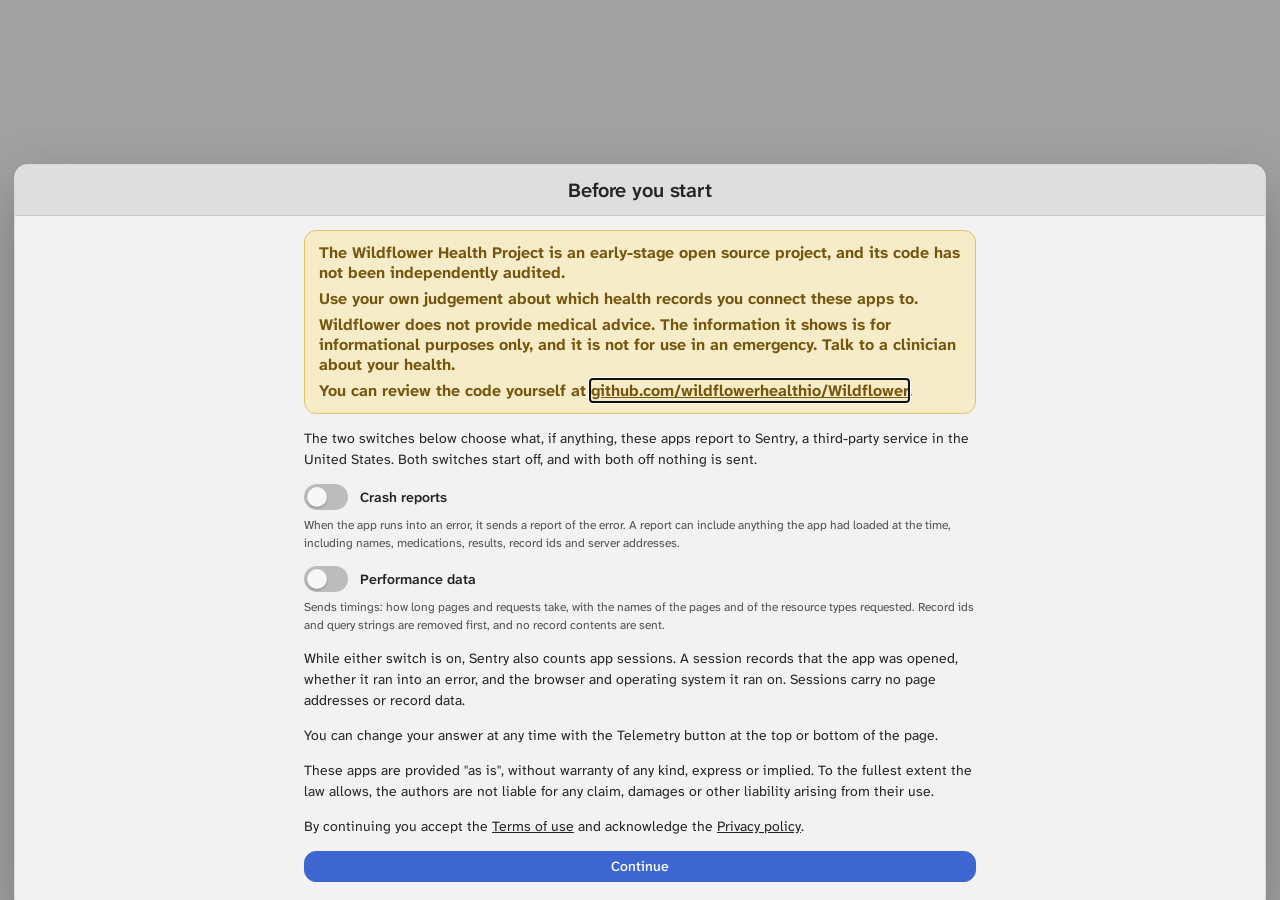
<file: index.html>
<!doctype html>
<html lang="en">
  <head>
    <meta charset="UTF-8" />
    <meta name="viewport" content="width=device-width, initial-scale=1.0" />
    <title>Assistant</title>
    <script type="module" crossorigin src="./assets/main-BNg0cjTv.js"></script>
    <link rel="stylesheet" crossorigin href="./assets/main-BJHb8Ete.css">
  </head>
  <body>
    <div id="root"></div>
  </body>
</html>
</file>
<file: assets/main-BJHb8Ete.css>
@property --accent{syntax:"<color>";inherits:true;initial-value:oklch(18% 0 0)}@property --color-accent{syntax:"<color>";inherits:true;initial-value:oklch(18% 0 0)}@property --accent-1{syntax:"<color>";inherits:true;initial-value:oklch(18% 0 0)}@property --color-accent-1{syntax:"<color>";inherits:true;initial-value:oklch(18% 0 0)}@property --accent-2{syntax:"<color>";inherits:true;initial-value:oklch(27.6% 0 0)}@property --color-accent-2{syntax:"<color>";inherits:true;initial-value:oklch(27.6% 0 0)}@property --accent-3{syntax:"<color>";inherits:true;initial-value:oklch(37.2% 0 0)}@property --color-accent-3{syntax:"<color>";inherits:true;initial-value:oklch(37.2% 0 0)}@property --accent-4{syntax:"<color>";inherits:true;initial-value:oklch(46.9% 0 0)}@property --color-accent-4{syntax:"<color>";inherits:true;initial-value:oklch(46.9% 0 0)}@property --accent-5{syntax:"<color>";inherits:true;initial-value:oklch(56.5% 0 0)}@property --color-accent-5{syntax:"<color>";inherits:true;initial-value:oklch(56.5% 0 0)}@property --accent-6{syntax:"<color>";inherits:true;initial-value:oklch(66.1% 0 0)}@property --color-accent-6{syntax:"<color>";inherits:true;initial-value:oklch(66.1% 0 0)}@property --accent-7{syntax:"<color>";inherits:true;initial-value:oklch(75.7% 0 0)}@property --color-accent-7{syntax:"<color>";inherits:true;initial-value:oklch(75.7% 0 0)}@property --accent-8{syntax:"<color>";inherits:true;initial-value:oklch(85.4% 0 0)}@property --color-accent-8{syntax:"<color>";inherits:true;initial-value:oklch(85.4% 0 0)}@property --accent-9{syntax:"<color>";inherits:true;initial-value:oklch(95% 0 0)}@property --color-accent-9{syntax:"<color>";inherits:true;initial-value:oklch(95% 0 0)}@property --neutral{syntax:"<color>";inherits:true;initial-value:oklch(18% 0 0)}@property --color-neutral{syntax:"<color>";inherits:true;initial-value:oklch(18% 0 0)}@property --neutral-1{syntax:"<color>";inherits:true;initial-value:oklch(18% 0 0)}@property --color-neutral-1{syntax:"<color>";inherits:true;initial-value:oklch(18% 0 0)}@property --neutral-2{syntax:"<color>";inherits:true;initial-value:oklch(27.6% 0 0)}@property --color-neutral-2{syntax:"<color>";inherits:true;initial-value:oklch(27.6% 0 0)}@property --neutral-3{syntax:"<color>";inherits:true;initial-value:oklch(37.2% 0 0)}@property --color-neutral-3{syntax:"<color>";inherits:true;initial-value:oklch(37.2% 0 0)}@property --neutral-4{syntax:"<color>";inherits:true;initial-value:oklch(46.9% 0 0)}@property --color-neutral-4{syntax:"<color>";inherits:true;initial-value:oklch(46.9% 0 0)}@property --neutral-5{syntax:"<color>";inherits:true;initial-value:oklch(56.5% 0 0)}@property --color-neutral-5{syntax:"<color>";inherits:true;initial-value:oklch(56.5% 0 0)}@property --neutral-6{syntax:"<color>";inherits:true;initial-value:oklch(66.1% 0 0)}@property --color-neutral-6{syntax:"<color>";inherits:true;initial-value:oklch(66.1% 0 0)}@property --neutral-7{syntax:"<color>";inherits:true;initial-value:oklch(75.7% 0 0)}@property --color-neutral-7{syntax:"<color>";inherits:true;initial-value:oklch(75.7% 0 0)}@property --neutral-8{syntax:"<color>";inherits:true;initial-value:oklch(85.4% 0 0)}@property --color-neutral-8{syntax:"<color>";inherits:true;initial-value:oklch(85.4% 0 0)}@property --neutral-9{syntax:"<color>";inherits:true;initial-value:oklch(95% 0 0)}@property --color-neutral-9{syntax:"<color>";inherits:true;initial-value:oklch(95% 0 0)}@property --red{syntax:"<color>";inherits:true;initial-value:oklch(59% .234 25)}@property --color-red{syntax:"<color>";inherits:true;initial-value:oklch(59% .234 25)}@property --red-1{syntax:"<color>";inherits:true;initial-value:oklch(23% .091 25)}@property --color-red-1{syntax:"<color>";inherits:true;initial-value:oklch(23% .091 25)}@property --red-2{syntax:"<color>";inherits:true;initial-value:oklch(32% .127 25)}@property --color-red-2{syntax:"<color>";inherits:true;initial-value:oklch(32% .127 25)}@property --red-3{syntax:"<color>";inherits:true;initial-value:oklch(41% .162 25)}@property --color-red-3{syntax:"<color>";inherits:true;initial-value:oklch(41% .162 25)}@property --red-4{syntax:"<color>";inherits:true;initial-value:oklch(50% .198 25)}@property --color-red-4{syntax:"<color>";inherits:true;initial-value:oklch(50% .198 25)}@property --red-5{syntax:"<color>";inherits:true;initial-value:oklch(59% .234 25)}@property --color-red-5{syntax:"<color>";inherits:true;initial-value:oklch(59% .234 25)}@property --red-6{syntax:"<color>";inherits:true;initial-value:oklch(68% .229 25)}@property --color-red-6{syntax:"<color>";inherits:true;initial-value:oklch(68% .229 25)}@property --red-7{syntax:"<color>";inherits:true;initial-value:oklch(77% .151 25)}@property --color-red-7{syntax:"<color>";inherits:true;initial-value:oklch(77% .151 25)}@property --red-8{syntax:"<color>";inherits:true;initial-value:oklch(86% .085 25)}@property --color-red-8{syntax:"<color>";inherits:true;initial-value:oklch(86% .085 25)}@property --red-9{syntax:"<color>";inherits:true;initial-value:oklch(95% .028 25)}@property --color-red-9{syntax:"<color>";inherits:true;initial-value:oklch(95% .028 25)}@property --orange{syntax:"<color>";inherits:true;initial-value:oklch(67.6% .218 45)}@property --color-orange{syntax:"<color>";inherits:true;initial-value:oklch(67.6% .218 45)}@property --orange-1{syntax:"<color>";inherits:true;initial-value:oklch(22% .071 45)}@property --color-orange-1{syntax:"<color>";inherits:true;initial-value:oklch(22% .071 45)}@property --orange-2{syntax:"<color>";inherits:true;initial-value:oklch(31.1% .1 45)}@property --color-orange-2{syntax:"<color>";inherits:true;initial-value:oklch(31.1% .1 45)}@property --orange-3{syntax:"<color>";inherits:true;initial-value:oklch(40.2% .13 45)}@property --color-orange-3{syntax:"<color>";inherits:true;initial-value:oklch(40.2% .13 45)}@property --orange-4{syntax:"<color>";inherits:true;initial-value:oklch(49.4% .159 45)}@property --color-orange-4{syntax:"<color>";inherits:true;initial-value:oklch(49.4% .159 45)}@property --orange-5{syntax:"<color>";inherits:true;initial-value:oklch(58.5% .188 45)}@property --color-orange-5{syntax:"<color>";inherits:true;initial-value:oklch(58.5% .188 45)}@property --orange-6{syntax:"<color>";inherits:true;initial-value:oklch(67.6% .218 45)}@property --color-orange-6{syntax:"<color>";inherits:true;initial-value:oklch(67.6% .218 45)}@property --orange-7{syntax:"<color>";inherits:true;initial-value:oklch(76.7% .185 45)}@property --color-orange-7{syntax:"<color>";inherits:true;initial-value:oklch(76.7% .185 45)}@property --orange-8{syntax:"<color>";inherits:true;initial-value:oklch(85.9% .104 45)}@property --color-orange-8{syntax:"<color>";inherits:true;initial-value:oklch(85.9% .104 45)}@property --orange-9{syntax:"<color>";inherits:true;initial-value:oklch(95% .034 45)}@property --color-orange-9{syntax:"<color>";inherits:true;initial-value:oklch(95% .034 45)}@property --yellow{syntax:"<color>";inherits:true;initial-value:oklch(76% .163 80)}@property --color-yellow{syntax:"<color>";inherits:true;initial-value:oklch(76% .163 80)}@property --yellow-1{syntax:"<color>";inherits:true;initial-value:oklch(19% .041 80)}@property --color-yellow-1{syntax:"<color>";inherits:true;initial-value:oklch(19% .041 80)}@property --yellow-2{syntax:"<color>";inherits:true;initial-value:oklch(28.5% .061 80)}@property --color-yellow-2{syntax:"<color>";inherits:true;initial-value:oklch(28.5% .061 80)}@property --yellow-3{syntax:"<color>";inherits:true;initial-value:oklch(38% .081 80)}@property --color-yellow-3{syntax:"<color>";inherits:true;initial-value:oklch(38% .081 80)}@property --yellow-4{syntax:"<color>";inherits:true;initial-value:oklch(47.5% .102 80)}@property --color-yellow-4{syntax:"<color>";inherits:true;initial-value:oklch(47.5% .102 80)}@property --yellow-5{syntax:"<color>";inherits:true;initial-value:oklch(57% .122 80)}@property --color-yellow-5{syntax:"<color>";inherits:true;initial-value:oklch(57% .122 80)}@property --yellow-6{syntax:"<color>";inherits:true;initial-value:oklch(66.5% .142 80)}@property --color-yellow-6{syntax:"<color>";inherits:true;initial-value:oklch(66.5% .142 80)}@property --yellow-7{syntax:"<color>";inherits:true;initial-value:oklch(76% .163 80)}@property --color-yellow-7{syntax:"<color>";inherits:true;initial-value:oklch(76% .163 80)}@property --yellow-8{syntax:"<color>";inherits:true;initial-value:oklch(85.5% .156 80)}@property --color-yellow-8{syntax:"<color>";inherits:true;initial-value:oklch(85.5% .156 80)}@property --yellow-9{syntax:"<color>";inherits:true;initial-value:oklch(95% .051 80)}@property --color-yellow-9{syntax:"<color>";inherits:true;initial-value:oklch(95% .051 80)}@property --green{syntax:"<color>";inherits:true;initial-value:oklch(54% .15 165)}@property --color-green{syntax:"<color>";inherits:true;initial-value:oklch(54% .15 165)}@property --green-1{syntax:"<color>";inherits:true;initial-value:oklch(14% .039 165)}@property --color-green-1{syntax:"<color>";inherits:true;initial-value:oklch(14% .039 165)}@property --green-2{syntax:"<color>";inherits:true;initial-value:oklch(24% .067 165)}@property --color-green-2{syntax:"<color>";inherits:true;initial-value:oklch(24% .067 165)}@property --green-3{syntax:"<color>";inherits:true;initial-value:oklch(34% .094 165)}@property --color-green-3{syntax:"<color>";inherits:true;initial-value:oklch(34% .094 165)}@property --green-4{syntax:"<color>";inherits:true;initial-value:oklch(44% .122 165)}@property --color-green-4{syntax:"<color>";inherits:true;initial-value:oklch(44% .122 165)}@property --green-5{syntax:"<color>";inherits:true;initial-value:oklch(54% .15 165)}@property --color-green-5{syntax:"<color>";inherits:true;initial-value:oklch(54% .15 165)}@property --green-6{syntax:"<color>";inherits:true;initial-value:oklch(64% .178 165)}@property --color-green-6{syntax:"<color>";inherits:true;initial-value:oklch(64% .178 165)}@property --green-7{syntax:"<color>";inherits:true;initial-value:oklch(74% .205 165)}@property --color-green-7{syntax:"<color>";inherits:true;initial-value:oklch(74% .205 165)}@property --green-8{syntax:"<color>";inherits:true;initial-value:oklch(84% .233 165)}@property --color-green-8{syntax:"<color>";inherits:true;initial-value:oklch(84% .233 165)}@property --green-9{syntax:"<color>";inherits:true;initial-value:oklch(94% .098 165)}@property --color-green-9{syntax:"<color>";inherits:true;initial-value:oklch(94% .098 165)}@property --cyan{syntax:"<color>";inherits:true;initial-value:oklch(55% .108 190)}@property --color-cyan{syntax:"<color>";inherits:true;initial-value:oklch(55% .108 190)}@property --cyan-1{syntax:"<color>";inherits:true;initial-value:oklch(15% .029 190)}@property --color-cyan-1{syntax:"<color>";inherits:true;initial-value:oklch(15% .029 190)}@property --cyan-2{syntax:"<color>";inherits:true;initial-value:oklch(25% .049 190)}@property --color-cyan-2{syntax:"<color>";inherits:true;initial-value:oklch(25% .049 190)}@property --cyan-3{syntax:"<color>";inherits:true;initial-value:oklch(35% .069 190)}@property --color-cyan-3{syntax:"<color>";inherits:true;initial-value:oklch(35% .069 190)}@property --cyan-4{syntax:"<color>";inherits:true;initial-value:oklch(45% .088 190)}@property --color-cyan-4{syntax:"<color>";inherits:true;initial-value:oklch(45% .088 190)}@property --cyan-5{syntax:"<color>";inherits:true;initial-value:oklch(55% .108 190)}@property --color-cyan-5{syntax:"<color>";inherits:true;initial-value:oklch(55% .108 190)}@property --cyan-6{syntax:"<color>";inherits:true;initial-value:oklch(65% .128 190)}@property --color-cyan-6{syntax:"<color>";inherits:true;initial-value:oklch(65% .128 190)}@property --cyan-7{syntax:"<color>";inherits:true;initial-value:oklch(75% .147 190)}@property --color-cyan-7{syntax:"<color>";inherits:true;initial-value:oklch(75% .147 190)}@property --cyan-8{syntax:"<color>";inherits:true;initial-value:oklch(85% .167 190)}@property --color-cyan-8{syntax:"<color>";inherits:true;initial-value:oklch(85% .167 190)}@property --cyan-9{syntax:"<color>";inherits:true;initial-value:oklch(95% .071 190)}@property --color-cyan-9{syntax:"<color>";inherits:true;initial-value:oklch(95% .071 190)}@property --blue{syntax:"<color>";inherits:true;initial-value:oklch(56.5% .146 255)}@property --color-blue{syntax:"<color>";inherits:true;initial-value:oklch(56.5% .146 255)}@property --blue-1{syntax:"<color>";inherits:true;initial-value:oklch(18% .046 255)}@property --color-blue-1{syntax:"<color>";inherits:true;initial-value:oklch(18% .046 255)}@property --blue-2{syntax:"<color>";inherits:true;initial-value:oklch(27.6% .071 255)}@property --color-blue-2{syntax:"<color>";inherits:true;initial-value:oklch(27.6% .071 255)}@property --blue-3{syntax:"<color>";inherits:true;initial-value:oklch(37.2% .096 255)}@property --color-blue-3{syntax:"<color>";inherits:true;initial-value:oklch(37.2% .096 255)}@property --blue-4{syntax:"<color>";inherits:true;initial-value:oklch(46.9% .121 255)}@property --color-blue-4{syntax:"<color>";inherits:true;initial-value:oklch(46.9% .121 255)}@property --blue-5{syntax:"<color>";inherits:true;initial-value:oklch(56.5% .146 255)}@property --color-blue-5{syntax:"<color>";inherits:true;initial-value:oklch(56.5% .146 255)}@property --blue-6{syntax:"<color>";inherits:true;initial-value:oklch(66.1% .121 255)}@property --color-blue-6{syntax:"<color>";inherits:true;initial-value:oklch(66.1% .121 255)}@property --blue-7{syntax:"<color>";inherits:true;initial-value:oklch(75.7% .084 255)}@property --color-blue-7{syntax:"<color>";inherits:true;initial-value:oklch(75.7% .084 255)}@property --blue-8{syntax:"<color>";inherits:true;initial-value:oklch(85.4% .049 255)}@property --color-blue-8{syntax:"<color>";inherits:true;initial-value:oklch(85.4% .049 255)}@property --blue-9{syntax:"<color>";inherits:true;initial-value:oklch(95% .016 255)}@property --color-blue-9{syntax:"<color>";inherits:true;initial-value:oklch(95% .016 255)}@property --purple{syntax:"<color>";inherits:true;initial-value:oklch(58% .163 300)}@property --color-purple{syntax:"<color>";inherits:true;initial-value:oklch(58% .163 300)}@property --purple-1{syntax:"<color>";inherits:true;initial-value:oklch(21% .065 300)}@property --color-purple-1{syntax:"<color>";inherits:true;initial-value:oklch(21% .065 300)}@property --purple-2{syntax:"<color>";inherits:true;initial-value:oklch(30.2% .093 300)}@property --color-purple-2{syntax:"<color>";inherits:true;initial-value:oklch(30.2% .093 300)}@property --purple-3{syntax:"<color>";inherits:true;initial-value:oklch(39.5% .121 300)}@property --color-purple-3{syntax:"<color>";inherits:true;initial-value:oklch(39.5% .121 300)}@property --purple-4{syntax:"<color>";inherits:true;initial-value:oklch(48.7% .15 300)}@property --color-purple-4{syntax:"<color>";inherits:true;initial-value:oklch(48.7% .15 300)}@property --purple-5{syntax:"<color>";inherits:true;initial-value:oklch(58% .163 300)}@property --color-purple-5{syntax:"<color>";inherits:true;initial-value:oklch(58% .163 300)}@property --purple-6{syntax:"<color>";inherits:true;initial-value:oklch(67.2% .123 300)}@property --color-purple-6{syntax:"<color>";inherits:true;initial-value:oklch(67.2% .123 300)}@property --purple-7{syntax:"<color>";inherits:true;initial-value:oklch(76.5% .086 300)}@property --color-purple-7{syntax:"<color>";inherits:true;initial-value:oklch(76.5% .086 300)}@property --purple-8{syntax:"<color>";inherits:true;initial-value:oklch(85.7% .05 300)}@property --color-purple-8{syntax:"<color>";inherits:true;initial-value:oklch(85.7% .05 300)}@property --purple-9{syntax:"<color>";inherits:true;initial-value:oklch(95% .017 300)}@property --color-purple-9{syntax:"<color>";inherits:true;initial-value:oklch(95% .017 300)}@property --pink{syntax:"<color>";inherits:true;initial-value:oklch(76.7% .13 350)}@property --color-pink{syntax:"<color>";inherits:true;initial-value:oklch(76.7% .13 350)}@property --pink-1{syntax:"<color>";inherits:true;initial-value:oklch(22% .062 350)}@property --color-pink-1{syntax:"<color>";inherits:true;initial-value:oklch(22% .062 350)}@property --pink-2{syntax:"<color>";inherits:true;initial-value:oklch(31.1% .088 350)}@property --color-pink-2{syntax:"<color>";inherits:true;initial-value:oklch(31.1% .088 350)}@property --pink-3{syntax:"<color>";inherits:true;initial-value:oklch(40.2% .113 350)}@property --color-pink-3{syntax:"<color>";inherits:true;initial-value:oklch(40.2% .113 350)}@property --pink-4{syntax:"<color>";inherits:true;initial-value:oklch(49.4% .139 350)}@property --color-pink-4{syntax:"<color>";inherits:true;initial-value:oklch(49.4% .139 350)}@property --pink-5{syntax:"<color>";inherits:true;initial-value:oklch(58.5% .165 350)}@property --color-pink-5{syntax:"<color>";inherits:true;initial-value:oklch(58.5% .165 350)}@property --pink-6{syntax:"<color>";inherits:true;initial-value:oklch(67.6% .19 350)}@property --color-pink-6{syntax:"<color>";inherits:true;initial-value:oklch(67.6% .19 350)}@property --pink-7{syntax:"<color>";inherits:true;initial-value:oklch(76.7% .13 350)}@property --color-pink-7{syntax:"<color>";inherits:true;initial-value:oklch(76.7% .13 350)}@property --pink-8{syntax:"<color>";inherits:true;initial-value:oklch(85.9% .072 350)}@property --color-pink-8{syntax:"<color>";inherits:true;initial-value:oklch(85.9% .072 350)}@property --pink-9{syntax:"<color>";inherits:true;initial-value:oklch(95% .024 350)}@property --color-pink-9{syntax:"<color>";inherits:true;initial-value:oklch(95% .024 350)}@property --color-background{syntax:"<color>";inherits:true;initial-value:#fff}@property --color-foreground{syntax:"<color>";inherits:true;initial-value:#121212}@property --element-color-border{syntax:"<color>";inherits:true;initial-value:oklch(66.1% 0 0)}@property --element-border-radius{syntax:"<length>";inherits:true;initial-value:6px}@property --element-border-width{syntax:"<length>";inherits:true;initial-value:1.5px}@property --radius-1{syntax:"<length>";inherits:true;initial-value:3px}@property --radius-2{syntax:"<length>";inherits:true;initial-value:6px}@property --radius-3{syntax:"<length>";inherits:true;initial-value:12px}@property --radius-4{syntax:"<length>";inherits:true;initial-value:24px}@property --radius-5{syntax:"<length>";inherits:true;initial-value:48px}@property --space-1{syntax:"<length>";inherits:true;initial-value:4px}@property --space-2{syntax:"<length>";inherits:true;initial-value:8px}@property --space-3{syntax:"<length>";inherits:true;initial-value:12px}@property --space-4{syntax:"<length>";inherits:true;initial-value:14px}@property --space-5{syntax:"<length>";inherits:true;initial-value:16px}@property --space-6{syntax:"<length>";inherits:true;initial-value:18px}@property --space-7{syntax:"<length>";inherits:true;initial-value:20px}@property --space-8{syntax:"<length>";inherits:true;initial-value:24px}@property --space-9{syntax:"<length>";inherits:true;initial-value:28px}@property --space-10{syntax:"<length>";inherits:true;initial-value:32px}@property --space-11{syntax:"<length>";inherits:true;initial-value:40px}@property --space-12{syntax:"<length>";inherits:true;initial-value:48px}@property --space-13{syntax:"<length>";inherits:true;initial-value:64px}@property --space-14{syntax:"<length>";inherits:true;initial-value:128px}@property --font-weight-1{syntax:"<number>";inherits:true;initial-value:400}@property --font-weight-2{syntax:"<number>";inherits:true;initial-value:500}@property --font-weight-3{syntax:"<number>";inherits:true;initial-value:600}@property --font-weight-4{syntax:"<number>";inherits:true;initial-value:700}@property --text-line-height{syntax:"<number>";inherits:true;initial-value:1}@property --line-height-1{syntax:"<number>";inherits:true;initial-value:1}@property --line-height-2{syntax:"<number>";inherits:true;initial-value:1.05}@property --line-height-3{syntax:"<number>";inherits:true;initial-value:1.15}@property --line-height-4{syntax:"<number>";inherits:true;initial-value:1.25}@property --line-height-5{syntax:"<number>";inherits:true;initial-value:1.5}@property --text-font-size{syntax:"<length>";inherits:true;initial-value:16px}@property --font-size-1{syntax:"<length>";inherits:true;initial-value:12px}@property --font-size-2{syntax:"<length>";inherits:true;initial-value:14px}@property --font-size-3{syntax:"<length>";inherits:true;initial-value:16px}@property --font-size-4{syntax:"<length>";inherits:true;initial-value:18px}@property --font-size-5{syntax:"<length>";inherits:true;initial-value:20px}@property --font-size-6{syntax:"<length>";inherits:true;initial-value:24px}@property --font-size-7{syntax:"<length>";inherits:true;initial-value:28px}@property --font-size-8{syntax:"<length>";inherits:true;initial-value:32px}@property --font-size-9{syntax:"<length>";inherits:true;initial-value:48px}@property --text-letter-spacing{syntax:"<length>";inherits:true;initial-value:0}@property --letter-spacing-1{syntax:"<length>";inherits:true;initial-value:0}@property --letter-spacing-2{syntax:"<length>";inherits:true;initial-value:0}@property --letter-spacing-3{syntax:"<length>";inherits:true;initial-value:0}@property --letter-spacing-4{syntax:"<length>";inherits:true;initial-value:0}@property --letter-spacing-5{syntax:"<length>";inherits:true;initial-value:0}@property --text-font-weight{syntax:"<number>";inherits:true;initial-value:500}:root{--color-neutral:var(--color-neutral-1);--neutral:var(--color-neutral-1);--color-neutral-1:oklch(18% 0 0);--neutral-1:var(--color-neutral-1);--color-neutral-2:oklch(27.6% 0 0);--neutral-2:var(--color-neutral-2);--color-neutral-3:oklch(37.2% 0 0);--neutral-3:var(--color-neutral-3);--color-neutral-4:oklch(46.9% 0 0);--neutral-4:var(--color-neutral-4);--color-neutral-5:oklch(56.5% 0 0);--neutral-5:var(--color-neutral-5);--color-neutral-6:oklch(66.1% 0 0);--neutral-6:var(--color-neutral-6);--color-neutral-7:oklch(75.7% 0 0);--neutral-7:var(--color-neutral-7);--color-neutral-8:oklch(85.4% 0 0);--neutral-8:var(--color-neutral-8);--color-neutral-9:oklch(95% 0 0);--neutral-9:var(--color-neutral-9);--color-red:var(--color-red-5);--red:var(--color-red-5);--color-red-1:oklch(23% .091 25);--red-1:var(--color-red-1);--color-red-2:oklch(32% .127 25);--red-2:var(--color-red-2);--color-red-3:oklch(41% .162 25);--red-3:var(--color-red-3);--color-red-4:oklch(50% .198 25);--red-4:var(--color-red-4);--color-red-5:oklch(59% .234 25);--red-5:var(--color-red-5);--color-red-6:oklch(68% .229 25);--red-6:var(--color-red-6);--color-red-7:oklch(77% .151 25);--red-7:var(--color-red-7);--color-red-8:oklch(86% .085 25);--red-8:var(--color-red-8);--color-red-9:oklch(95% .028 25);--red-9:var(--color-red-9);--color-orange:var(--color-orange-6);--orange:var(--color-orange-6);--color-orange-1:oklch(22% .071 45);--orange-1:var(--color-orange-1);--color-orange-2:oklch(31.1% .1 45);--orange-2:var(--color-orange-2);--color-orange-3:oklch(40.2% .13 45);--orange-3:var(--color-orange-3);--color-orange-4:oklch(49.4% .159 45);--orange-4:var(--color-orange-4);--color-orange-5:oklch(58.5% .188 45);--orange-5:var(--color-orange-5);--color-orange-6:oklch(67.6% .218 45);--orange-6:var(--color-orange-6);--color-orange-7:oklch(76.7% .185 45);--orange-7:var(--color-orange-7);--color-orange-8:oklch(85.9% .104 45);--orange-8:var(--color-orange-8);--color-orange-9:oklch(95% .034 45);--orange-9:var(--color-orange-9);--color-yellow:var(--color-yellow-7);--yellow:var(--color-yellow-7);--color-yellow-1:oklch(19% .041 80);--yellow-1:var(--color-yellow-1);--color-yellow-2:oklch(28.5% .061 80);--yellow-2:var(--color-yellow-2);--color-yellow-3:oklch(38% .081 80);--yellow-3:var(--color-yellow-3);--color-yellow-4:oklch(47.5% .102 80);--yellow-4:var(--color-yellow-4);--color-yellow-5:oklch(57% .122 80);--yellow-5:var(--color-yellow-5);--color-yellow-6:oklch(66.5% .142 80);--yellow-6:var(--color-yellow-6);--color-yellow-7:oklch(76% .163 80);--yellow-7:var(--color-yellow-7);--color-yellow-8:oklch(85.5% .156 80);--yellow-8:var(--color-yellow-8);--color-yellow-9:oklch(95% .051 80);--yellow-9:var(--color-yellow-9);--color-green:var(--color-green-5);--green:var(--color-green-5);--color-green-1:oklch(14% .039 165);--green-1:var(--color-green-1);--color-green-2:oklch(24% .067 165);--green-2:var(--color-green-2);--color-green-3:oklch(34% .094 165);--green-3:var(--color-green-3);--color-green-4:oklch(44% .122 165);--green-4:var(--color-green-4);--color-green-5:oklch(54% .15 165);--green-5:var(--color-green-5);--color-green-6:oklch(64% .178 165);--green-6:var(--color-green-6);--color-green-7:oklch(74% .205 165);--green-7:var(--color-green-7);--color-green-8:oklch(84% .233 165);--green-8:var(--color-green-8);--color-green-9:oklch(94% .098 165);--green-9:var(--color-green-9);--color-cyan:var(--color-cyan-5);--cyan:var(--color-cyan-5);--color-cyan-1:oklch(15% .029 190);--cyan-1:var(--color-cyan-1);--color-cyan-2:oklch(25% .049 190);--cyan-2:var(--color-cyan-2);--color-cyan-3:oklch(35% .069 190);--cyan-3:var(--color-cyan-3);--color-cyan-4:oklch(45% .088 190);--cyan-4:var(--color-cyan-4);--color-cyan-5:oklch(55% .108 190);--cyan-5:var(--color-cyan-5);--color-cyan-6:oklch(65% .128 190);--cyan-6:var(--color-cyan-6);--color-cyan-7:oklch(75% .147 190);--cyan-7:var(--color-cyan-7);--color-cyan-8:oklch(85% .167 190);--cyan-8:var(--color-cyan-8);--color-cyan-9:oklch(95% .071 190);--cyan-9:var(--color-cyan-9);--color-blue:var(--color-blue-5);--blue:var(--color-blue-5);--color-blue-1:oklch(18% .046 255);--blue-1:var(--color-blue-1);--color-blue-2:oklch(27.6% .071 255);--blue-2:var(--color-blue-2);--color-blue-3:oklch(37.2% .096 255);--blue-3:var(--color-blue-3);--color-blue-4:oklch(46.9% .121 255);--blue-4:var(--color-blue-4);--color-blue-5:oklch(56.5% .146 255);--blue-5:var(--color-blue-5);--color-blue-6:oklch(66.1% .121 255);--blue-6:var(--color-blue-6);--color-blue-7:oklch(75.7% .084 255);--blue-7:var(--color-blue-7);--color-blue-8:oklch(85.4% .049 255);--blue-8:var(--color-blue-8);--color-blue-9:oklch(95% .016 255);--blue-9:var(--color-blue-9);--color-purple:var(--color-purple-5);--purple:var(--color-purple-5);--color-purple-1:oklch(21% .065 300);--purple-1:var(--color-purple-1);--color-purple-2:oklch(30.2% .093 300);--purple-2:var(--color-purple-2);--color-purple-3:oklch(39.5% .121 300);--purple-3:var(--color-purple-3);--color-purple-4:oklch(48.7% .15 300);--purple-4:var(--color-purple-4);--color-purple-5:oklch(58% .163 300);--purple-5:var(--color-purple-5);--color-purple-6:oklch(67.2% .123 300);--purple-6:var(--color-purple-6);--color-purple-7:oklch(76.5% .086 300);--purple-7:var(--color-purple-7);--color-purple-8:oklch(85.7% .05 300);--purple-8:var(--color-purple-8);--color-purple-9:oklch(95% .017 300);--purple-9:var(--color-purple-9);--color-pink:var(--color-pink-7);--pink:var(--color-pink-7);--color-pink-1:oklch(22% .062 350);--pink-1:var(--color-pink-1);--color-pink-2:oklch(31.1% .088 350);--pink-2:var(--color-pink-2);--color-pink-3:oklch(40.2% .113 350);--pink-3:var(--color-pink-3);--color-pink-4:oklch(49.4% .139 350);--pink-4:var(--color-pink-4);--color-pink-5:oklch(58.5% .165 350);--pink-5:var(--color-pink-5);--color-pink-6:oklch(67.6% .19 350);--pink-6:var(--color-pink-6);--color-pink-7:oklch(76.7% .13 350);--pink-7:var(--color-pink-7);--color-pink-8:oklch(85.9% .072 350);--pink-8:var(--color-pink-8);--color-pink-9:oklch(95% .024 350);--pink-9:var(--color-pink-9);--color-background:#fff;--color-foreground:var(--color-neutral-1);--radius-1:3px;--radius-2:6px;--radius-3:12px;--radius-4:24px;--radius-5:48px;--space-1:4px;--space-2:8px;--space-3:12px;--space-4:14px;--space-5:16px;--space-6:18px;--space-7:20px;--space-8:24px;--space-9:28px;--space-10:32px;--space-11:40px;--space-12:48px;--space-13:64px;--space-14:128px;--font-weight-1:400;--font-weight-2:500;--font-weight-3:600;--font-weight-4:700;--font-size-1:.75rem;--font-size-2:.875rem;--font-size-3:1rem;--font-size-4:1.125rem;--font-size-5:1.25rem;--font-size-6:1.5rem;--font-size-7:1.75rem;--font-size-8:2rem;--font-size-9:3rem;--line-height-1:1;--line-height-2:1.05;--line-height-3:1.15;--line-height-4:1.25;--line-height-5:1.5;--letter-spacing-1:-.04em;--letter-spacing-2:-.02em;--letter-spacing-3:0em;--letter-spacing-4:.02em;--letter-spacing-5:.04em;--element-color-border:var(--color-neutral-6);--element-border-radius:var(--radius-2);--element-border-width:1.5px}@supports not (color:oklch(60% 0.15 165deg)){:root{--neutral-1:#161616;--neutral-2:#2e2e2e;--neutral-3:#484848;--neutral-4:#636363;--neutral-5:gray;--neutral-6:#9e9e9e;--neutral-7:#bebebe;--neutral-8:#dedede;--neutral-9:#f5f5f5;--red-1:#380000;--red-2:#620000;--red-3:#910006;--red-4:#c20010;--red-5:#ee0b2a;--red-6:#ff5655;--red-7:#ff9890;--red-8:#ffccc5;--red-9:#ffece9;--orange-1:#320200;--orange-2:#571000;--orange-3:#802300;--orange-4:#ac3600;--orange-5:#d94a00;--orange-6:#fe6a00;--orange-7:#ff9d69;--orange-8:#ffceb2;--orange-9:#ffeee0;--yellow-1:#241100;--yellow-2:#432700;--yellow-3:#643f00;--yellow-4:#875900;--yellow-5:#ac7400;--yellow-6:#ce9200;--yellow-7:#f0b135;--yellow-8:#ffd470;--yellow-9:#fff1c2;--green-1:#001f0e;--green-2:#003b22;--green-3:#005939;--green-4:#007950;--green-5:#009b69;--green-6:#00bb87;--green-7:#41dca5;--green-8:#6afdc5;--green-9:#c4ffe8;--cyan-1:#001d1b;--cyan-2:#003836;--cyan-3:#003836;--cyan-4:#007671;--cyan-5:#009790;--cyan-6:#00b9b2;--cyan-7:#00dbd3;--cyan-8:#2bfdf4;--cyan-9:#b7ffff;--blue-1:#000d49;--blue-2:#002774;--blue-3:#004495;--blue-4:#1762b6;--blue-5:#3a81d7;--blue-6:#59a0f9;--blue-7:#85c1ff;--blue-8:#bfe1ff;--blue-9:#e6f7ff;--purple-1:#220046;--purple-2:#3c086b;--purple-3:#562c8b;--purple-4:#724aab;--purple-5:#8f68cb;--purple-6:#ad87ed;--purple-7:#cca7ff;--purple-8:#e6d2ff;--purple-9:#f9f0ff;--pink-1:#33001c;--pink-2:#5c0038;--pink-3:#830054;--pink-4:#a42c71;--pink-5:#c74c8e;--pink-6:#e96cad;--pink-7:#ff8ecd;--pink-8:#ffc6e6;--pink-9:#ffeaf9}}.text,.alt-heading-6,.text-alt-heading-6,.heading-6,.text-heading-6,.alt-heading-5,.text-alt-heading-5,.heading-5,.text-heading-5,.input-4,.text-input-4,.label-4,.text-label-4,.button-4,.text-button-4,.link-4,.text-link-4,.body-4,.text-body-4,.alt-heading-4,.text-alt-heading-4,.heading-4,.text-heading-4,.input-3,.text-input-3,.label-3,.text-label-3,.button-3,.text-button-3,.link-3,.text-link-3,.body-3,.text-body-3,.alt-heading-3,.text-alt-heading-3,.heading-3,.text-heading-3,.input-2,.text-input-2,.label-2,.text-label-2,.button-2,.text-button-2,.link-2,.text-link-2,.body-2,.text-body-2,.alt-heading-2,.text-alt-heading-2,.heading-2,.text-heading-2,.input-1,.text-input-1,.label-1,.text-label-1,.button-1,.text-button-1,.link-1,.text-link-1,.body-1,.text-body-1,.alt-heading-1,.text-alt-heading-1,.heading-1,.text-heading-1{font-size:var(--text-font-size);font-weight:var(--text-font-weight);line-height:var(--text-line-height);letter-spacing:var(--text-letter-spacing)}.heading-1,.text-heading-1{--text-font-weight:var(--font-weight-2);--text-font-size:var(--font-size-4);--text-line-height:var(--line-height-5);--text-letter-spacing:var(--letter-spacing-3)}.heading-1 b,.heading-1 strong,.text-heading-1 b,.text-heading-1 strong{--text-font-weight:var(--font-weight-3)}.alt-heading-1,.text-alt-heading-1{--text-font-weight:var(--font-weight-3);--text-font-size:var(--font-size-4);--text-line-height:var(--line-height-5);--text-letter-spacing:var(--letter-spacing-4)}.alt-heading-1 b,.alt-heading-1 strong,.text-alt-heading-1 b,.text-alt-heading-1 strong{--text-font-weight:var(--font-weight-4)}.body-1,.text-body-1{--text-font-weight:var(--font-weight-1);--text-line-height:var(--line-height-5);--text-font-size:var(--font-size-1);--text-letter-spacing:var(--letter-spacing-4)}.body-1 b,.body-1 strong,.text-body-1 b,.text-body-1 strong{--text-font-weight:var(--font-weight-3)}.link-1,.text-link-1{--text-font-weight:var(--font-weight-2);--text-line-height:var(--line-height-4);--text-font-size:var(--font-size-1);--text-letter-spacing:var(--letter-spacing-5)}.link-1 b,.link-1 strong,.text-link-1 b,.text-link-1 strong{--text-font-weight:var(--font-weight-3)}.button-1,.text-button-1{--text-font-weight:var(--font-weight-2);--text-line-height:var(--line-height-4);--text-font-size:var(--font-size-2)}.button-1 b,.button-1 strong,.text-button-1 b,.text-button-1 strong{--text-font-weight:var(--font-weight-3)}.label-1,.text-label-1{--text-font-weight:var(--font-weight-1);--text-line-height:var(--line-height-3);--text-font-size:var(--font-size-1);--text-letter-spacing:var(--letter-spacing-5)}.label-1 b,.label-1 strong,.text-label-1 b,.text-label-1 strong{--text-font-weight:var(--font-weight-3)}.input-1,.text-input-1{--text-font-weight:var(--font-weight-1);--text-line-height:var(--line-height-4);--text-font-size:var(--font-size-2);--text-letter-spacing:var(--letter-spacing-5)}.input-1 b,.input-1 strong,.text-input-1 b,.text-input-1 strong{--text-font-weight:var(--font-weight-2)}.heading-2,.text-heading-2{--text-font-weight:var(--font-weight-2);--text-font-size:var(--font-size-5);--text-line-height:var(--line-height-5);--text-letter-spacing:var(--letter-spacing-3)}.heading-2 b,.heading-2 strong,.text-heading-2 b,.text-heading-2 strong{--text-font-weight:var(--font-weight-3)}.alt-heading-2,.text-alt-heading-2{--text-font-weight:var(--font-weight-3);--text-font-size:var(--font-size-5);--text-line-height:var(--line-height-5);--text-letter-spacing:var(--letter-spacing-4)}.alt-heading-2 b,.alt-heading-2 strong,.text-alt-heading-2 b,.text-alt-heading-2 strong{--text-font-weight:var(--font-weight-4)}.body-2,.text-body-2{--text-font-weight:var(--font-weight-1);--text-line-height:var(--line-height-5);--text-font-size:var(--font-size-2);--text-letter-spacing:var(--letter-spacing-4)}.body-2 b,.body-2 strong,.text-body-2 b,.text-body-2 strong{--text-font-weight:var(--font-weight-3)}.link-2,.text-link-2{--text-font-weight:var(--font-weight-2);--text-line-height:var(--line-height-4);--text-font-size:var(--font-size-2);--text-letter-spacing:var(--letter-spacing-5)}.link-2 b,.link-2 strong,.text-link-2 b,.text-link-2 strong{--text-font-weight:var(--font-weight-3)}.button-2,.text-button-2{--text-font-weight:var(--font-weight-2);--text-line-height:var(--line-height-4);--text-font-size:var(--font-size-3)}.button-2 b,.button-2 strong,.text-button-2 b,.text-button-2 strong{--text-font-weight:var(--font-weight-3)}.label-2,.text-label-2{--text-font-weight:var(--font-weight-1);--text-line-height:var(--line-height-3);--text-font-size:var(--font-size-2);--text-letter-spacing:var(--letter-spacing-4)}.label-2 b,.label-2 strong,.text-label-2 b,.text-label-2 strong{--text-font-weight:var(--font-weight-3)}.input-2,.text-input-2{--text-font-weight:var(--font-weight-1);--text-line-height:var(--line-height-4);--text-font-size:var(--font-size-3);--text-letter-spacing:var(--letter-spacing-4)}.input-2 b,.input-2 strong,.text-input-2 b,.text-input-2 strong{--text-font-weight:var(--font-weight-2)}.heading-3,.text-heading-3{--text-font-weight:var(--font-weight-2);--text-font-size:var(--font-size-6);--text-line-height:var(--line-height-5);--text-letter-spacing:var(--letter-spacing-2)}.heading-3 b,.heading-3 strong,.text-heading-3 b,.text-heading-3 strong{--text-font-weight:var(--font-weight-3)}.alt-heading-3,.text-alt-heading-3{--text-font-weight:var(--font-weight-3);--text-font-size:var(--font-size-6);--text-line-height:var(--line-height-5);--text-letter-spacing:var(--letter-spacing-4)}.alt-heading-3 b,.alt-heading-3 strong,.text-alt-heading-3 b,.text-alt-heading-3 strong{--text-font-weight:var(--font-weight-4)}.body-3,.text-body-3{--text-font-weight:var(--font-weight-1);--text-line-height:var(--line-height-5);--text-font-size:var(--font-size-3);--text-letter-spacing:var(--letter-spacing-2)}.body-3 b,.body-3 strong,.text-body-3 b,.text-body-3 strong{--text-font-weight:var(--font-weight-3)}.link-3,.text-link-3{--text-font-weight:var(--font-weight-2);--text-line-height:var(--line-height-4);--text-font-size:var(--font-size-3);--text-letter-spacing:var(--letter-spacing-4)}.link-3 b,.link-3 strong,.text-link-3 b,.text-link-3 strong{--text-font-weight:var(--font-weight-3)}.button-3,.text-button-3{--text-font-weight:var(--font-weight-2);--text-line-height:var(--line-height-4);--text-font-size:var(--font-size-4)}.button-3 b,.button-3 strong,.text-button-3 b,.text-button-3 strong{--text-font-weight:var(--font-weight-3)}.label-3,.text-label-3{--text-font-weight:var(--font-weight-1);--text-line-height:var(--line-height-3);--text-font-size:var(--font-size-3);--text-letter-spacing:var(--letter-spacing-4)}.label-3 b,.label-3 strong,.text-label-3 b,.text-label-3 strong{--text-font-weight:var(--font-weight-3)}.input-3,.text-input-3{--text-font-weight:var(--font-weight-1);--text-line-height:var(--line-height-4);--text-font-size:var(--font-size-4);--text-letter-spacing:var(--letter-spacing-3)}.input-3 b,.input-3 strong,.text-input-3 b,.text-input-3 strong{--text-font-weight:var(--font-weight-2)}.heading-4,.text-heading-4{--text-font-weight:var(--font-weight-2);--text-font-size:var(--font-size-7);--text-line-height:var(--line-height-5);--text-letter-spacing:var(--letter-spacing-2)}.heading-4 b,.heading-4 strong,.text-heading-4 b,.text-heading-4 strong{--text-font-weight:var(--font-weight-3)}.alt-heading-4,.text-alt-heading-4{--text-font-weight:var(--font-weight-3);--text-font-size:var(--font-size-7);--text-line-height:var(--line-height-5);--text-letter-spacing:var(--letter-spacing-4)}.alt-heading-4 b,.alt-heading-4 strong,.text-alt-heading-4 b,.text-alt-heading-4 strong{--text-font-weight:var(--font-weight-4)}.body-4,.text-body-4{--text-font-weight:var(--font-weight-1);--text-line-height:var(--line-height-5);--text-font-size:var(--font-size-4);--text-letter-spacing:var(--letter-spacing-2)}.body-4 b,.body-4 strong,.text-body-4 b,.text-body-4 strong{--text-font-weight:var(--font-weight-3)}.link-4,.text-link-4{--text-font-weight:var(--font-weight-2);--text-line-height:var(--line-height-4);--text-font-size:var(--font-size-4);--text-letter-spacing:var(--letter-spacing-4)}.link-4 b,.link-4 strong,.text-link-4 b,.text-link-4 strong{--text-font-weight:var(--font-weight-3)}.button-4,.text-button-4{--text-font-weight:var(--font-weight-2);--text-line-height:var(--line-height-4);--text-font-size:var(--font-size-5)}.button-4 b,.button-4 strong,.text-button-4 b,.text-button-4 strong{--text-font-weight:var(--font-weight-3)}.label-4,.text-label-4{--text-font-weight:var(--font-weight-1);--text-line-height:var(--line-height-3);--text-font-size:var(--font-size-4);--text-letter-spacing:var(--letter-spacing-3)}.label-4 b,.label-4 strong,.text-label-4 b,.text-label-4 strong{--text-font-weight:var(--font-weight-3)}.input-4,.text-input-4{--text-font-weight:var(--font-weight-1);--text-line-height:var(--line-height-4);--text-font-size:var(--font-size-5);--text-letter-spacing:var(--letter-spacing-2)}.input-4 b,.input-4 strong,.text-input-4 b,.text-input-4 strong{--text-font-weight:var(--font-weight-2)}.heading-5,.text-heading-5{--text-font-weight:var(--font-weight-2);--text-font-size:var(--font-size-8);--text-line-height:var(--line-height-4);--text-letter-spacing:var(--letter-spacing-1)}.heading-5 b,.heading-5 strong,.text-heading-5 b,.text-heading-5 strong{--text-font-weight:var(--font-weight-3)}.alt-heading-5,.text-alt-heading-5{--text-font-weight:var(--font-weight-3);--text-font-size:var(--font-size-8);--text-line-height:var(--line-height-4);--text-letter-spacing:var(--letter-spacing-3)}.alt-heading-5 b,.alt-heading-5 strong,.text-alt-heading-5 b,.text-alt-heading-5 strong{--text-font-weight:var(--font-weight-4)}.heading-6,.text-heading-6{--text-font-weight:var(--font-weight-2);--text-font-size:var(--font-size-9);--text-line-height:var(--line-height-4);--text-letter-spacing:var(--letter-spacing-1)}.heading-6 b,.heading-6 strong,.text-heading-6 b,.text-heading-6 strong{--text-font-weight:var(--font-weight-3)}.alt-heading-6,.text-alt-heading-6{--text-font-weight:var(--font-weight-3);--text-font-size:var(--font-size-9);--text-line-height:var(--line-height-4);--text-letter-spacing:var(--letter-spacing-2)}.alt-heading-6 b,.alt-heading-6 strong,.text-alt-heading-6 b,.text-alt-heading-6 strong{--text-font-weight:var(--font-weight-4)}.element-button,button,input[type=button],input[type=reset],input[type=submit],.button{cursor:pointer;box-sizing:border-box;border:var(--element-border-width) solid;justify-content:center;align-items:center;gap:var(--button-gap);padding-inline:var(--button-padding-x);padding-block:var(--button-padding-y);border-radius:var(--button-border-radius,var(--element-border-radius));border-color:var(--button-color-border,var(--element-color-border));background-color:var(--button-color-background);color:var(--button-color-foreground);text-decoration:none;display:inline-flex}.element-button:disabled,button:disabled,input[type=button]:disabled,input[type=reset]:disabled,input[type=submit]:disabled,.button:disabled,.element-button[aria-disabled=true],button[aria-disabled=true],input[aria-disabled=true][type=button],input[aria-disabled=true][type=reset],input[aria-disabled=true][type=submit],[aria-disabled=true].button{cursor:not-allowed}.element-button-1,button.button-1,input[type=button].button-1,input[type=reset].button-1,input[type=submit].button-1,.button.button-1,.element-button.button-1{--button-gap:var(--space-1);--button-padding-y:var(--space-1);--button-padding-x:var(--space-2)}.element-button-2,button.button-2,input[type=button].button-2,input[type=reset].button-2,input[type=submit].button-2,.button.button-2,.element-button.button-2{--button-gap:var(--space-2);--button-padding-y:var(--space-2);--button-padding-x:var(--space-4)}.element-button-3,button.button-3,input[type=button].button-3,input[type=reset].button-3,input[type=submit].button-3,.button.button-3,.element-button.button-3{--button-gap:var(--space-3);--button-padding-y:var(--space-3);--button-padding-x:var(--space-6)}.element-button-4,button.button-4,input[type=button].button-4,input[type=reset].button-4,input[type=submit].button-4,.button.button-4,.element-button.button-4{--button-gap:var(--space-4);--button-padding-y:var(--space-4);--button-padding-x:var(--space-8)}button.filled,input[type=button].filled,input[type=reset].filled,input[type=submit].filled,.button.filled,.element-button.filled{--button-color-background:var(--color-accent-5,var(--color-neutral-1));--button-color-border:var(--button-color-background);--button-color-foreground:var(--color-background)}button.filled:focus-visible,button.filled:hover,input[type=button].filled:focus-visible,input[type=button].filled:hover,input[type=reset].filled:focus-visible,input[type=reset].filled:hover,input[type=submit].filled:focus-visible,input[type=submit].filled:hover,.button.filled:focus-visible,.button.filled:hover,.element-button.filled:focus-visible,.element-button.filled:hover{--button-color-background:var(--color-accent-4,var(--color-neutral-2))}button.filled:active,input[type=button].filled:active,input[type=reset].filled:active,input[type=submit].filled:active,.button.filled:active,.element-button.filled:active{--button-color-background:var(--color-accent-3,var(--color-neutral-3))}button.filled:disabled,button.filled[aria-disabled=true],input[type=button].filled:disabled,input[type=button].filled[aria-disabled=true],input[type=reset].filled:disabled,input[type=reset].filled[aria-disabled=true],input[type=submit].filled:disabled,input[type=submit].filled[aria-disabled=true],.button.filled:disabled,.button.filled[aria-disabled=true],.element-button.filled:disabled,.element-button.filled[aria-disabled=true]{--button-color-background:var(--color-neutral-7);--button-color-foreground:var(--color-neutral-9)}button.filled:disabled:hover,button.filled[aria-disabled=true]:hover,input[type=button].filled:disabled:hover,input[type=button].filled[aria-disabled=true]:hover,input[type=reset].filled:disabled:hover,input[type=reset].filled[aria-disabled=true]:hover,input[type=submit].filled:disabled:hover,input[type=submit].filled[aria-disabled=true]:hover,.button.filled:disabled:hover,.button.filled[aria-disabled=true]:hover,.element-button.filled:disabled:hover,.element-button.filled[aria-disabled=true]:hover{--button-color-background:var(--color-neutral-8)}button.outline,input[type=button].outline,input[type=reset].outline,input[type=submit].outline,.button.outline,.element-button.outline{--button-color-background:var(--color-background);--button-color-foreground:var(--color-accent-5,var(--color-neutral));--button-color-border:var(--button-color-foreground)}button.outline:focus-visible,button.outline:hover,input[type=button].outline:focus-visible,input[type=button].outline:hover,input[type=reset].outline:focus-visible,input[type=reset].outline:hover,input[type=submit].outline:focus-visible,input[type=submit].outline:hover,.button.outline:focus-visible,.button.outline:hover,.element-button.outline:focus-visible,.element-button.outline:hover{--button-color-foreground:var(--color-accent-4,var(--color-neutral-2));box-shadow:inset 0px 0 0 .5px var(--button-color-foreground)}button.outline:active,input[type=button].outline:active,input[type=reset].outline:active,input[type=submit].outline:active,.button.outline:active,.element-button.outline:active{--button-color-background:var(--color-accent-9,var(--color-neutral-9));--button-color-foreground:var(--color-accent-3,var(--color-neutral-3))}button.outline:disabled,button.outline[aria-disabled=true],input[type=button].outline:disabled,input[type=button].outline[aria-disabled=true],input[type=reset].outline:disabled,input[type=reset].outline[aria-disabled=true],input[type=submit].outline:disabled,input[type=submit].outline[aria-disabled=true],.button.outline:disabled,.button.outline[aria-disabled=true],.element-button.outline:disabled,.element-button.outline[aria-disabled=true]{--button-color-foreground:var(--color-neutral-7)}button.outline:disabled:hover,button.outline[aria-disabled=true]:hover,input[type=button].outline:disabled:hover,input[type=button].outline[aria-disabled=true]:hover,input[type=reset].outline:disabled:hover,input[type=reset].outline[aria-disabled=true]:hover,input[type=submit].outline:disabled:hover,input[type=submit].outline[aria-disabled=true]:hover,.button.outline:disabled:hover,.button.outline[aria-disabled=true]:hover,.element-button.outline:disabled:hover,.element-button.outline[aria-disabled=true]:hover{--button-color-foreground:var(--color-neutral-8)}button.outline:disabled:active,button.outline[aria-disabled=true]:active,input[type=button].outline:disabled:active,input[type=button].outline[aria-disabled=true]:active,input[type=reset].outline:disabled:active,input[type=reset].outline[aria-disabled=true]:active,input[type=submit].outline:disabled:active,input[type=submit].outline[aria-disabled=true]:active,.button.outline:disabled:active,.button.outline[aria-disabled=true]:active,.element-button.outline:disabled:active,.element-button.outline[aria-disabled=true]:active{--button-color-background:var(--color-background)}button.ghost,input[type=button].ghost,input[type=reset].ghost,input[type=submit].ghost,.button.ghost,.element-button.ghost{--button-color-background:transparent;--button-color-foreground:var(--color-accent-5,var(--color-neutral-1));--button-color-border:var(--button-color-background)}button.ghost:focus-visible,button.ghost:hover,input[type=button].ghost:focus-visible,input[type=button].ghost:hover,input[type=reset].ghost:focus-visible,input[type=reset].ghost:hover,input[type=submit].ghost:focus-visible,input[type=submit].ghost:hover,.button.ghost:focus-visible,.button.ghost:hover,.element-button.ghost:focus-visible,.element-button.ghost:hover{--button-color-background:var(--color-accent-9,var(--color-neutral-9));--button-color-foreground:var(--color-accent-3,var(--color-neutral-2))}button.ghost:active,input[type=button].ghost:active,input[type=reset].ghost:active,input[type=submit].ghost:active,.button.ghost:active,.element-button.ghost:active{--button-color-background:var(--color-accent-8,var(--color-neutral-8));--button-color-foreground:var(--color-accent-2,var(--color-neutral-3))}button.ghost:disabled,button.ghost[aria-disabled=true],input[type=button].ghost:disabled,input[type=button].ghost[aria-disabled=true],input[type=reset].ghost:disabled,input[type=reset].ghost[aria-disabled=true],input[type=submit].ghost:disabled,input[type=submit].ghost[aria-disabled=true],.button.ghost:disabled,.button.ghost[aria-disabled=true],.element-button.ghost:disabled,.element-button.ghost[aria-disabled=true]{--button-color-foreground:var(--color-neutral-7)}button.ghost:disabled:hover,button.ghost[aria-disabled=true]:hover,input[type=button].ghost:disabled:hover,input[type=button].ghost[aria-disabled=true]:hover,input[type=reset].ghost:disabled:hover,input[type=reset].ghost[aria-disabled=true]:hover,input[type=submit].ghost:disabled:hover,input[type=submit].ghost[aria-disabled=true]:hover,.button.ghost:disabled:hover,.button.ghost[aria-disabled=true]:hover,.element-button.ghost:disabled:hover,.element-button.ghost[aria-disabled=true]:hover{--button-color-background:var(--color-neutral-9);--button-color-foreground:var(--color-neutral-8)}input:not([type=button],[type=reset],[type=submit],[type=checkbox],[type=radio],[type=range]),select,textarea,[role=textbox],.element-text-entry{border:var(--element-border-width) solid;outline:var(--input-color-border);background-color:var(--input-color-background,var(--color-background));border-color:var(--input-color-border,var(--element-color-border));border-radius:var(--input-border-radius,var(--element-border-radius));caret-color:var(--input-color-caret);color:var(--input-color-foreground,var(--color-foreground));padding-inline:var(--input-padding-x);padding-block:var(--input-padding-y);--input-color-placeholder:var(--neutral-6)}input:not([type=button],[type=reset],[type=submit],[type=checkbox],[type=radio],[type=range])::placeholder,select::placeholder,textarea::placeholder,[role=textbox]::placeholder,.element-text-entry::placeholder{color:var(--input-color-placeholder)}input:not([type=button],[type=reset],[type=submit],[type=checkbox],[type=radio],[type=range]):disabled,input:not([type=button],[type=reset],[type=submit],[type=checkbox],[type=radio],[type=range])[aria-disabled=true],select:disabled,select[aria-disabled=true],textarea:disabled,textarea[aria-disabled=true],[role=textbox]:disabled,[role=textbox][aria-disabled=true],.element-text-entry:disabled,.element-text-entry[aria-disabled=true]{--input-color-background:var(--neutral-8);cursor:not-allowed}input:not([type=button],[type=reset],[type=submit],[type=checkbox],[type=radio],[type=range]).input-1,select.input-1,textarea.input-1,[role=textbox].input-1,.element-text-entry.input-1{--input-padding-y:var(--space-1);--input-padding-x:var(--space-2);--input-color-caret:var(--color-neutral-4)}input:not([type=button],[type=reset],[type=submit],[type=checkbox],[type=radio],[type=range]).input-1:hover,select.input-1:hover,textarea.input-1:hover,[role=textbox].input-1:hover,.element-text-entry.input-1:hover{--input-color-background:var(--color-accent-9,var(--color-neutral-9));--input-color-border:var(--color-accent-5,var(--color-neutral-5));--input-color-placeholder:var(--color-neutral-5);box-shadow:inset 0px 0 0 .5px var(--input-color-border)}input:not([type=button],[type=reset],[type=submit],[type=checkbox],[type=radio],[type=range]).input-1:focus,select.input-1:focus,textarea.input-1:focus,[role=textbox].input-1:focus,.element-text-entry.input-1:focus{--input-color-border:var(--color-accent-4,var(--color-neutral-4));--input-color-foreground:var(--color-foreground);--input-color-background:var(--color-background);--input-color-placeholder:transparent}input:not([type=button],[type=reset],[type=submit],[type=checkbox],[type=radio],[type=range]).input-1:active,select.input-1:active,textarea.input-1:active,[role=textbox].input-1:active,.element-text-entry.input-1:active{--input-color-border:var(--color-accent-3,var(--color-neutral-4))}input:not([type=button],[type=reset],[type=submit],[type=checkbox],[type=radio],[type=range]).input-2,select.input-2,textarea.input-2,[role=textbox].input-2,.element-text-entry.input-2{--input-padding-y:var(--space-2);--input-padding-x:var(--space-4);--input-color-caret:var(--color-neutral-4)}input:not([type=button],[type=reset],[type=submit],[type=checkbox],[type=radio],[type=range]).input-2:hover,select.input-2:hover,textarea.input-2:hover,[role=textbox].input-2:hover,.element-text-entry.input-2:hover{--input-color-background:var(--color-accent-9,var(--color-neutral-9));--input-color-border:var(--color-accent-5,var(--color-neutral-5));--input-color-placeholder:var(--color-neutral-5);box-shadow:inset 0px 0 0 .5px var(--input-color-border)}input:not([type=button],[type=reset],[type=submit],[type=checkbox],[type=radio],[type=range]).input-2:focus,select.input-2:focus,textarea.input-2:focus,[role=textbox].input-2:focus,.element-text-entry.input-2:focus{--input-color-border:var(--color-accent-4,var(--color-neutral-4));--input-color-foreground:var(--color-foreground);--input-color-background:var(--color-background);--input-color-placeholder:transparent}input:not([type=button],[type=reset],[type=submit],[type=checkbox],[type=radio],[type=range]).input-2:active,select.input-2:active,textarea.input-2:active,[role=textbox].input-2:active,.element-text-entry.input-2:active{--input-color-border:var(--color-accent-3,var(--color-neutral-4))}input:not([type=button],[type=reset],[type=submit],[type=checkbox],[type=radio],[type=range]).input-3,select.input-3,textarea.input-3,[role=textbox].input-3,.element-text-entry.input-3{--input-padding-y:var(--space-3);--input-padding-x:var(--space-6);--input-color-caret:var(--color-neutral-4)}input:not([type=button],[type=reset],[type=submit],[type=checkbox],[type=radio],[type=range]).input-3:hover,select.input-3:hover,textarea.input-3:hover,[role=textbox].input-3:hover,.element-text-entry.input-3:hover{--input-color-background:var(--color-accent-9,var(--color-neutral-9));--input-color-border:var(--color-accent-5,var(--color-neutral-5));--input-color-placeholder:var(--color-neutral-5);box-shadow:inset 0px 0 0 .5px var(--input-color-border)}input:not([type=button],[type=reset],[type=submit],[type=checkbox],[type=radio],[type=range]).input-3:focus,select.input-3:focus,textarea.input-3:focus,[role=textbox].input-3:focus,.element-text-entry.input-3:focus{--input-color-border:var(--color-accent-4,var(--color-neutral-4));--input-color-foreground:var(--color-foreground);--input-color-background:var(--color-background);--input-color-placeholder:transparent}input:not([type=button],[type=reset],[type=submit],[type=checkbox],[type=radio],[type=range]).input-3:active,select.input-3:active,textarea.input-3:active,[role=textbox].input-3:active,.element-text-entry.input-3:active{--input-color-border:var(--color-accent-3,var(--color-neutral-4))}input:not([type=button],[type=reset],[type=submit],[type=checkbox],[type=radio],[type=range]).input-4,select.input-4,textarea.input-4,[role=textbox].input-4,.element-text-entry.input-4{--input-padding-y:var(--space-4);--input-padding-x:var(--space-8);--input-color-caret:var(--color-neutral-4)}input:not([type=button],[type=reset],[type=submit],[type=checkbox],[type=radio],[type=range]).input-4:hover,select.input-4:hover,textarea.input-4:hover,[role=textbox].input-4:hover,.element-text-entry.input-4:hover{--input-color-background:var(--color-accent-9,var(--color-neutral-9));--input-color-border:var(--color-accent-5,var(--color-neutral-5));--input-color-placeholder:var(--color-neutral-5);box-shadow:inset 0px 0 0 .5px var(--input-color-border)}input:not([type=button],[type=reset],[type=submit],[type=checkbox],[type=radio],[type=range]).input-4:focus,select.input-4:focus,textarea.input-4:focus,[role=textbox].input-4:focus,.element-text-entry.input-4:focus{--input-color-border:var(--color-accent-4,var(--color-neutral-4));--input-color-foreground:var(--color-foreground);--input-color-background:var(--color-background);--input-color-placeholder:transparent}input:not([type=button],[type=reset],[type=submit],[type=checkbox],[type=radio],[type=range]).input-4:active,select.input-4:active,textarea.input-4:active,[role=textbox].input-4:active,.element-text-entry.input-4:active{--input-color-border:var(--color-accent-3,var(--color-neutral-4))}.element-toggle,input[type=radio].radio-4,input[type=radio].radio-3,input[type=radio].radio-2,input[type=radio].radio-1,input[type=checkbox].checkbox-4,input[type=checkbox].checkbox-3,input[type=checkbox].checkbox-2,input[type=checkbox].checkbox-1{appearance:none;cursor:pointer;border:var(--element-border-width) solid;outline:var(--toggle-color-border);height:var(--toggle-size);width:var(--toggle-size);border-radius:var(--toggle-border-radius,var(--element-border-radius));border-color:var(--toggle-color-border,var(--element-color-border));background-color:var(--toggle-color-background);--toggle-color-foreground:var(--app-background);position:relative}.element-toggle:after,input[type=radio].radio-4:after,input[type=radio].radio-3:after,input[type=radio].radio-2:after,input[type=radio].radio-1:after,input[type=checkbox].checkbox-4:after,input[type=checkbox].checkbox-3:after,input[type=checkbox].checkbox-2:after,input[type=checkbox].checkbox-1:after{color:var(--toggle-color-foreground);font-size:var(--toggle-tick-size);place-content:center;display:grid;position:absolute;inset:0}.element-toggle:active,input[type=radio].radio-4:active,input[type=radio].radio-3:active,input[type=radio].radio-2:active,input[type=radio].radio-1:active,input[type=checkbox].checkbox-4:active,input[type=checkbox].checkbox-3:active,input[type=checkbox].checkbox-2:active,input[type=checkbox].checkbox-1:active{--toggle-color-border:var(--color-accent-5,var(--color-neutral-3));--toggle-color-background:var(--color-accent-5,var(--color-neutral-3))}.element-toggle:focus-visible,input[type=radio].radio-4:focus-visible,input[type=radio].radio-3:focus-visible,input[type=radio].radio-2:focus-visible,input[type=radio].radio-1:focus-visible,input[type=checkbox].checkbox-4:focus-visible,input[type=checkbox].checkbox-3:focus-visible,input[type=checkbox].checkbox-2:focus-visible,input[type=checkbox].checkbox-1:focus-visible,.element-toggle:hover,input[type=radio].radio-4:hover,input[type=radio].radio-3:hover,input[type=radio].radio-2:hover,input[type=radio].radio-1:hover,input[type=checkbox].checkbox-4:hover,input[type=checkbox].checkbox-3:hover,input[type=checkbox].checkbox-2:hover,input[type=checkbox].checkbox-1:hover{--toggle-color-border:var(--color-accent-4,var(--color-neutral-3));--toggle-color-background:var(--color-accent-9,var(--color-neutral-9))}.element-toggle:checked,input[type=radio].radio-4:checked,input[type=radio].radio-3:checked,input[type=radio].radio-2:checked,input[type=radio].radio-1:checked,input[type=checkbox].checkbox-4:checked,input[type=checkbox].checkbox-3:checked,input[type=checkbox].checkbox-2:checked,input[type=checkbox].checkbox-1:checked{--toggle-color-background:var(--color-accent-5,var(--color-neutral-1));--toggle-color-border:var(--toggle-color-background)}.element-toggle:checked:after,input[type=radio].radio-4:checked:after,input[type=radio].radio-3:checked:after,input[type=radio].radio-2:checked:after,input[type=radio].radio-1:checked:after,input[type=checkbox].checkbox-4:checked:after,input[type=checkbox].checkbox-3:checked:after,input[type=checkbox].checkbox-2:checked:after,input[type=checkbox].checkbox-1:checked:after{content:"✔︎"}.element-toggle:checked:focus-visible,input[type=radio].radio-4:checked:focus-visible,input[type=radio].radio-3:checked:focus-visible,input[type=radio].radio-2:checked:focus-visible,input[type=radio].radio-1:checked:focus-visible,input[type=checkbox].checkbox-4:checked:focus-visible,input[type=checkbox].checkbox-3:checked:focus-visible,input[type=checkbox].checkbox-2:checked:focus-visible,input[type=checkbox].checkbox-1:checked:focus-visible,.element-toggle:checked:hover,input[type=radio].radio-4:checked:hover,input[type=radio].radio-3:checked:hover,input[type=radio].radio-2:checked:hover,input[type=radio].radio-1:checked:hover,input[type=checkbox].checkbox-4:checked:hover,input[type=checkbox].checkbox-3:checked:hover,input[type=checkbox].checkbox-2:checked:hover,input[type=checkbox].checkbox-1:checked:hover{--toggle-color-background:var(--color-accent-4,var(--color-neutral-2))}.element-toggle:checked:active,input[type=radio].radio-4:checked:active,input[type=radio].radio-3:checked:active,input[type=radio].radio-2:checked:active,input[type=radio].radio-1:checked:active,input[type=checkbox].checkbox-4:checked:active,input[type=checkbox].checkbox-3:checked:active,input[type=checkbox].checkbox-2:checked:active,input[type=checkbox].checkbox-1:checked:active{--toggle-color-background:var(--color-accent-3,var(--color-neutral-3))}.element-toggle:disabled,input[type=radio].radio-4:disabled,input[type=radio].radio-3:disabled,input[type=radio].radio-2:disabled,input[type=radio].radio-1:disabled,input[type=checkbox].checkbox-4:disabled,input[type=checkbox].checkbox-3:disabled,input[type=checkbox].checkbox-2:disabled,input[type=checkbox].checkbox-1:disabled,.element-toggle[aria-disabled=true],input[aria-disabled=true][type=radio].radio-4,input[aria-disabled=true][type=radio].radio-3,input[aria-disabled=true][type=radio].radio-2,input[aria-disabled=true][type=radio].radio-1,input[aria-disabled=true][type=checkbox].checkbox-4,input[aria-disabled=true][type=checkbox].checkbox-3,input[aria-disabled=true][type=checkbox].checkbox-2,input[aria-disabled=true][type=checkbox].checkbox-1{--toggle-color-background-color:var(--color-neutral-6)}.element-toggle-1,input[type=radio].radio-1,input[type=checkbox].checkbox-1{--toggle-size:var(--space-4)}.element-toggle-2,input[type=radio].radio-2,input[type=checkbox].checkbox-2{--toggle-size:var(--space-5)}.element-toggle-3,input[type=radio].radio-3,input[type=checkbox].checkbox-3{--toggle-size:var(--space-6)}.element-toggle-4,input[type=radio].radio-4,input[type=checkbox].checkbox-4{--toggle-size:var(--space-7)}input[type=checkbox].checkbox-1{--toggle-border-radius:var(--radius-1)}input[type=checkbox].checkbox-1:checked:after{--toggle-tick-size:90%}input[type=checkbox].checkbox-1:indeterminate{--toggle-color-border:var(--color-accent-5,var(--color-neutral-1));--toggle-color-foreground:var(--color-accent-5,var(--color-neutral-1))}input[type=checkbox].checkbox-1:indeterminate:after{content:"";border-radius:var(--radius-1);background-color:currentColor;width:75%;height:12.5%;margin:auto;display:block}input[type=checkbox].checkbox-2{--toggle-border-radius:var(--radius-1)}input[type=checkbox].checkbox-2:checked:after{--toggle-tick-size:90%}input[type=checkbox].checkbox-2:indeterminate{--toggle-color-border:var(--color-accent-5,var(--color-neutral-1));--toggle-color-foreground:var(--color-accent-5,var(--color-neutral-1))}input[type=checkbox].checkbox-2:indeterminate:after{content:"";border-radius:var(--radius-1);background-color:currentColor;width:75%;height:12.5%;margin:auto;display:block}input[type=checkbox].checkbox-3{--toggle-border-radius:var(--radius-1)}input[type=checkbox].checkbox-3:checked:after{--toggle-tick-size:90%}input[type=checkbox].checkbox-3:indeterminate{--toggle-color-border:var(--color-accent-5,var(--color-neutral-1));--toggle-color-foreground:var(--color-accent-5,var(--color-neutral-1))}input[type=checkbox].checkbox-3:indeterminate:after{content:"";border-radius:var(--radius-1);background-color:currentColor;width:75%;height:12.5%;margin:auto;display:block}input[type=checkbox].checkbox-4{--toggle-border-radius:var(--radius-1)}input[type=checkbox].checkbox-4:checked:after{--toggle-tick-size:90%}input[type=checkbox].checkbox-4:indeterminate{--toggle-color-border:var(--color-accent-5,var(--color-neutral-1));--toggle-color-foreground:var(--color-accent-5,var(--color-neutral-1))}input[type=checkbox].checkbox-4:indeterminate:after{content:"";border-radius:var(--radius-1);background-color:currentColor;width:75%;height:12.5%;margin:auto;display:block}input[type=radio].radio-1{--toggle-border-radius:var(--radius-5)}input[type=radio].radio-1:checked:after{--toggle-tick-size:80%}input[type=radio].radio-2{--toggle-border-radius:var(--radius-5)}input[type=radio].radio-2:checked:after{--toggle-tick-size:80%}input[type=radio].radio-3{--toggle-border-radius:var(--radius-5)}input[type=radio].radio-3:checked:after{--toggle-tick-size:80%}input[type=radio].radio-4{--toggle-border-radius:var(--radius-5)}input[type=radio].radio-4:checked:after{--toggle-tick-size:80%}.red,.accent-red{--accent:var(--red);--color-accent:var(--red);--accent-1:var(--red-1);--color-accent-1:var(--red-1);--accent-2:var(--red-2);--color-accent-2:var(--red-2);--accent-3:var(--red-3);--color-accent-3:var(--red-3);--accent-4:var(--red-4);--color-accent-4:var(--red-4);--accent-5:var(--red-5);--color-accent-5:var(--red-5);--accent-6:var(--red-6);--color-accent-6:var(--red-6);--accent-7:var(--red-7);--color-accent-7:var(--red-7);--accent-8:var(--red-8);--color-accent-8:var(--red-8);--accent-9:var(--red-9);--color-accent-9:var(--red-9);accent-color:var(--accent)}.orange,.accent-orange{--accent:var(--orange);--color-accent:var(--orange);--accent-1:var(--orange-1);--color-accent-1:var(--orange-1);--accent-2:var(--orange-2);--color-accent-2:var(--orange-2);--accent-3:var(--orange-3);--color-accent-3:var(--orange-3);--accent-4:var(--orange-4);--color-accent-4:var(--orange-4);--accent-5:var(--orange-5);--color-accent-5:var(--orange-5);--accent-6:var(--orange-6);--color-accent-6:var(--orange-6);--accent-7:var(--orange-7);--color-accent-7:var(--orange-7);--accent-8:var(--orange-8);--color-accent-8:var(--orange-8);--accent-9:var(--orange-9);--color-accent-9:var(--orange-9);accent-color:var(--accent)}.yellow,.accent-yellow{--accent:var(--yellow);--color-accent:var(--yellow);--accent-1:var(--yellow-1);--color-accent-1:var(--yellow-1);--accent-2:var(--yellow-2);--color-accent-2:var(--yellow-2);--accent-3:var(--yellow-3);--color-accent-3:var(--yellow-3);--accent-4:var(--yellow-4);--color-accent-4:var(--yellow-4);--accent-5:var(--yellow-5);--color-accent-5:var(--yellow-5);--accent-6:var(--yellow-6);--color-accent-6:var(--yellow-6);--accent-7:var(--yellow-7);--color-accent-7:var(--yellow-7);--accent-8:var(--yellow-8);--color-accent-8:var(--yellow-8);--accent-9:var(--yellow-9);--color-accent-9:var(--yellow-9);accent-color:var(--accent)}.green,.accent-green{--accent:var(--green);--color-accent:var(--green);--accent-1:var(--green-1);--color-accent-1:var(--green-1);--accent-2:var(--green-2);--color-accent-2:var(--green-2);--accent-3:var(--green-3);--color-accent-3:var(--green-3);--accent-4:var(--green-4);--color-accent-4:var(--green-4);--accent-5:var(--green-5);--color-accent-5:var(--green-5);--accent-6:var(--green-6);--color-accent-6:var(--green-6);--accent-7:var(--green-7);--color-accent-7:var(--green-7);--accent-8:var(--green-8);--color-accent-8:var(--green-8);--accent-9:var(--green-9);--color-accent-9:var(--green-9);accent-color:var(--accent)}.cyan,.accent-cyan{--accent:var(--cyan);--color-accent:var(--cyan);--accent-1:var(--cyan-1);--color-accent-1:var(--cyan-1);--accent-2:var(--cyan-2);--color-accent-2:var(--cyan-2);--accent-3:var(--cyan-3);--color-accent-3:var(--cyan-3);--accent-4:var(--cyan-4);--color-accent-4:var(--cyan-4);--accent-5:var(--cyan-5);--color-accent-5:var(--cyan-5);--accent-6:var(--cyan-6);--color-accent-6:var(--cyan-6);--accent-7:var(--cyan-7);--color-accent-7:var(--cyan-7);--accent-8:var(--cyan-8);--color-accent-8:var(--cyan-8);--accent-9:var(--cyan-9);--color-accent-9:var(--cyan-9);accent-color:var(--accent)}.blue,.accent-blue{--accent:var(--blue);--color-accent:var(--blue);--accent-1:var(--blue-1);--color-accent-1:var(--blue-1);--accent-2:var(--blue-2);--color-accent-2:var(--blue-2);--accent-3:var(--blue-3);--color-accent-3:var(--blue-3);--accent-4:var(--blue-4);--color-accent-4:var(--blue-4);--accent-5:var(--blue-5);--color-accent-5:var(--blue-5);--accent-6:var(--blue-6);--color-accent-6:var(--blue-6);--accent-7:var(--blue-7);--color-accent-7:var(--blue-7);--accent-8:var(--blue-8);--color-accent-8:var(--blue-8);--accent-9:var(--blue-9);--color-accent-9:var(--blue-9);accent-color:var(--accent)}.purple,.accent-purple{--accent:var(--purple);--color-accent:var(--purple);--accent-1:var(--purple-1);--color-accent-1:var(--purple-1);--accent-2:var(--purple-2);--color-accent-2:var(--purple-2);--accent-3:var(--purple-3);--color-accent-3:var(--purple-3);--accent-4:var(--purple-4);--color-accent-4:var(--purple-4);--accent-5:var(--purple-5);--color-accent-5:var(--purple-5);--accent-6:var(--purple-6);--color-accent-6:var(--purple-6);--accent-7:var(--purple-7);--color-accent-7:var(--purple-7);--accent-8:var(--purple-8);--color-accent-8:var(--purple-8);--accent-9:var(--purple-9);--color-accent-9:var(--purple-9);accent-color:var(--accent)}.pink,.accent-pink{--accent:var(--pink);--color-accent:var(--pink);--accent-1:var(--pink-1);--color-accent-1:var(--pink-1);--accent-2:var(--pink-2);--color-accent-2:var(--pink-2);--accent-3:var(--pink-3);--color-accent-3:var(--pink-3);--accent-4:var(--pink-4);--color-accent-4:var(--pink-4);--accent-5:var(--pink-5);--color-accent-5:var(--pink-5);--accent-6:var(--pink-6);--color-accent-6:var(--pink-6);--accent-7:var(--pink-7);--color-accent-7:var(--pink-7);--accent-8:var(--pink-8);--color-accent-8:var(--pink-8);--accent-9:var(--pink-9);--color-accent-9:var(--pink-9);accent-color:var(--accent)}:root{--radius-1:4px;--radius-2:8px;--radius-3:12px;--radius-4:14px;--radius-5:18px;--space-1:2px;--space-2:4px;--space-3:6px;--space-4:8px;--space-5:12px;--space-6:14px;--space-7:16px;--space-8:18px;--space-9:22px;--space-10:28px;--space-11:32px;--space-12:40px;--space-13:56px;--space-14:64px;--font-weight-1:400;--font-weight-2:500;--font-weight-3:600;--font-weight-4:700;--font-size-1:.625rem;--font-size-2:.75rem;--font-size-3:.875rem;--font-size-4:1rem;--font-size-5:1.25rem;--font-size-6:1.5rem;--font-size-7:1.875rem;--font-size-8:2.125rem;--font-size-9:2.5rem;--line-height-1:1;--line-height-2:1.12;--line-height-3:1.25;--line-height-4:1.5;--line-height-5:1.6;--letter-spacing-1:-.025em;--letter-spacing-2:-.01em;--letter-spacing-3:0em;--letter-spacing-4:.055em;--letter-spacing-5:.12em}.heading-1,.heading-2,.heading-3,.heading-4,.heading-5,.heading-6,.text-heading-1,.text-heading-2,.text-heading-3,.text-heading-4,.text-heading-5,.text-heading-6,.alt-heading-1,.alt-heading-2,.alt-heading-3,.alt-heading-4,.alt-heading-5,.alt-heading-6,.text-alt-heading-1,.text-alt-heading-2,.text-alt-heading-3,.text-alt-heading-4,.text-alt-heading-5,.text-alt-heading-6,.body-1,.body-2,.body-3,.body-4,.text-body-1,.text-body-2,.text-body-3,.text-body-4,.link-1,.link-2,.link-3,.link-4,.text-link-1,.text-link-2,.text-link-3,.text-link-4,.label-1,.label-2,.label-3,.label-4,.text-label-1,.text-label-2,.text-label-3,.text-label-4,.input-1,.input-2,.input-3,.input-4,.text-input-1,.text-input-2,.text-input-3,.text-input-4,.button-1,.button-2,.button-3,.button-4,.text-button-1,.text-button-2,.text-button-3,.text-button-4{font-family:var(--font-sans)}@layer reset{*{margin:0}h1,h2,h3,h4,h5,h6,p{text-wrap:pretty}a,label{cursor:pointer}select{appearance:none}}html{color:var(--color-foreground);background-color:var(--color-canvas)}body{background-color:var(--color-canvas);color:var(--color-foreground);font-family:var(--font-sans)}code{font-family:var(--font-mono);background-color:var(--color-neutral-9);color:var(--app-accent);padding-inline:var(--space-2);padding-block:var(--space-1);border-radius:var(--radius-1)}hr{border:.5px solid var(--color-neutral-8)}:root{--font-sans:"Atkinson Hyperlegible Next Variable", "Atkinson Hyperlegible Next", system-ui, -apple-system, "Segoe UI", Roboto, sans-serif;--font-mono:"Atkinson Hyperlegible Mono Variable", "Atkinson Hyperlegible Mono", ui-monospace, "SFMono-Regular", Consolas, monospace;--font-serif:var(--font-sans);--lightningcss-light:initial;--lightningcss-dark: ;--lightningcss-light:initial;--lightningcss-dark: ;color-scheme:light dark;--app-accent:var(--color-accent);--app-accent-1:var(--color-accent-1);--app-accent-2:var(--color-accent-2);--app-accent-3:var(--color-accent-3);--app-accent-4:var(--color-accent-4);--app-accent-5:var(--color-accent-5);--app-accent-6:var(--color-accent-6);--app-accent-7:var(--color-accent-7);--app-accent-8:var(--color-accent-8);--app-accent-9:var(--color-accent-9)}@media (prefers-color-scheme:dark){:root{--lightningcss-light: ;--lightningcss-dark:initial}}:root{--color-canvas:#dedede;--color-background:#f2f2f2;--color-raised:#f7f7f7;--color-sunken:#e8e8e8;--color-modal:#f2f2f2;--color-neutral-1:#252525;--color-neutral-2:#333;--color-neutral-3:#505050;--color-neutral-4:#505050;--color-neutral-5:#8c8c8c;--color-neutral-6:#bcbcbc;--color-neutral-7:#d0d0d0;--color-neutral-8:#dedede;--color-neutral-9:#f2f2f2;--color-accent-1:#0a183b;--color-accent-2:#14295f;--color-accent-3:#1f3c86;--color-accent-4:#2b4fb0;--color-accent-5:#3d66d0;--color-accent-6:#5680e6;--color-accent-7:#799ff3;--color-accent-8:#a8c4ff;--color-accent-9:#dbe8ff;--color-accent:#325ac2;--app-accent-text:#426dd7;--color-on-accent:#fff;--color-path-connector:#b8cefb;--color-red-1:#3d0e0c;--color-red-2:#6b1613;--color-red-3:#a51f1e;--color-red-4:#d83f39;--color-red-5:#c9302d;--color-red-6:#b32a27;--color-red-7:#e6a6a3;--color-red-8:#f0c8c6;--color-red-9:#f7dedd;--element-border-radius:var(--radius-3);--element-border-width:1.5px;--element-color-border:#25252538;--button-border-radius:12px;--input-border-radius:11px;--input-color-background:var(--color-raised);--card-color-background:var(--color-background);--card-color-border:#2525251f;--card-border-radius:var(--radius-5);--card-box-shadow:0 1px 2px #2525250d;--color-divider:#2525251f;--color-chip-background:#e8e8e8;--color-chip-foreground:var(--color-neutral-4);--color-chip-border:#25252524;--raised-chip-box-shadow:0 1px 2px #00000024, 0 0 0 1px #0000000a;--color-success:#007a3d;--color-success-background:#c9f5d7;--color-success-foreground:#005f2f;--color-success-border:#6bc891;--color-success-tint:color-mix(in oklab, var(--color-success) 10%, var(--color-background));--color-warning:#c99617;--color-warning-background:#f6ecc7;--color-warning-foreground:#755610;--color-warning-border:#e0c46b;--color-series-1:#3d66d0;--color-series-2:#eb6834;--color-series-3:#1baf7a;--color-series-4:#eda100;--color-series-1-soft:color-mix(in oklab, var(--color-series-1) 18%, transparent);--color-series-2-soft:color-mix(in oklab, var(--color-series-2) 18%, transparent);--color-series-3-soft:color-mix(in oklab, var(--color-series-3) 18%, transparent);--color-series-4-soft:color-mix(in oklab, var(--color-series-4) 18%, transparent);--color-span-1:#4a3aa7;--color-span-2:#e87ba4;--color-span-3:#008300;--color-span-4:#2a78d6;--color-span-5:#e34948}:root[data-color-scheme=light]{--lightningcss-light:initial;--lightningcss-dark: ;color-scheme:light}:root[data-color-scheme=dark]{--lightningcss-light: ;--lightningcss-dark:initial;--lightningcss-light: ;--lightningcss-dark:initial;color-scheme:dark;--color-neutral-1:#e7e7e7;--color-neutral-2:#cfcfcf;--color-neutral-3:#a4a4a4;--color-neutral-4:#a4a4a4;--color-neutral-5:#8c8c8c;--color-neutral-6:#3a3a3a;--color-neutral-7:#2c2c2c;--color-neutral-8:#1f1f1f;--color-neutral-9:#1a1a1a;--color-canvas:#161616;--color-background:#1c1c1c;--color-raised:#232323;--color-sunken:#111;--color-modal:#1c1c1c;--input-color-background:#111;--element-color-border:#3a3a3a;--color-accent-1:#dbe8ff;--color-accent-2:#a8c4ff;--color-accent-3:#81abff;--color-accent-4:#5680e6;--color-accent-5:#426dd7;--color-accent-6:#325ac2;--color-accent-7:#2b4fb0;--color-accent-8:#1f3c86;--color-accent-9:#14295f;--color-accent:#426dd7;--app-accent-text:#81abff;--color-path-connector:#1d346c;--color-red-1:#ffd9d7;--color-red-2:#eca198;--color-red-3:#ec6b6b;--color-red-4:#ea564d;--color-red-5:#ea564d;--color-red-6:#c93a3a;--color-red-7:#6e2f2c;--color-red-8:#4f2320;--color-red-9:#3a1a18;--card-color-border:#e7e7e71a;--card-box-shadow:none;--color-divider:#e7e7e71a;--color-chip-background:#1f1f1f;--color-chip-border:#e7e7e71a;--raised-chip-box-shadow:0 1px 2px #0009, 0 0 0 1px #ffffff0f;--color-success:#3fc07c;--color-success-background:#0e3721;--color-success-foreground:#70d79a;--color-success-border:#1f5436;--color-success-tint:color-mix(in oklab, var(--color-success) 14%, var(--color-background));--color-warning:#d99e1a;--color-warning-background:#33290e;--color-warning-foreground:#d9b661;--color-warning-border:#55471e;--color-series-1:#426dd7;--color-series-2:#d95926;--color-series-3:#199e70;--color-series-4:#c98500;--color-series-1-soft:color-mix(in oklab, var(--color-series-1) 22%, transparent);--color-series-2-soft:color-mix(in oklab, var(--color-series-2) 22%, transparent);--color-series-3-soft:color-mix(in oklab, var(--color-series-3) 22%, transparent);--color-series-4-soft:color-mix(in oklab, var(--color-series-4) 22%, transparent);--color-span-1:#9085e9;--color-span-2:#d55181;--color-span-3:#008300;--color-span-4:#3987e5;--color-span-5:#e66767}.button.filled,button.filled,input[type=button].filled,input[type=submit].filled,input[type=reset].filled,.button.filled.accent-red,button.filled.accent-red,input[type=button].filled.accent-red,input[type=submit].filled.accent-red{--button-color-foreground:var(--color-on-accent)}.button.filled:disabled,.button.filled[aria-disabled=true],button.filled:disabled,button.filled[aria-disabled=true],input[type=button].filled:disabled,input[type=button].filled[aria-disabled=true],input[type=submit].filled:disabled,input[type=submit].filled[aria-disabled=true],input[type=reset].filled:disabled,input[type=reset].filled[aria-disabled=true]{--button-color-background:var(--color-neutral-6);--button-color-foreground:var(--color-neutral-3)}:root[data-color-scheme=dark] button.outline,:root[data-color-scheme=dark] input[type=button].outline,:root[data-color-scheme=dark] input[type=reset].outline,:root[data-color-scheme=dark] input[type=submit].outline,:root[data-color-scheme=dark] .button.outline,:root[data-color-scheme=dark] .element-button.outline{--button-color-foreground:var(--color-accent-4)}:root[data-color-scheme=dark]{--color-orange-1:#ffeee0;--color-orange-2:#ffceb2;--color-orange-3:#ff9d69;--color-orange-4:#fe6a00;--color-orange-5:#d94a00;--color-orange-6:#ac3600;--color-orange-7:#802300;--color-orange-8:#571000;--color-orange-9:#320200;--color-yellow-1:#fff1c2;--color-yellow-2:#ffd470;--color-yellow-3:#f0b135;--color-yellow-4:#ce9200;--color-yellow-5:#ac7400;--color-yellow-6:#875900;--color-yellow-7:#643f00;--color-yellow-8:#432700;--color-yellow-9:#241100;--color-green-1:#c4ffe8;--color-green-2:#6afdc5;--color-green-3:#41dca5;--color-green-4:#00bb87;--color-green-5:#009b69;--color-green-6:#007950;--color-green-7:#005939;--color-green-8:#003b22;--color-green-9:#001f0e;--color-cyan-1:#b7ffff;--color-cyan-2:#2bfdf4;--color-cyan-3:#00dbd3;--color-cyan-4:#00b9b2;--color-cyan-5:#009790;--color-cyan-6:#007671;--color-cyan-7:#003836;--color-cyan-8:#003836;--color-cyan-9:#001d1b;--color-blue-1:#e6f7ff;--color-blue-2:#bfe1ff;--color-blue-3:#85c1ff;--color-blue-4:#59a0f9;--color-blue-5:#3a81d7;--color-blue-6:#1762b6;--color-blue-7:#004495;--color-blue-8:#002774;--color-blue-9:#000d49;--color-purple-1:#f9f0ff;--color-purple-2:#e6d2ff;--color-purple-3:#cca7ff;--color-purple-4:#ad87ed;--color-purple-5:#8f68cb;--color-purple-6:#724aab;--color-purple-7:#562c8b;--color-purple-8:#3c086b;--color-purple-9:#220046;--color-pink-1:#ffeaf9;--color-pink-2:#ffc6e6;--color-pink-3:#ff8ecd;--color-pink-4:#e96cad;--color-pink-5:#c74c8e;--color-pink-6:#a42c71;--color-pink-7:#830054;--color-pink-8:#5c0038;--color-pink-9:#33001c}.status-badge{align-items:center;gap:var(--space-3);padding:var(--space-2) var(--space-5);border-radius:var(--radius-pill,999px);font-size:var(--font-size-2);font-weight:var(--font-weight-3);line-height:var(--line-height-3);white-space:nowrap;background:var(--color-chip-background);color:var(--color-neutral-3);border:1px solid var(--color-divider);transition:background-color 1s,color 1s,border-color 1s;display:inline-flex}.status-badge:before{content:"";width:var(--space-3);height:var(--space-3);background:var(--color-neutral-5);border-radius:999px;flex:none}@keyframes tundra-pulse-dot{0%,to{opacity:1;transform:scale(1)}50%{opacity:.55;transform:scale(1.35)}}.status-badge.pulse:before{transform-origin:50%;animation:1.8s ease-in-out infinite tundra-pulse-dot}@media (prefers-reduced-motion:reduce){.status-badge.pulse:before{animation:none}}.status-badge.accent-blue{color:#2c4a72;background:#dde8f5;border-color:#a7c1e0}.status-badge.accent-blue:before{background:#3a6299}.status-badge.accent-green{background:var(--color-success-background);color:var(--color-success-foreground);border-color:var(--color-success-border)}.status-badge.accent-green:before{background:var(--color-success)}.status-badge.accent-yellow{background:var(--color-warning-background);color:var(--color-warning-foreground);border-color:var(--color-warning-border)}.status-badge.accent-yellow:before{background:var(--color-warning)}.status-badge.accent-red{color:var(--color-red-3);border-color:var(--color-red-7);background:#c9302d0d}.status-badge.accent-red:before{background:var(--color-red-5)}:root[data-color-scheme=dark] .status-badge.accent-blue{color:#90b4dc;background:#182636;border-color:#2e4a6b}:root[data-color-scheme=dark] .status-badge.accent-blue:before{background:#5487bf}:root[data-color-scheme=dark] .status-badge.accent-red{color:var(--color-red-2);background:#ea564d1a}.sr-only{clip:rect(0, 0, 0, 0);white-space:nowrap;border:0;width:1px;height:1px;margin:-1px;padding:0;position:absolute;overflow:hidden}.checkbox-row,.radio-row{align-items:center;gap:var(--space-3);cursor:pointer;display:flex}.checkbox-row>input,.radio-row>input{flex:none}.radio-group{gap:var(--space-4);flex-direction:column;min-inline-size:0;display:flex}@font-face{font-family:Atkinson Hyperlegible Next Variable;font-style:normal;font-display:swap;font-weight:200 800;src:url(./atkinson-hyperlegible-next-latin-ext-wght-normal-C6vrW8VD.woff2)format("woff2-variations");unicode-range:U+100-2BA,U+2BD-2C5,U+2C7-2CC,U+2CE-2D7,U+2DD-2FF,U+304,U+308,U+329,U+1D00-1DBF,U+1E00-1E9F,U+1EF2-1EFF,U+2020,U+20A0-20AB,U+20AD-20C0,U+2113,U+2C60-2C7F,U+A720-A7FF}@font-face{font-family:Atkinson Hyperlegible Next Variable;font-style:normal;font-display:swap;font-weight:200 800;src:url(./atkinson-hyperlegible-next-latin-wght-normal-BcXVPD7q.woff2)format("woff2-variations");unicode-range:U+??,U+131,U+152-153,U+2BB-2BC,U+2C6,U+2DA,U+2DC,U+304,U+308,U+329,U+2000-206F,U+20AC,U+2122,U+2191,U+2193,U+2212,U+2215,U+FEFF,U+FFFD}@font-face{font-family:Atkinson Hyperlegible Next Variable;font-style:italic;font-display:swap;font-weight:200 800;src:url(./atkinson-hyperlegible-next-latin-ext-wght-italic-Cigfgs4r.woff2)format("woff2-variations");unicode-range:U+100-2BA,U+2BD-2C5,U+2C7-2CC,U+2CE-2D7,U+2DD-2FF,U+304,U+308,U+329,U+1D00-1DBF,U+1E00-1E9F,U+1EF2-1EFF,U+2020,U+20A0-20AB,U+20AD-20C0,U+2113,U+2C60-2C7F,U+A720-A7FF}@font-face{font-family:Atkinson Hyperlegible Next Variable;font-style:italic;font-display:swap;font-weight:200 800;src:url(./atkinson-hyperlegible-next-latin-wght-italic-DC5MiAaX.woff2)format("woff2-variations");unicode-range:U+??,U+131,U+152-153,U+2BB-2BC,U+2C6,U+2DA,U+2DC,U+304,U+308,U+329,U+2000-206F,U+20AC,U+2122,U+2191,U+2193,U+2212,U+2215,U+FEFF,U+FFFD}@font-face{font-family:Atkinson Hyperlegible Mono Variable;font-style:normal;font-display:swap;font-weight:200 800;src:url(./atkinson-hyperlegible-mono-latin-ext-wght-normal-CXgNM06D.woff2)format("woff2-variations");unicode-range:U+100-2BA,U+2BD-2C5,U+2C7-2CC,U+2CE-2D7,U+2DD-2FF,U+304,U+308,U+329,U+1D00-1DBF,U+1E00-1E9F,U+1EF2-1EFF,U+2020,U+20A0-20AB,U+20AD-20C0,U+2113,U+2C60-2C7F,U+A720-A7FF}@font-face{font-family:Atkinson Hyperlegible Mono Variable;font-style:normal;font-display:swap;font-weight:200 800;src:url(./atkinson-hyperlegible-mono-latin-wght-normal-CoA7y8X5.woff2)format("woff2-variations");unicode-range:U+??,U+131,U+152-153,U+2BB-2BC,U+2C6,U+2DA,U+2DC,U+304,U+308,U+329,U+2000-206F,U+20AC,U+2122,U+2191,U+2193,U+2212,U+2215,U+FEFF,U+FFFD}._page_1i42s_2{box-sizing:border-box;--page-padding:var(--space-9);width:100%;max-width:720px;padding:var(--page-padding);gap:var(--space-7);flex-direction:column;margin:0 auto;display:flex}._error_1i42s_35{color:var(--color-red-4);padding:var(--space-5) var(--space-6);background:var(--color-red-9);border:1px solid var(--color-red-7);border-radius:var(--radius-3);margin:0}._error--multiline_1i42s_52{white-space:pre-wrap;word-break:break-word;font-size:var(--font-size-2);line-height:var(--line-height-4);overflow-x:auto}._link_knxfq_8{cursor:pointer;font-family:inherit;font-size:inherit;font-weight:var(--font-weight-2);color:var(--app-accent-text);text-underline-offset:3px;background:0 0;border:none;align-self:flex-start;margin:0;padding:0;text-decoration:underline}._link_knxfq_8:hover{color:var(--color-accent-2)}._link_knxfq_8:focus-visible{outline:2px solid var(--color-accent-4);outline-offset:1px;border-radius:var(--radius-1)}._dialog_bnzx1_9{box-sizing:border-box;background:var(--color-modal);color:var(--color-foreground);border:1px solid var(--color-divider);border-radius:var(--radius-4) var(--radius-4) 0 0;width:calc(100vw - 2 * var(--space-6));max-width:none;max-height:calc(100vh - max(var(--space-9), env(safe-area-inset-top) + var(--space-6)));border-bottom:0;margin:auto auto 0;padding:0;overflow-y:auto;box-shadow:0 26px 60px #25252552}._dialog_bnzx1_9[open]{animation:.4s cubic-bezier(.2,.8,.2,1) _dialog-enter_bnzx1_1}@keyframes _dialog-enter_bnzx1_1{0%{transform:translateY(100%)}to{transform:translateY(0)}}@media (prefers-reduced-motion:reduce){._dialog_bnzx1_9[open]{animation:none}}._dialog_bnzx1_9::backdrop{background:#25252552}._dialog__header_bnzx1_62{z-index:1;align-items:center;gap:var(--space-5);min-height:34px;padding:var(--space-4) var(--space-6);background:var(--color-canvas);border-bottom:1px solid var(--color-divider);grid-template-columns:1fr auto 1fr;margin:0;display:grid;position:sticky;top:0}._dialog__title_bnzx1_79{text-align:center;font-family:var(--font-sans);font-size:var(--font-size-5);font-weight:var(--font-weight-3);letter-spacing:var(--letter-spacing-2);grid-column:2;margin:0}._dialog__close_bnzx1_91{width:28px;height:28px;color:var(--color-neutral-4);font-size:var(--font-size-6);cursor:pointer;background:0 0;border:none;border-radius:50%;grid-column:3;justify-content:center;justify-self:end;align-items:center;margin:0;padding:0;font-weight:300;line-height:1;display:flex}._dialog__close_bnzx1_91:hover{color:var(--color-foreground)}._dialog__body_bnzx1_115{gap:var(--space-6);padding:var(--space-6) var(--space-7) var(--space-8);flex-direction:column;display:flex}:root[data-color-scheme=dark] ._dialog_bnzx1_9{box-shadow:0 26px 60px #0009}:root[data-color-scheme=dark] ._dialog_bnzx1_9::backdrop{background:#0009}._field_1l5ls_1{gap:var(--space-3);flex-direction:column;display:flex}._field__label_1l5ls_14{font-family:var(--font-sans);font-size:.6875rem;font-weight:var(--font-weight-2);letter-spacing:var(--letter-spacing-3);color:var(--color-neutral-4)}._field__description_1l5ls_28{font-family:var(--font-sans);font-size:var(--font-size-2);font-weight:var(--font-weight-1);line-height:var(--line-height-5);letter-spacing:var(--letter-spacing-3);color:var(--color-neutral-5)}._text-field__input--callout_5u73m_9{border-color:var(--color-accent)}._text-field__input--callout_5u73m_9:focus,._text-field__input--callout_5u73m_9:focus-visible{outline-color:var(--color-accent)}._confirm-dialog__buttons_150dx_6{gap:var(--space-2);margin-top:var(--space-3);flex-direction:column;display:flex}._banner_665dx_9{align-items:flex-start;gap:var(--space-3);padding:var(--space-4) var(--space-5);border:1px solid var(--color-red-7);border-radius:var(--radius-3);background:var(--color-red-9);margin:0;display:flex}._icon_665dx_20{font-size:var(--font-size-3);line-height:var(--line-height-3);color:var(--color-red-5);flex:none}._body_665dx_27{gap:var(--space-3);flex-direction:column;flex:auto;min-width:0;display:flex}._message_665dx_35{color:var(--color-red-3);overflow-wrap:anywhere;margin:0}._details_665dx_43{color:var(--color-red-3)}._summary_665dx_47{cursor:pointer;display:list-item}._pre_665dx_54{margin:var(--space-3) 0 0;padding:var(--space-4) var(--space-5);background:var(--color-neutral-9);border:1px solid var(--color-neutral-8);border-radius:var(--radius-2);color:var(--color-neutral-2);white-space:pre-wrap;word-break:break-word;overflow-x:auto}._actions_kw253_1{gap:var(--space-5);flex-wrap:wrap;display:flex}._summary_kw253_7{cursor:pointer;font-weight:var(--font-weight-3);padding:var(--space-4) 0}._pre_kw253_13{padding:var(--space-5) var(--space-6);background:var(--color-neutral-9);border:1px solid var(--color-neutral-8);border-radius:var(--radius-2);white-space:pre-wrap;word-break:break-word;font-size:var(--font-size-2);line-height:var(--line-height-4);margin:0;overflow-x:auto}._item-list_12flg_1{gap:var(--space-1);flex-direction:column;display:flex}section>._item-list_12flg_1:not(:first-child) ._item-list__rows_12flg_10{border-top-left-radius:0;border-top-right-radius:0}section>._item-list_12flg_1:not(:last-child) ._item-list__rows_12flg_10{border-bottom-right-radius:0;border-bottom-left-radius:0}._item-list__title_12flg_28{font-family:var(--font-sans);font-size:var(--font-size-2);font-weight:var(--font-weight-2);letter-spacing:var(--letter-spacing-4);color:var(--color-neutral-4);margin:0}._item-list__rows_12flg_10{--item-list-row-padding-inline:var(--space-6);background:var(--card-color-background);border:1px solid var(--card-color-border);border-radius:var(--radius-4);min-height:var(--space-12);flex-direction:column;margin:0;padding:0;list-style:none;display:flex}._item-list__row_12flg_10{align-items:center;gap:var(--space-5);padding-block:var(--space-5);padding-inline:var(--item-list-row-padding-inline,0);border-bottom:1px solid var(--color-divider);display:flex;position:relative}._item-list__row_12flg_10:last-child{border-bottom:0}._item-list__row--disabled_12flg_86{opacity:.55}._item-list__row--tone-danger_12flg_100{background:#c9302d0d}:root[data-color-scheme=dark] ._item-list__row--tone-danger_12flg_100{background:#ea564d1a}._item-list__leading_12flg_110{flex:none;justify-content:center;align-items:center;display:inline-flex}._item-list__text_12flg_117{align-items:stretch;gap:var(--space-1);text-align:left;min-width:0;color:inherit;font:inherit;cursor:pointer;background:0 0;border:none;flex-direction:column;flex:1;padding:0;text-decoration:none;display:flex}._item-list__text_12flg_117:disabled,._item-list__text_12flg_117[aria-disabled=true]{cursor:not-allowed}._item-list__title-row_12flg_139{align-items:center;gap:var(--space-4);min-width:0;display:inline-flex}._item-list__meta_12flg_151{font-family:var(--font-sans);font-size:var(--font-size-2);color:var(--color-neutral-5);white-space:nowrap;flex:none;margin-inline:auto 0}._item-list__row--tone-danger_12flg_100 ._item-list__meta_12flg_151{color:var(--color-red-3)}:root[data-color-scheme=dark] ._item-list__row--tone-danger_12flg_100 ._item-list__meta_12flg_151{color:var(--color-red-2)}._item-list__name_12flg_169{font-size:var(--font-size-4);font-weight:var(--font-weight-2);color:var(--color-foreground);text-overflow:ellipsis;white-space:nowrap;flex-grow:1;overflow:hidden}._item-list__subtitle_12flg_180{font-family:var(--font-mono);font-size:var(--font-size-2);color:var(--color-neutral-4);text-overflow:ellipsis;white-space:nowrap;overflow:hidden}._item-list__subtitle--wrap_12flg_191{white-space:normal;overflow-wrap:anywhere}._item-list__subtitle--clamp_12flg_199{-webkit-box-orient:vertical;display:-webkit-box}._item-list__row--tone-danger_12flg_100 ._item-list__subtitle_12flg_180{color:var(--color-red-3)}:root[data-color-scheme=dark] ._item-list__row--tone-danger_12flg_100 ._item-list__subtitle_12flg_180{color:var(--color-red-2)}._item-list__badge_12flg_216{font-family:var(--font-sans);font-size:var(--font-size-1);font-weight:var(--font-weight-4);letter-spacing:var(--letter-spacing-4);text-transform:uppercase;padding:var(--space-1) var(--space-3);border-radius:var(--radius-1);background:var(--color-neutral-8);color:var(--color-neutral-3);flex-shrink:0}._item-list__actions_12flg_229{align-items:center;gap:var(--space-2);flex-shrink:0;display:inline-flex}._route-tabs_14oqs_27{border:1px solid var(--card-color-border);border-radius:var(--radius-3);background:var(--card-color-background);flex-direction:column;display:flex;overflow:hidden}._route-tabs__strip_14oqs_41{padding:var(--space-3) var(--space-3) 0;background:var(--color-chip-background);box-shadow:inset 0 -1px 0 var(--color-divider);scroll-padding-inline:var(--space-10);scrollbar-width:none;--route-tabs-fade-before:0px;--route-tabs-fade-after:0px;-webkit-mask-image:linear-gradient(to right, transparent, #000 var(--route-tabs-fade-before), #000 calc(100% - var(--route-tabs-fade-after)), transparent);mask-image:linear-gradient(to right, transparent, #000 var(--route-tabs-fade-before), #000 calc(100% - var(--route-tabs-fade-after)), transparent);display:flex;overflow-x:auto}._route-tabs__strip_14oqs_41::-webkit-scrollbar{display:none}._route-tabs__row_14oqs_69{gap:var(--space-1);flex:none;display:flex}._route-tabs__strip--hidden-before_14oqs_75{--route-tabs-fade-before:var(--space-10)}._route-tabs__strip--hidden-after_14oqs_79{--route-tabs-fade-after:var(--space-10)}._route-tabs__tab_14oqs_83{padding:var(--space-4) var(--space-6);border-radius:var(--radius-2) var(--radius-2) 0 0;color:var(--color-neutral-4);font:inherit;font-weight:var(--font-weight-3);white-space:nowrap;background:0 0;border:1px solid #0000;border-bottom:0;flex:none;text-decoration:none}._route-tabs__tab_14oqs_83:hover{color:var(--color-neutral-1)}._route-tabs__tab_14oqs_83[aria-current=page]{border-color:var(--color-divider);background:var(--card-color-background);color:var(--color-neutral-1)}._route-tabs__tab_14oqs_83:focus-visible{outline:2px solid var(--color-accent);outline-offset:-2px}._route-tabs__panel_14oqs_112{gap:var(--space-5);min-width:0;padding:var(--space-7);flex-direction:column;display:flex}@media (width>=768px){._route-tabs--sized-by-viewport_14oqs_121{gap:var(--space-7);background:0 0;border:0;border-radius:0;overflow:visible}._route-tabs--sized-by-viewport_14oqs_121 ._route-tabs__strip_14oqs_41{max-width:100%;padding:var(--space-1);border:1px solid var(--color-divider);box-shadow:none;border-radius:999px;align-self:flex-start}._route-tabs--sized-by-viewport_14oqs_121 ._route-tabs__tab_14oqs_83{padding:var(--space-2) var(--space-7);border:0;border-radius:999px}._route-tabs--sized-by-viewport_14oqs_121 ._route-tabs__tab_14oqs_83[aria-current=page]{box-shadow:var(--raised-chip-box-shadow)}._route-tabs--sized-by-viewport_14oqs_121 ._route-tabs__panel_14oqs_112{padding:0}}._route-tabs--wide_14oqs_153{gap:var(--space-7);background:0 0;border:0;border-radius:0;overflow:visible}._route-tabs--wide_14oqs_153 ._route-tabs__strip_14oqs_41{max-width:100%;padding:var(--space-1);border:1px solid var(--color-divider);box-shadow:none;border-radius:999px;align-self:flex-start}._route-tabs--wide_14oqs_153 ._route-tabs__tab_14oqs_83{padding:var(--space-2) var(--space-7);border:0;border-radius:999px}._route-tabs--wide_14oqs_153 ._route-tabs__tab_14oqs_83[aria-current=page]{box-shadow:var(--raised-chip-box-shadow)}._route-tabs--wide_14oqs_153 ._route-tabs__panel_14oqs_112{padding:0}._tabs_16e45_8{padding:var(--space-1);border:1px solid var(--color-divider);background:var(--color-chip-background);border-radius:999px;display:inline-flex}._tab_16e45_8{padding:var(--space-2) var(--space-5);color:inherit;font:inherit;cursor:pointer;background:0 0;border:0;border-radius:999px}._tab_16e45_8[aria-pressed=true]{background:var(--color-accent);color:var(--color-on-accent)}._tab_16e45_8:disabled{color:var(--color-neutral-5);cursor:not-allowed}._tab_16e45_8:focus-visible{outline:2px solid var(--color-accent);outline-offset:2px}._toggle-switch-row_1402z_13{align-items:center;gap:var(--space-5);cursor:pointer;display:inline-flex}._toggle-switch_1402z_13{flex:none;width:44px;height:26px;position:relative}._toggle-switch__input_1402z_33{appearance:none;opacity:0;width:100%;height:100%;cursor:inherit;margin:0;padding:0;position:absolute;inset:0}._toggle-switch__input_1402z_33:disabled{cursor:not-allowed}._toggle-switch__track_1402z_55{background:var(--color-neutral-6);pointer-events:none;border-radius:999px;transition:background .2s;position:absolute;inset:0}._toggle-switch__track_1402z_55:after{content:"";background:var(--color-raised);border-radius:999px;width:20px;height:20px;transition:transform .2s;position:absolute;top:3px;left:3px;box-shadow:0 1px 2px #0000004d}:root[data-color-scheme=dark] ._toggle-switch__track_1402z_55:after{background:var(--color-neutral-1)}._toggle-switch_1402z_13:has(._toggle-switch__input_1402z_33:checked) ._toggle-switch__track_1402z_55{background:var(--color-accent)}._toggle-switch_1402z_13:has(._toggle-switch__input_1402z_33:checked) ._toggle-switch__track_1402z_55:after{transform:translate(18px)}._toggle-switch_1402z_13:has(._toggle-switch__input_1402z_33:disabled) ._toggle-switch__track_1402z_55{opacity:.5}._toggle-switch_1402z_13:has(._toggle-switch__input_1402z_33:focus-visible) ._toggle-switch__track_1402z_55{outline:2px solid var(--color-accent);outline-offset:2px}._toggle-switch__label_1402z_104{font-size:var(--font-size-3);font-weight:var(--font-weight-3);color:var(--color-foreground);white-space:nowrap}._connect_1yo1b_9{flex-direction:column;display:flex}._connect__heading_1yo1b_14{color:var(--color-neutral-1);font-size:var(--font-size-5);font-weight:var(--font-weight-4);letter-spacing:var(--letter-spacing-2);margin:0}._group_1yo1b_23{gap:var(--space-6);margin-top:var(--space-10);flex-direction:column;display:flex}._group__name_1yo1b_30{color:var(--color-neutral-1);font-size:var(--font-size-4);font-weight:var(--font-weight-4);margin:0}._group__address_1yo1b_38{margin-top:calc(-1 * var(--space-4));color:var(--color-neutral-5);font-family:var(--font-mono);font-size:var(--font-size-2);line-height:var(--line-height-4);overflow-wrap:anywhere}._group__notice_1yo1b_51{margin:calc(-1 * var(--space-4)) 0 0;color:var(--color-neutral-5);font-family:var(--font-mono);font-size:var(--font-size-2);line-height:var(--line-height-4)}._group__presets_1yo1b_59{gap:var(--space-5);flex-direction:column;display:flex}._actions_1yo1b_65{justify-content:flex-end;display:flex}._error_1yo1b_70{margin-top:var(--space-9)}._arrival_1yo1b_81{gap:var(--space-6);margin-top:var(--space-10);grid-template-columns:minmax(0,1fr);display:grid}._arrival__button_1yo1b_89{overflow-wrap:anywhere}._status_lrtbu_5{font-size:var(--font-size-3);color:var(--color-neutral-5)}._error_lrtbu_10{font-size:var(--font-size-3);color:var(--color-red-3)}._patient-choice-line_1m0ky_6{align-items:baseline;gap:var(--space-2) var(--space-5);font-size:var(--font-size-3);color:var(--color-neutral-5);flex-wrap:wrap;display:flex}._patient-picker_13s6v_6{gap:var(--space-6);flex-direction:column;max-width:40rem;display:flex}._patient-picker__empty_13s6v_14{font-size:var(--font-size-3);color:var(--color-neutral-5)}._patient-picker__more_13s6v_20{font:inherit;font-size:var(--font-size-3);color:var(--color-accent);cursor:pointer;background:0 0;border:0;align-self:flex-start;padding:0}:root{--content-max-width:1080px;--page-padding-x:var(--space-11);--header-height:71px;--radius-pill:999px;--prose-max-width:660px;--shadow-float-panel:0 18px 40px -20px #00000040}:root[data-color-scheme=dark]{--shadow-float-panel:0 20px 44px -16px #0009}@media (width<=680px){:root{--page-padding-x:var(--space-9)}}._app-icon_qjjck_1{border-radius:var(--radius-2);object-fit:cover;display:block}._app-landing_tbxfl_12{gap:var(--space-8) clamp(var(--space-9), 4vw, var(--space-12));grid-template:"lede action""story action"1fr/minmax(0,1fr) minmax(0,1fr);align-items:start;display:grid}._app-landing__lede_tbxfl_23{gap:var(--space-6);grid-area:lede;display:grid}._app-landing__action_tbxfl_29{grid-area:action}._app-landing__story_tbxfl_33{gap:var(--space-6);grid-area:story;justify-items:start;display:grid}._app-landing__title_tbxfl_40{color:var(--color-neutral-1);font-size:clamp(var(--font-size-6), 3vw, var(--font-size-8));font-weight:var(--font-weight-4);line-height:var(--line-height-2);letter-spacing:var(--letter-spacing-1);margin:0}._app-landing__tagline_tbxfl_49{color:var(--color-neutral-1);font-size:var(--font-size-4);line-height:var(--line-height-5);margin:0}._app-landing__story_tbxfl_33>p{color:var(--color-neutral-2);line-height:var(--line-height-5);margin:0}._app-landing__guide_tbxfl_63{gap:var(--space-6);margin-top:var(--space-3);padding-top:var(--space-9);border-top:1px solid var(--color-divider);display:grid}._app-landing__guide-title_tbxfl_71{color:var(--color-neutral-1);font-size:var(--font-size-5);font-weight:var(--font-weight-4);letter-spacing:var(--letter-spacing-2);margin:0}._app-landing__steps_tbxfl_79{gap:var(--space-5);padding-left:var(--space-9);color:var(--color-neutral-2);line-height:var(--line-height-5);margin:0;display:grid}._app-landing__guide-note_tbxfl_88{color:var(--color-neutral-3);font-size:var(--font-size-3);line-height:var(--line-height-4);margin:0}._app-landing__more_tbxfl_96{font-size:var(--font-size-4)}._app-landing__action_tbxfl_29{padding:var(--space-9);border:1px solid var(--color-divider);border-radius:var(--radius-3);background-color:var(--card-color-background)}@media (width<=768px){._app-landing_tbxfl_12{row-gap:var(--space-9);grid-template:"lede""action""story"/minmax(0,1fr)}._app-landing__action_tbxfl_29{padding:var(--space-7)}}._site-footer_q5kaa_9{border-top:1px solid var(--color-divider);padding:clamp(var(--space-13), 6vw, 76px) 0 var(--space-13)}._site-footer__inner_q5kaa_14{gap:var(--space-7);max-width:var(--content-max-width);padding:0 var(--page-padding-x);justify-items:start;margin:0 auto;display:grid}._site-footer__body_q5kaa_23{max-width:var(--prose-max-width);color:var(--color-neutral-2);line-height:var(--line-height-5);margin:0}._site-footer__policies_q5kaa_34{gap:var(--space-3) var(--space-6);color:var(--color-neutral-4);font-family:var(--font-mono);font-size:var(--font-size-2);line-height:var(--line-height-4);flex-wrap:wrap;margin:0;padding:0;list-style:none;display:flex}._site-footer__policies_q5kaa_34 a{color:inherit;text-decoration:underline}._site-footer__stamp_q5kaa_53{margin:var(--space-7) 0 0;color:var(--color-neutral-5);font-family:var(--font-mono);font-size:var(--font-size-2);line-height:var(--line-height-4)}._site-header_wwbva_8{border-bottom:1px solid var(--color-divider);position:relative}._site-header__inner_wwbva_13{justify-content:space-between;align-items:center;gap:var(--space-9);max-width:var(--content-max-width);padding:var(--space-8) var(--page-padding-x);flex-wrap:wrap;margin:0 auto;display:flex}._site-header__title_wwbva_25{font-size:var(--font-size-4);font-weight:var(--font-weight-4);letter-spacing:var(--letter-spacing-2);margin:0}._site-header__brand_wwbva_33{align-items:center;gap:var(--space-5);color:var(--color-neutral-1);text-decoration:none;display:flex}._site-header__brand_wwbva_33:hover{color:var(--color-neutral-1)}._site-header__wordmark_wwbva_45{font-size:inherit;font-weight:inherit}._site-header__nav_wwbva_51{align-items:center;display:flex;position:relative}._site-header__toggle_wwbva_58{color:var(--color-neutral-1);cursor:pointer;background:0 0;border:none;justify-content:center;align-items:center;padding:0;display:inline-flex}._site-header__menu_wwbva_73{font-size:var(--font-size-3)}._site-header__menu_wwbva_73[data-open=false]{display:none}._site-header__menu_wwbva_73[data-open=true]{top:calc(100% + var(--space-6));z-index:20;gap:var(--space-9);min-width:260px;padding:var(--space-8) var(--space-9);border:1px solid var(--color-divider);border-radius:var(--card-border-radius);background:var(--color-background);box-shadow:var(--shadow-float-panel);display:grid;position:absolute;right:0}._site-header__group_wwbva_96{gap:var(--space-6);display:grid}._site-header__menu-title_wwbva_102{color:var(--color-neutral-5);font-family:var(--font-mono);font-size:var(--font-size-2);letter-spacing:var(--letter-spacing-2);text-transform:uppercase;margin:0}._site-header__menu-list_wwbva_111{gap:var(--space-8);margin:0;padding:0;list-style:none;display:grid}._site-header__link_wwbva_119{color:var(--color-neutral-2);text-decoration:none;transition:color .2s}._site-header__link_wwbva_119:hover{color:var(--app-accent-text)}@media (width<=639.98px){._site-header__nav_wwbva_51{position:static}._site-header__menu_wwbva_73[data-open=true]{border-inline:none;border-radius:0;min-width:0;top:100%;left:0;right:0}}._app-landing-page_1ianv_7{flex-direction:column;min-height:100vh;display:flex}._app-landing-page__main_1ianv_19{max-width:var(--content-max-width);padding:var(--space-13) var(--page-padding-x);flex:1;margin:0 auto}._app-landing-page__above-footer_1ianv_27{width:100%;max-width:var(--content-max-width);padding:var(--space-5) var(--page-padding-x);box-sizing:border-box;justify-content:flex-end;margin:0 auto;display:flex}._brand-bar_1y1nt_1{border-bottom:1px solid var(--color-divider);align-items:center;display:flex}._brand-bar__home_1y1nt_8{align-items:center;gap:var(--space-5);padding:var(--space-5) var(--page-padding-x);flex:1;text-decoration:none;display:flex}._brand-bar__wordmark_1y1nt_17{font-size:var(--font-size-4);font-weight:var(--font-weight-3)}._brand-bar__trailing_1y1nt_22{padding-right:var(--page-padding-x)}._consent_4oxws_8{gap:var(--space-6);flex-direction:column;width:100%;max-width:42rem;margin:0 auto;display:flex}._consent__warning_4oxws_17{gap:var(--space-3);padding:var(--space-5) var(--space-6);border:1px solid var(--color-warning-border);border-radius:var(--radius-3);background:var(--color-warning-background);flex-direction:column;display:flex}._consent__warning-paragraph_4oxws_27{color:var(--color-warning-foreground);font-size:var(--font-size-4);font-weight:var(--font-weight-4);line-height:var(--line-height-3);margin:0}._consent__warning-link_4oxws_36{color:inherit;overflow-wrap:anywhere;text-decoration:underline}._consent__acceptance_4oxws_48{color:var(--color-foreground);font-size:var(--font-size-3);font-weight:var(--font-weight-5);line-height:var(--line-height-4);margin:0}._consent__policy-link_4oxws_56{color:inherit;text-decoration:underline}._consent__text_4oxws_45{color:var(--color-foreground);font-size:var(--font-size-3);line-height:var(--line-height-4);margin:0}._consent__switches_4oxws_68{gap:var(--space-6);flex-direction:column;display:flex}._consent__switch_4oxws_68{gap:var(--space-3);flex-direction:column;display:flex}._consent__switch-description_4oxws_81{color:var(--color-neutral-4);font-size:var(--font-size-2);line-height:var(--line-height-4);margin:0}._telemetry-status_1r8zy_7{padding:var(--space-2) var(--space-4);border:1px solid var(--color-divider);color:var(--color-neutral-4);font-family:var(--font-mono);font-size:var(--font-size-1);line-height:var(--line-height-4);cursor:pointer;background:0 0;border-radius:999px;align-items:center;display:inline-flex}._telemetry-status_1r8zy_7:hover{color:var(--color-foreground);border-color:var(--color-neutral-5)}._telemetry-status_1r8zy_7:focus-visible{outline:2px solid var(--color-accent);outline-offset:2px}._chat-notices_1kp9x_1{gap:var(--space-3);flex-direction:column;display:flex}._chat-notices_1kp9x_1:empty{display:none}._chat-notices__storage_1kp9x_11{align-items:flex-start;gap:var(--space-2);flex-direction:column;display:flex}._chat-notices__line_1kp9x_18{margin:0}._chat-notices__academic-banner_1kp9x_22{padding:var(--space-4) var(--space-5);border:1px solid var(--color-warning-border);border-radius:var(--radius-3);background:var(--color-warning-background);color:var(--color-warning-foreground);margin:0}._composer_xwhlo_1{gap:var(--space-4);flex-direction:column;display:flex}._composer__message_xwhlo_7{box-sizing:border-box;resize:vertical;width:100%;min-height:5rem}._composer__buttons_xwhlo_14{gap:var(--space-4);flex-wrap:wrap;display:flex}._settings-dialog_1680k_1{align-items:flex-start;gap:var(--space-5);flex-direction:column;display:flex}._reply-markdown_1d35l_5{overflow-wrap:anywhere;min-width:0}._reply-markdown_1d35l_5>:first-child{margin-top:0}._reply-markdown_1d35l_5>:last-child{margin-bottom:0}._reply-markdown_1d35l_5 :where(p,ul,ol,pre,table,blockquote){margin-block:var(--space-4)}._reply-markdown_1d35l_5 :where(table){border-collapse:collapse;display:block;overflow-x:auto}._reply-markdown_1d35l_5 :where(th,td){padding:var(--space-2) var(--space-4);border:1px solid var(--color-divider);text-align:left}._reply-markdown_1d35l_5 :where(pre){padding:var(--space-4);border-radius:var(--radius-3);background:var(--color-raised);overflow-x:auto}._tool-call-card_bq2rf_5{border-left:2px solid var(--color-divider);padding-left:var(--space-4)}._tool-call-card__summary_bq2rf_10{color:var(--color-neutral-3);cursor:pointer}._tool-call-card__body_bq2rf_15{gap:var(--space-2);margin-top:var(--space-2);color:var(--color-neutral-3);flex-direction:column;display:flex}._tool-call-card__parameters_bq2rf_23{gap:var(--space-1) var(--space-4);grid-template-columns:max-content 1fr;margin:0;display:grid}._tool-call-card__parameter_bq2rf_23{display:contents}._tool-call-card__parameter_bq2rf_23 dd{overflow-wrap:anywhere;margin:0}._tool-call-card__result_bq2rf_39{margin:0}._write-card_64pml_5{gap:var(--space-3);padding:var(--space-4) var(--space-5);border:1px solid var(--color-divider);border-radius:var(--radius-3);background:var(--color-raised);flex-direction:column;display:flex}._write-card__summary_64pml_15{margin:0}._write-card__fields_64pml_19{gap:var(--space-1);flex-direction:column;margin:0;padding:0;list-style:none;display:flex}._write-card__field_64pml_19{align-items:baseline;gap:var(--space-2);flex-wrap:wrap;display:flex}._write-card__change--added_64pml_35{color:var(--color-success-foreground)}._write-card__change--changed_64pml_39{color:var(--color-warning-foreground)}._write-card__change--removed_64pml_43{color:var(--color-red-3)}._write-card__path_64pml_47{font-family:var(--font-mono)}._write-card__value_64pml_51{font-family:var(--font-mono);overflow-wrap:anywhere}._write-card__arrow_64pml_56{color:var(--color-neutral-4)}._write-card__json_64pml_60 summary{color:var(--color-neutral-3);cursor:pointer}._write-card__json-text_64pml_65{max-height:20rem;margin:var(--space-2) 0 0;white-space:pre-wrap;overflow-wrap:anywhere;overflow:auto}._write-card__reason_64pml_73{gap:var(--space-2);flex-direction:column;display:flex}._write-card__decision_64pml_79{color:var(--color-neutral-3);margin:0}._write-card__actions_64pml_84{gap:var(--space-4);flex-wrap:wrap;display:flex}._transcript_15bg2_5{gap:var(--space-6);flex-direction:column;margin:0;padding:0;list-style:none;display:flex}._transcript__user_15bg2_14{align-items:flex-end;gap:var(--space-2);flex-direction:column;display:flex}._transcript__user-text_15bg2_21{max-width:min(36rem,85%);padding:var(--space-4) var(--space-5);border-radius:var(--radius-3);background:var(--color-raised);white-space:pre-wrap;margin:0}._transcript__agent_15bg2_30{gap:var(--space-3);flex-direction:column;display:flex}._transcript__thinking_15bg2_36 summary{color:var(--color-neutral-3);cursor:pointer}._transcript__thinking-text_15bg2_41{margin:var(--space-2) 0 0;padding-left:var(--space-4);border-left:2px solid var(--color-divider);color:var(--color-neutral-3);white-space:pre-wrap}._transcript__note_15bg2_49{color:var(--color-neutral-3);margin:0}._chat-view__toolbar_m5tlz_1{align-items:flex-end;gap:var(--space-5);flex-wrap:wrap;display:flex}._chat-view__settings_m5tlz_8{margin-left:auto}._key-setup_om41c_1{align-items:stretch;gap:var(--space-5);flex-direction:column;max-width:32rem;display:flex}._key-setup_om41c_1>button{align-self:flex-start}._assistant-chat_frqv8_5{gap:var(--space-6);flex-direction:column;display:flex}._assistant-chat__unavailable_frqv8_11{align-items:flex-start;gap:var(--space-4);flex-direction:column;display:flex}._app_pcslx_8{max-width:80rem;padding:var(--space-9) var(--space-7) var(--space-13);margin:0 auto}._header_pcslx_15{margin-bottom:var(--space-9)}._header_pcslx_15:has(+._patient-line_pcslx_20){margin-bottom:var(--space-3)}._patient-line_pcslx_20{margin-bottom:var(--space-9)}
</file>
<file: pr-1546/assets/main-BJHb8Ete.css>
@property --accent{syntax:"<color>";inherits:true;initial-value:oklch(18% 0 0)}@property --color-accent{syntax:"<color>";inherits:true;initial-value:oklch(18% 0 0)}@property --accent-1{syntax:"<color>";inherits:true;initial-value:oklch(18% 0 0)}@property --color-accent-1{syntax:"<color>";inherits:true;initial-value:oklch(18% 0 0)}@property --accent-2{syntax:"<color>";inherits:true;initial-value:oklch(27.6% 0 0)}@property --color-accent-2{syntax:"<color>";inherits:true;initial-value:oklch(27.6% 0 0)}@property --accent-3{syntax:"<color>";inherits:true;initial-value:oklch(37.2% 0 0)}@property --color-accent-3{syntax:"<color>";inherits:true;initial-value:oklch(37.2% 0 0)}@property --accent-4{syntax:"<color>";inherits:true;initial-value:oklch(46.9% 0 0)}@property --color-accent-4{syntax:"<color>";inherits:true;initial-value:oklch(46.9% 0 0)}@property --accent-5{syntax:"<color>";inherits:true;initial-value:oklch(56.5% 0 0)}@property --color-accent-5{syntax:"<color>";inherits:true;initial-value:oklch(56.5% 0 0)}@property --accent-6{syntax:"<color>";inherits:true;initial-value:oklch(66.1% 0 0)}@property --color-accent-6{syntax:"<color>";inherits:true;initial-value:oklch(66.1% 0 0)}@property --accent-7{syntax:"<color>";inherits:true;initial-value:oklch(75.7% 0 0)}@property --color-accent-7{syntax:"<color>";inherits:true;initial-value:oklch(75.7% 0 0)}@property --accent-8{syntax:"<color>";inherits:true;initial-value:oklch(85.4% 0 0)}@property --color-accent-8{syntax:"<color>";inherits:true;initial-value:oklch(85.4% 0 0)}@property --accent-9{syntax:"<color>";inherits:true;initial-value:oklch(95% 0 0)}@property --color-accent-9{syntax:"<color>";inherits:true;initial-value:oklch(95% 0 0)}@property --neutral{syntax:"<color>";inherits:true;initial-value:oklch(18% 0 0)}@property --color-neutral{syntax:"<color>";inherits:true;initial-value:oklch(18% 0 0)}@property --neutral-1{syntax:"<color>";inherits:true;initial-value:oklch(18% 0 0)}@property --color-neutral-1{syntax:"<color>";inherits:true;initial-value:oklch(18% 0 0)}@property --neutral-2{syntax:"<color>";inherits:true;initial-value:oklch(27.6% 0 0)}@property --color-neutral-2{syntax:"<color>";inherits:true;initial-value:oklch(27.6% 0 0)}@property --neutral-3{syntax:"<color>";inherits:true;initial-value:oklch(37.2% 0 0)}@property --color-neutral-3{syntax:"<color>";inherits:true;initial-value:oklch(37.2% 0 0)}@property --neutral-4{syntax:"<color>";inherits:true;initial-value:oklch(46.9% 0 0)}@property --color-neutral-4{syntax:"<color>";inherits:true;initial-value:oklch(46.9% 0 0)}@property --neutral-5{syntax:"<color>";inherits:true;initial-value:oklch(56.5% 0 0)}@property --color-neutral-5{syntax:"<color>";inherits:true;initial-value:oklch(56.5% 0 0)}@property --neutral-6{syntax:"<color>";inherits:true;initial-value:oklch(66.1% 0 0)}@property --color-neutral-6{syntax:"<color>";inherits:true;initial-value:oklch(66.1% 0 0)}@property --neutral-7{syntax:"<color>";inherits:true;initial-value:oklch(75.7% 0 0)}@property --color-neutral-7{syntax:"<color>";inherits:true;initial-value:oklch(75.7% 0 0)}@property --neutral-8{syntax:"<color>";inherits:true;initial-value:oklch(85.4% 0 0)}@property --color-neutral-8{syntax:"<color>";inherits:true;initial-value:oklch(85.4% 0 0)}@property --neutral-9{syntax:"<color>";inherits:true;initial-value:oklch(95% 0 0)}@property --color-neutral-9{syntax:"<color>";inherits:true;initial-value:oklch(95% 0 0)}@property --red{syntax:"<color>";inherits:true;initial-value:oklch(59% .234 25)}@property --color-red{syntax:"<color>";inherits:true;initial-value:oklch(59% .234 25)}@property --red-1{syntax:"<color>";inherits:true;initial-value:oklch(23% .091 25)}@property --color-red-1{syntax:"<color>";inherits:true;initial-value:oklch(23% .091 25)}@property --red-2{syntax:"<color>";inherits:true;initial-value:oklch(32% .127 25)}@property --color-red-2{syntax:"<color>";inherits:true;initial-value:oklch(32% .127 25)}@property --red-3{syntax:"<color>";inherits:true;initial-value:oklch(41% .162 25)}@property --color-red-3{syntax:"<color>";inherits:true;initial-value:oklch(41% .162 25)}@property --red-4{syntax:"<color>";inherits:true;initial-value:oklch(50% .198 25)}@property --color-red-4{syntax:"<color>";inherits:true;initial-value:oklch(50% .198 25)}@property --red-5{syntax:"<color>";inherits:true;initial-value:oklch(59% .234 25)}@property --color-red-5{syntax:"<color>";inherits:true;initial-value:oklch(59% .234 25)}@property --red-6{syntax:"<color>";inherits:true;initial-value:oklch(68% .229 25)}@property --color-red-6{syntax:"<color>";inherits:true;initial-value:oklch(68% .229 25)}@property --red-7{syntax:"<color>";inherits:true;initial-value:oklch(77% .151 25)}@property --color-red-7{syntax:"<color>";inherits:true;initial-value:oklch(77% .151 25)}@property --red-8{syntax:"<color>";inherits:true;initial-value:oklch(86% .085 25)}@property --color-red-8{syntax:"<color>";inherits:true;initial-value:oklch(86% .085 25)}@property --red-9{syntax:"<color>";inherits:true;initial-value:oklch(95% .028 25)}@property --color-red-9{syntax:"<color>";inherits:true;initial-value:oklch(95% .028 25)}@property --orange{syntax:"<color>";inherits:true;initial-value:oklch(67.6% .218 45)}@property --color-orange{syntax:"<color>";inherits:true;initial-value:oklch(67.6% .218 45)}@property --orange-1{syntax:"<color>";inherits:true;initial-value:oklch(22% .071 45)}@property --color-orange-1{syntax:"<color>";inherits:true;initial-value:oklch(22% .071 45)}@property --orange-2{syntax:"<color>";inherits:true;initial-value:oklch(31.1% .1 45)}@property --color-orange-2{syntax:"<color>";inherits:true;initial-value:oklch(31.1% .1 45)}@property --orange-3{syntax:"<color>";inherits:true;initial-value:oklch(40.2% .13 45)}@property --color-orange-3{syntax:"<color>";inherits:true;initial-value:oklch(40.2% .13 45)}@property --orange-4{syntax:"<color>";inherits:true;initial-value:oklch(49.4% .159 45)}@property --color-orange-4{syntax:"<color>";inherits:true;initial-value:oklch(49.4% .159 45)}@property --orange-5{syntax:"<color>";inherits:true;initial-value:oklch(58.5% .188 45)}@property --color-orange-5{syntax:"<color>";inherits:true;initial-value:oklch(58.5% .188 45)}@property --orange-6{syntax:"<color>";inherits:true;initial-value:oklch(67.6% .218 45)}@property --color-orange-6{syntax:"<color>";inherits:true;initial-value:oklch(67.6% .218 45)}@property --orange-7{syntax:"<color>";inherits:true;initial-value:oklch(76.7% .185 45)}@property --color-orange-7{syntax:"<color>";inherits:true;initial-value:oklch(76.7% .185 45)}@property --orange-8{syntax:"<color>";inherits:true;initial-value:oklch(85.9% .104 45)}@property --color-orange-8{syntax:"<color>";inherits:true;initial-value:oklch(85.9% .104 45)}@property --orange-9{syntax:"<color>";inherits:true;initial-value:oklch(95% .034 45)}@property --color-orange-9{syntax:"<color>";inherits:true;initial-value:oklch(95% .034 45)}@property --yellow{syntax:"<color>";inherits:true;initial-value:oklch(76% .163 80)}@property --color-yellow{syntax:"<color>";inherits:true;initial-value:oklch(76% .163 80)}@property --yellow-1{syntax:"<color>";inherits:true;initial-value:oklch(19% .041 80)}@property --color-yellow-1{syntax:"<color>";inherits:true;initial-value:oklch(19% .041 80)}@property --yellow-2{syntax:"<color>";inherits:true;initial-value:oklch(28.5% .061 80)}@property --color-yellow-2{syntax:"<color>";inherits:true;initial-value:oklch(28.5% .061 80)}@property --yellow-3{syntax:"<color>";inherits:true;initial-value:oklch(38% .081 80)}@property --color-yellow-3{syntax:"<color>";inherits:true;initial-value:oklch(38% .081 80)}@property --yellow-4{syntax:"<color>";inherits:true;initial-value:oklch(47.5% .102 80)}@property --color-yellow-4{syntax:"<color>";inherits:true;initial-value:oklch(47.5% .102 80)}@property --yellow-5{syntax:"<color>";inherits:true;initial-value:oklch(57% .122 80)}@property --color-yellow-5{syntax:"<color>";inherits:true;initial-value:oklch(57% .122 80)}@property --yellow-6{syntax:"<color>";inherits:true;initial-value:oklch(66.5% .142 80)}@property --color-yellow-6{syntax:"<color>";inherits:true;initial-value:oklch(66.5% .142 80)}@property --yellow-7{syntax:"<color>";inherits:true;initial-value:oklch(76% .163 80)}@property --color-yellow-7{syntax:"<color>";inherits:true;initial-value:oklch(76% .163 80)}@property --yellow-8{syntax:"<color>";inherits:true;initial-value:oklch(85.5% .156 80)}@property --color-yellow-8{syntax:"<color>";inherits:true;initial-value:oklch(85.5% .156 80)}@property --yellow-9{syntax:"<color>";inherits:true;initial-value:oklch(95% .051 80)}@property --color-yellow-9{syntax:"<color>";inherits:true;initial-value:oklch(95% .051 80)}@property --green{syntax:"<color>";inherits:true;initial-value:oklch(54% .15 165)}@property --color-green{syntax:"<color>";inherits:true;initial-value:oklch(54% .15 165)}@property --green-1{syntax:"<color>";inherits:true;initial-value:oklch(14% .039 165)}@property --color-green-1{syntax:"<color>";inherits:true;initial-value:oklch(14% .039 165)}@property --green-2{syntax:"<color>";inherits:true;initial-value:oklch(24% .067 165)}@property --color-green-2{syntax:"<color>";inherits:true;initial-value:oklch(24% .067 165)}@property --green-3{syntax:"<color>";inherits:true;initial-value:oklch(34% .094 165)}@property --color-green-3{syntax:"<color>";inherits:true;initial-value:oklch(34% .094 165)}@property --green-4{syntax:"<color>";inherits:true;initial-value:oklch(44% .122 165)}@property --color-green-4{syntax:"<color>";inherits:true;initial-value:oklch(44% .122 165)}@property --green-5{syntax:"<color>";inherits:true;initial-value:oklch(54% .15 165)}@property --color-green-5{syntax:"<color>";inherits:true;initial-value:oklch(54% .15 165)}@property --green-6{syntax:"<color>";inherits:true;initial-value:oklch(64% .178 165)}@property --color-green-6{syntax:"<color>";inherits:true;initial-value:oklch(64% .178 165)}@property --green-7{syntax:"<color>";inherits:true;initial-value:oklch(74% .205 165)}@property --color-green-7{syntax:"<color>";inherits:true;initial-value:oklch(74% .205 165)}@property --green-8{syntax:"<color>";inherits:true;initial-value:oklch(84% .233 165)}@property --color-green-8{syntax:"<color>";inherits:true;initial-value:oklch(84% .233 165)}@property --green-9{syntax:"<color>";inherits:true;initial-value:oklch(94% .098 165)}@property --color-green-9{syntax:"<color>";inherits:true;initial-value:oklch(94% .098 165)}@property --cyan{syntax:"<color>";inherits:true;initial-value:oklch(55% .108 190)}@property --color-cyan{syntax:"<color>";inherits:true;initial-value:oklch(55% .108 190)}@property --cyan-1{syntax:"<color>";inherits:true;initial-value:oklch(15% .029 190)}@property --color-cyan-1{syntax:"<color>";inherits:true;initial-value:oklch(15% .029 190)}@property --cyan-2{syntax:"<color>";inherits:true;initial-value:oklch(25% .049 190)}@property --color-cyan-2{syntax:"<color>";inherits:true;initial-value:oklch(25% .049 190)}@property --cyan-3{syntax:"<color>";inherits:true;initial-value:oklch(35% .069 190)}@property --color-cyan-3{syntax:"<color>";inherits:true;initial-value:oklch(35% .069 190)}@property --cyan-4{syntax:"<color>";inherits:true;initial-value:oklch(45% .088 190)}@property --color-cyan-4{syntax:"<color>";inherits:true;initial-value:oklch(45% .088 190)}@property --cyan-5{syntax:"<color>";inherits:true;initial-value:oklch(55% .108 190)}@property --color-cyan-5{syntax:"<color>";inherits:true;initial-value:oklch(55% .108 190)}@property --cyan-6{syntax:"<color>";inherits:true;initial-value:oklch(65% .128 190)}@property --color-cyan-6{syntax:"<color>";inherits:true;initial-value:oklch(65% .128 190)}@property --cyan-7{syntax:"<color>";inherits:true;initial-value:oklch(75% .147 190)}@property --color-cyan-7{syntax:"<color>";inherits:true;initial-value:oklch(75% .147 190)}@property --cyan-8{syntax:"<color>";inherits:true;initial-value:oklch(85% .167 190)}@property --color-cyan-8{syntax:"<color>";inherits:true;initial-value:oklch(85% .167 190)}@property --cyan-9{syntax:"<color>";inherits:true;initial-value:oklch(95% .071 190)}@property --color-cyan-9{syntax:"<color>";inherits:true;initial-value:oklch(95% .071 190)}@property --blue{syntax:"<color>";inherits:true;initial-value:oklch(56.5% .146 255)}@property --color-blue{syntax:"<color>";inherits:true;initial-value:oklch(56.5% .146 255)}@property --blue-1{syntax:"<color>";inherits:true;initial-value:oklch(18% .046 255)}@property --color-blue-1{syntax:"<color>";inherits:true;initial-value:oklch(18% .046 255)}@property --blue-2{syntax:"<color>";inherits:true;initial-value:oklch(27.6% .071 255)}@property --color-blue-2{syntax:"<color>";inherits:true;initial-value:oklch(27.6% .071 255)}@property --blue-3{syntax:"<color>";inherits:true;initial-value:oklch(37.2% .096 255)}@property --color-blue-3{syntax:"<color>";inherits:true;initial-value:oklch(37.2% .096 255)}@property --blue-4{syntax:"<color>";inherits:true;initial-value:oklch(46.9% .121 255)}@property --color-blue-4{syntax:"<color>";inherits:true;initial-value:oklch(46.9% .121 255)}@property --blue-5{syntax:"<color>";inherits:true;initial-value:oklch(56.5% .146 255)}@property --color-blue-5{syntax:"<color>";inherits:true;initial-value:oklch(56.5% .146 255)}@property --blue-6{syntax:"<color>";inherits:true;initial-value:oklch(66.1% .121 255)}@property --color-blue-6{syntax:"<color>";inherits:true;initial-value:oklch(66.1% .121 255)}@property --blue-7{syntax:"<color>";inherits:true;initial-value:oklch(75.7% .084 255)}@property --color-blue-7{syntax:"<color>";inherits:true;initial-value:oklch(75.7% .084 255)}@property --blue-8{syntax:"<color>";inherits:true;initial-value:oklch(85.4% .049 255)}@property --color-blue-8{syntax:"<color>";inherits:true;initial-value:oklch(85.4% .049 255)}@property --blue-9{syntax:"<color>";inherits:true;initial-value:oklch(95% .016 255)}@property --color-blue-9{syntax:"<color>";inherits:true;initial-value:oklch(95% .016 255)}@property --purple{syntax:"<color>";inherits:true;initial-value:oklch(58% .163 300)}@property --color-purple{syntax:"<color>";inherits:true;initial-value:oklch(58% .163 300)}@property --purple-1{syntax:"<color>";inherits:true;initial-value:oklch(21% .065 300)}@property --color-purple-1{syntax:"<color>";inherits:true;initial-value:oklch(21% .065 300)}@property --purple-2{syntax:"<color>";inherits:true;initial-value:oklch(30.2% .093 300)}@property --color-purple-2{syntax:"<color>";inherits:true;initial-value:oklch(30.2% .093 300)}@property --purple-3{syntax:"<color>";inherits:true;initial-value:oklch(39.5% .121 300)}@property --color-purple-3{syntax:"<color>";inherits:true;initial-value:oklch(39.5% .121 300)}@property --purple-4{syntax:"<color>";inherits:true;initial-value:oklch(48.7% .15 300)}@property --color-purple-4{syntax:"<color>";inherits:true;initial-value:oklch(48.7% .15 300)}@property --purple-5{syntax:"<color>";inherits:true;initial-value:oklch(58% .163 300)}@property --color-purple-5{syntax:"<color>";inherits:true;initial-value:oklch(58% .163 300)}@property --purple-6{syntax:"<color>";inherits:true;initial-value:oklch(67.2% .123 300)}@property --color-purple-6{syntax:"<color>";inherits:true;initial-value:oklch(67.2% .123 300)}@property --purple-7{syntax:"<color>";inherits:true;initial-value:oklch(76.5% .086 300)}@property --color-purple-7{syntax:"<color>";inherits:true;initial-value:oklch(76.5% .086 300)}@property --purple-8{syntax:"<color>";inherits:true;initial-value:oklch(85.7% .05 300)}@property --color-purple-8{syntax:"<color>";inherits:true;initial-value:oklch(85.7% .05 300)}@property --purple-9{syntax:"<color>";inherits:true;initial-value:oklch(95% .017 300)}@property --color-purple-9{syntax:"<color>";inherits:true;initial-value:oklch(95% .017 300)}@property --pink{syntax:"<color>";inherits:true;initial-value:oklch(76.7% .13 350)}@property --color-pink{syntax:"<color>";inherits:true;initial-value:oklch(76.7% .13 350)}@property --pink-1{syntax:"<color>";inherits:true;initial-value:oklch(22% .062 350)}@property --color-pink-1{syntax:"<color>";inherits:true;initial-value:oklch(22% .062 350)}@property --pink-2{syntax:"<color>";inherits:true;initial-value:oklch(31.1% .088 350)}@property --color-pink-2{syntax:"<color>";inherits:true;initial-value:oklch(31.1% .088 350)}@property --pink-3{syntax:"<color>";inherits:true;initial-value:oklch(40.2% .113 350)}@property --color-pink-3{syntax:"<color>";inherits:true;initial-value:oklch(40.2% .113 350)}@property --pink-4{syntax:"<color>";inherits:true;initial-value:oklch(49.4% .139 350)}@property --color-pink-4{syntax:"<color>";inherits:true;initial-value:oklch(49.4% .139 350)}@property --pink-5{syntax:"<color>";inherits:true;initial-value:oklch(58.5% .165 350)}@property --color-pink-5{syntax:"<color>";inherits:true;initial-value:oklch(58.5% .165 350)}@property --pink-6{syntax:"<color>";inherits:true;initial-value:oklch(67.6% .19 350)}@property --color-pink-6{syntax:"<color>";inherits:true;initial-value:oklch(67.6% .19 350)}@property --pink-7{syntax:"<color>";inherits:true;initial-value:oklch(76.7% .13 350)}@property --color-pink-7{syntax:"<color>";inherits:true;initial-value:oklch(76.7% .13 350)}@property --pink-8{syntax:"<color>";inherits:true;initial-value:oklch(85.9% .072 350)}@property --color-pink-8{syntax:"<color>";inherits:true;initial-value:oklch(85.9% .072 350)}@property --pink-9{syntax:"<color>";inherits:true;initial-value:oklch(95% .024 350)}@property --color-pink-9{syntax:"<color>";inherits:true;initial-value:oklch(95% .024 350)}@property --color-background{syntax:"<color>";inherits:true;initial-value:#fff}@property --color-foreground{syntax:"<color>";inherits:true;initial-value:#121212}@property --element-color-border{syntax:"<color>";inherits:true;initial-value:oklch(66.1% 0 0)}@property --element-border-radius{syntax:"<length>";inherits:true;initial-value:6px}@property --element-border-width{syntax:"<length>";inherits:true;initial-value:1.5px}@property --radius-1{syntax:"<length>";inherits:true;initial-value:3px}@property --radius-2{syntax:"<length>";inherits:true;initial-value:6px}@property --radius-3{syntax:"<length>";inherits:true;initial-value:12px}@property --radius-4{syntax:"<length>";inherits:true;initial-value:24px}@property --radius-5{syntax:"<length>";inherits:true;initial-value:48px}@property --space-1{syntax:"<length>";inherits:true;initial-value:4px}@property --space-2{syntax:"<length>";inherits:true;initial-value:8px}@property --space-3{syntax:"<length>";inherits:true;initial-value:12px}@property --space-4{syntax:"<length>";inherits:true;initial-value:14px}@property --space-5{syntax:"<length>";inherits:true;initial-value:16px}@property --space-6{syntax:"<length>";inherits:true;initial-value:18px}@property --space-7{syntax:"<length>";inherits:true;initial-value:20px}@property --space-8{syntax:"<length>";inherits:true;initial-value:24px}@property --space-9{syntax:"<length>";inherits:true;initial-value:28px}@property --space-10{syntax:"<length>";inherits:true;initial-value:32px}@property --space-11{syntax:"<length>";inherits:true;initial-value:40px}@property --space-12{syntax:"<length>";inherits:true;initial-value:48px}@property --space-13{syntax:"<length>";inherits:true;initial-value:64px}@property --space-14{syntax:"<length>";inherits:true;initial-value:128px}@property --font-weight-1{syntax:"<number>";inherits:true;initial-value:400}@property --font-weight-2{syntax:"<number>";inherits:true;initial-value:500}@property --font-weight-3{syntax:"<number>";inherits:true;initial-value:600}@property --font-weight-4{syntax:"<number>";inherits:true;initial-value:700}@property --text-line-height{syntax:"<number>";inherits:true;initial-value:1}@property --line-height-1{syntax:"<number>";inherits:true;initial-value:1}@property --line-height-2{syntax:"<number>";inherits:true;initial-value:1.05}@property --line-height-3{syntax:"<number>";inherits:true;initial-value:1.15}@property --line-height-4{syntax:"<number>";inherits:true;initial-value:1.25}@property --line-height-5{syntax:"<number>";inherits:true;initial-value:1.5}@property --text-font-size{syntax:"<length>";inherits:true;initial-value:16px}@property --font-size-1{syntax:"<length>";inherits:true;initial-value:12px}@property --font-size-2{syntax:"<length>";inherits:true;initial-value:14px}@property --font-size-3{syntax:"<length>";inherits:true;initial-value:16px}@property --font-size-4{syntax:"<length>";inherits:true;initial-value:18px}@property --font-size-5{syntax:"<length>";inherits:true;initial-value:20px}@property --font-size-6{syntax:"<length>";inherits:true;initial-value:24px}@property --font-size-7{syntax:"<length>";inherits:true;initial-value:28px}@property --font-size-8{syntax:"<length>";inherits:true;initial-value:32px}@property --font-size-9{syntax:"<length>";inherits:true;initial-value:48px}@property --text-letter-spacing{syntax:"<length>";inherits:true;initial-value:0}@property --letter-spacing-1{syntax:"<length>";inherits:true;initial-value:0}@property --letter-spacing-2{syntax:"<length>";inherits:true;initial-value:0}@property --letter-spacing-3{syntax:"<length>";inherits:true;initial-value:0}@property --letter-spacing-4{syntax:"<length>";inherits:true;initial-value:0}@property --letter-spacing-5{syntax:"<length>";inherits:true;initial-value:0}@property --text-font-weight{syntax:"<number>";inherits:true;initial-value:500}:root{--color-neutral:var(--color-neutral-1);--neutral:var(--color-neutral-1);--color-neutral-1:oklch(18% 0 0);--neutral-1:var(--color-neutral-1);--color-neutral-2:oklch(27.6% 0 0);--neutral-2:var(--color-neutral-2);--color-neutral-3:oklch(37.2% 0 0);--neutral-3:var(--color-neutral-3);--color-neutral-4:oklch(46.9% 0 0);--neutral-4:var(--color-neutral-4);--color-neutral-5:oklch(56.5% 0 0);--neutral-5:var(--color-neutral-5);--color-neutral-6:oklch(66.1% 0 0);--neutral-6:var(--color-neutral-6);--color-neutral-7:oklch(75.7% 0 0);--neutral-7:var(--color-neutral-7);--color-neutral-8:oklch(85.4% 0 0);--neutral-8:var(--color-neutral-8);--color-neutral-9:oklch(95% 0 0);--neutral-9:var(--color-neutral-9);--color-red:var(--color-red-5);--red:var(--color-red-5);--color-red-1:oklch(23% .091 25);--red-1:var(--color-red-1);--color-red-2:oklch(32% .127 25);--red-2:var(--color-red-2);--color-red-3:oklch(41% .162 25);--red-3:var(--color-red-3);--color-red-4:oklch(50% .198 25);--red-4:var(--color-red-4);--color-red-5:oklch(59% .234 25);--red-5:var(--color-red-5);--color-red-6:oklch(68% .229 25);--red-6:var(--color-red-6);--color-red-7:oklch(77% .151 25);--red-7:var(--color-red-7);--color-red-8:oklch(86% .085 25);--red-8:var(--color-red-8);--color-red-9:oklch(95% .028 25);--red-9:var(--color-red-9);--color-orange:var(--color-orange-6);--orange:var(--color-orange-6);--color-orange-1:oklch(22% .071 45);--orange-1:var(--color-orange-1);--color-orange-2:oklch(31.1% .1 45);--orange-2:var(--color-orange-2);--color-orange-3:oklch(40.2% .13 45);--orange-3:var(--color-orange-3);--color-orange-4:oklch(49.4% .159 45);--orange-4:var(--color-orange-4);--color-orange-5:oklch(58.5% .188 45);--orange-5:var(--color-orange-5);--color-orange-6:oklch(67.6% .218 45);--orange-6:var(--color-orange-6);--color-orange-7:oklch(76.7% .185 45);--orange-7:var(--color-orange-7);--color-orange-8:oklch(85.9% .104 45);--orange-8:var(--color-orange-8);--color-orange-9:oklch(95% .034 45);--orange-9:var(--color-orange-9);--color-yellow:var(--color-yellow-7);--yellow:var(--color-yellow-7);--color-yellow-1:oklch(19% .041 80);--yellow-1:var(--color-yellow-1);--color-yellow-2:oklch(28.5% .061 80);--yellow-2:var(--color-yellow-2);--color-yellow-3:oklch(38% .081 80);--yellow-3:var(--color-yellow-3);--color-yellow-4:oklch(47.5% .102 80);--yellow-4:var(--color-yellow-4);--color-yellow-5:oklch(57% .122 80);--yellow-5:var(--color-yellow-5);--color-yellow-6:oklch(66.5% .142 80);--yellow-6:var(--color-yellow-6);--color-yellow-7:oklch(76% .163 80);--yellow-7:var(--color-yellow-7);--color-yellow-8:oklch(85.5% .156 80);--yellow-8:var(--color-yellow-8);--color-yellow-9:oklch(95% .051 80);--yellow-9:var(--color-yellow-9);--color-green:var(--color-green-5);--green:var(--color-green-5);--color-green-1:oklch(14% .039 165);--green-1:var(--color-green-1);--color-green-2:oklch(24% .067 165);--green-2:var(--color-green-2);--color-green-3:oklch(34% .094 165);--green-3:var(--color-green-3);--color-green-4:oklch(44% .122 165);--green-4:var(--color-green-4);--color-green-5:oklch(54% .15 165);--green-5:var(--color-green-5);--color-green-6:oklch(64% .178 165);--green-6:var(--color-green-6);--color-green-7:oklch(74% .205 165);--green-7:var(--color-green-7);--color-green-8:oklch(84% .233 165);--green-8:var(--color-green-8);--color-green-9:oklch(94% .098 165);--green-9:var(--color-green-9);--color-cyan:var(--color-cyan-5);--cyan:var(--color-cyan-5);--color-cyan-1:oklch(15% .029 190);--cyan-1:var(--color-cyan-1);--color-cyan-2:oklch(25% .049 190);--cyan-2:var(--color-cyan-2);--color-cyan-3:oklch(35% .069 190);--cyan-3:var(--color-cyan-3);--color-cyan-4:oklch(45% .088 190);--cyan-4:var(--color-cyan-4);--color-cyan-5:oklch(55% .108 190);--cyan-5:var(--color-cyan-5);--color-cyan-6:oklch(65% .128 190);--cyan-6:var(--color-cyan-6);--color-cyan-7:oklch(75% .147 190);--cyan-7:var(--color-cyan-7);--color-cyan-8:oklch(85% .167 190);--cyan-8:var(--color-cyan-8);--color-cyan-9:oklch(95% .071 190);--cyan-9:var(--color-cyan-9);--color-blue:var(--color-blue-5);--blue:var(--color-blue-5);--color-blue-1:oklch(18% .046 255);--blue-1:var(--color-blue-1);--color-blue-2:oklch(27.6% .071 255);--blue-2:var(--color-blue-2);--color-blue-3:oklch(37.2% .096 255);--blue-3:var(--color-blue-3);--color-blue-4:oklch(46.9% .121 255);--blue-4:var(--color-blue-4);--color-blue-5:oklch(56.5% .146 255);--blue-5:var(--color-blue-5);--color-blue-6:oklch(66.1% .121 255);--blue-6:var(--color-blue-6);--color-blue-7:oklch(75.7% .084 255);--blue-7:var(--color-blue-7);--color-blue-8:oklch(85.4% .049 255);--blue-8:var(--color-blue-8);--color-blue-9:oklch(95% .016 255);--blue-9:var(--color-blue-9);--color-purple:var(--color-purple-5);--purple:var(--color-purple-5);--color-purple-1:oklch(21% .065 300);--purple-1:var(--color-purple-1);--color-purple-2:oklch(30.2% .093 300);--purple-2:var(--color-purple-2);--color-purple-3:oklch(39.5% .121 300);--purple-3:var(--color-purple-3);--color-purple-4:oklch(48.7% .15 300);--purple-4:var(--color-purple-4);--color-purple-5:oklch(58% .163 300);--purple-5:var(--color-purple-5);--color-purple-6:oklch(67.2% .123 300);--purple-6:var(--color-purple-6);--color-purple-7:oklch(76.5% .086 300);--purple-7:var(--color-purple-7);--color-purple-8:oklch(85.7% .05 300);--purple-8:var(--color-purple-8);--color-purple-9:oklch(95% .017 300);--purple-9:var(--color-purple-9);--color-pink:var(--color-pink-7);--pink:var(--color-pink-7);--color-pink-1:oklch(22% .062 350);--pink-1:var(--color-pink-1);--color-pink-2:oklch(31.1% .088 350);--pink-2:var(--color-pink-2);--color-pink-3:oklch(40.2% .113 350);--pink-3:var(--color-pink-3);--color-pink-4:oklch(49.4% .139 350);--pink-4:var(--color-pink-4);--color-pink-5:oklch(58.5% .165 350);--pink-5:var(--color-pink-5);--color-pink-6:oklch(67.6% .19 350);--pink-6:var(--color-pink-6);--color-pink-7:oklch(76.7% .13 350);--pink-7:var(--color-pink-7);--color-pink-8:oklch(85.9% .072 350);--pink-8:var(--color-pink-8);--color-pink-9:oklch(95% .024 350);--pink-9:var(--color-pink-9);--color-background:#fff;--color-foreground:var(--color-neutral-1);--radius-1:3px;--radius-2:6px;--radius-3:12px;--radius-4:24px;--radius-5:48px;--space-1:4px;--space-2:8px;--space-3:12px;--space-4:14px;--space-5:16px;--space-6:18px;--space-7:20px;--space-8:24px;--space-9:28px;--space-10:32px;--space-11:40px;--space-12:48px;--space-13:64px;--space-14:128px;--font-weight-1:400;--font-weight-2:500;--font-weight-3:600;--font-weight-4:700;--font-size-1:.75rem;--font-size-2:.875rem;--font-size-3:1rem;--font-size-4:1.125rem;--font-size-5:1.25rem;--font-size-6:1.5rem;--font-size-7:1.75rem;--font-size-8:2rem;--font-size-9:3rem;--line-height-1:1;--line-height-2:1.05;--line-height-3:1.15;--line-height-4:1.25;--line-height-5:1.5;--letter-spacing-1:-.04em;--letter-spacing-2:-.02em;--letter-spacing-3:0em;--letter-spacing-4:.02em;--letter-spacing-5:.04em;--element-color-border:var(--color-neutral-6);--element-border-radius:var(--radius-2);--element-border-width:1.5px}@supports not (color:oklch(60% 0.15 165deg)){:root{--neutral-1:#161616;--neutral-2:#2e2e2e;--neutral-3:#484848;--neutral-4:#636363;--neutral-5:gray;--neutral-6:#9e9e9e;--neutral-7:#bebebe;--neutral-8:#dedede;--neutral-9:#f5f5f5;--red-1:#380000;--red-2:#620000;--red-3:#910006;--red-4:#c20010;--red-5:#ee0b2a;--red-6:#ff5655;--red-7:#ff9890;--red-8:#ffccc5;--red-9:#ffece9;--orange-1:#320200;--orange-2:#571000;--orange-3:#802300;--orange-4:#ac3600;--orange-5:#d94a00;--orange-6:#fe6a00;--orange-7:#ff9d69;--orange-8:#ffceb2;--orange-9:#ffeee0;--yellow-1:#241100;--yellow-2:#432700;--yellow-3:#643f00;--yellow-4:#875900;--yellow-5:#ac7400;--yellow-6:#ce9200;--yellow-7:#f0b135;--yellow-8:#ffd470;--yellow-9:#fff1c2;--green-1:#001f0e;--green-2:#003b22;--green-3:#005939;--green-4:#007950;--green-5:#009b69;--green-6:#00bb87;--green-7:#41dca5;--green-8:#6afdc5;--green-9:#c4ffe8;--cyan-1:#001d1b;--cyan-2:#003836;--cyan-3:#003836;--cyan-4:#007671;--cyan-5:#009790;--cyan-6:#00b9b2;--cyan-7:#00dbd3;--cyan-8:#2bfdf4;--cyan-9:#b7ffff;--blue-1:#000d49;--blue-2:#002774;--blue-3:#004495;--blue-4:#1762b6;--blue-5:#3a81d7;--blue-6:#59a0f9;--blue-7:#85c1ff;--blue-8:#bfe1ff;--blue-9:#e6f7ff;--purple-1:#220046;--purple-2:#3c086b;--purple-3:#562c8b;--purple-4:#724aab;--purple-5:#8f68cb;--purple-6:#ad87ed;--purple-7:#cca7ff;--purple-8:#e6d2ff;--purple-9:#f9f0ff;--pink-1:#33001c;--pink-2:#5c0038;--pink-3:#830054;--pink-4:#a42c71;--pink-5:#c74c8e;--pink-6:#e96cad;--pink-7:#ff8ecd;--pink-8:#ffc6e6;--pink-9:#ffeaf9}}.text,.alt-heading-6,.text-alt-heading-6,.heading-6,.text-heading-6,.alt-heading-5,.text-alt-heading-5,.heading-5,.text-heading-5,.input-4,.text-input-4,.label-4,.text-label-4,.button-4,.text-button-4,.link-4,.text-link-4,.body-4,.text-body-4,.alt-heading-4,.text-alt-heading-4,.heading-4,.text-heading-4,.input-3,.text-input-3,.label-3,.text-label-3,.button-3,.text-button-3,.link-3,.text-link-3,.body-3,.text-body-3,.alt-heading-3,.text-alt-heading-3,.heading-3,.text-heading-3,.input-2,.text-input-2,.label-2,.text-label-2,.button-2,.text-button-2,.link-2,.text-link-2,.body-2,.text-body-2,.alt-heading-2,.text-alt-heading-2,.heading-2,.text-heading-2,.input-1,.text-input-1,.label-1,.text-label-1,.button-1,.text-button-1,.link-1,.text-link-1,.body-1,.text-body-1,.alt-heading-1,.text-alt-heading-1,.heading-1,.text-heading-1{font-size:var(--text-font-size);font-weight:var(--text-font-weight);line-height:var(--text-line-height);letter-spacing:var(--text-letter-spacing)}.heading-1,.text-heading-1{--text-font-weight:var(--font-weight-2);--text-font-size:var(--font-size-4);--text-line-height:var(--line-height-5);--text-letter-spacing:var(--letter-spacing-3)}.heading-1 b,.heading-1 strong,.text-heading-1 b,.text-heading-1 strong{--text-font-weight:var(--font-weight-3)}.alt-heading-1,.text-alt-heading-1{--text-font-weight:var(--font-weight-3);--text-font-size:var(--font-size-4);--text-line-height:var(--line-height-5);--text-letter-spacing:var(--letter-spacing-4)}.alt-heading-1 b,.alt-heading-1 strong,.text-alt-heading-1 b,.text-alt-heading-1 strong{--text-font-weight:var(--font-weight-4)}.body-1,.text-body-1{--text-font-weight:var(--font-weight-1);--text-line-height:var(--line-height-5);--text-font-size:var(--font-size-1);--text-letter-spacing:var(--letter-spacing-4)}.body-1 b,.body-1 strong,.text-body-1 b,.text-body-1 strong{--text-font-weight:var(--font-weight-3)}.link-1,.text-link-1{--text-font-weight:var(--font-weight-2);--text-line-height:var(--line-height-4);--text-font-size:var(--font-size-1);--text-letter-spacing:var(--letter-spacing-5)}.link-1 b,.link-1 strong,.text-link-1 b,.text-link-1 strong{--text-font-weight:var(--font-weight-3)}.button-1,.text-button-1{--text-font-weight:var(--font-weight-2);--text-line-height:var(--line-height-4);--text-font-size:var(--font-size-2)}.button-1 b,.button-1 strong,.text-button-1 b,.text-button-1 strong{--text-font-weight:var(--font-weight-3)}.label-1,.text-label-1{--text-font-weight:var(--font-weight-1);--text-line-height:var(--line-height-3);--text-font-size:var(--font-size-1);--text-letter-spacing:var(--letter-spacing-5)}.label-1 b,.label-1 strong,.text-label-1 b,.text-label-1 strong{--text-font-weight:var(--font-weight-3)}.input-1,.text-input-1{--text-font-weight:var(--font-weight-1);--text-line-height:var(--line-height-4);--text-font-size:var(--font-size-2);--text-letter-spacing:var(--letter-spacing-5)}.input-1 b,.input-1 strong,.text-input-1 b,.text-input-1 strong{--text-font-weight:var(--font-weight-2)}.heading-2,.text-heading-2{--text-font-weight:var(--font-weight-2);--text-font-size:var(--font-size-5);--text-line-height:var(--line-height-5);--text-letter-spacing:var(--letter-spacing-3)}.heading-2 b,.heading-2 strong,.text-heading-2 b,.text-heading-2 strong{--text-font-weight:var(--font-weight-3)}.alt-heading-2,.text-alt-heading-2{--text-font-weight:var(--font-weight-3);--text-font-size:var(--font-size-5);--text-line-height:var(--line-height-5);--text-letter-spacing:var(--letter-spacing-4)}.alt-heading-2 b,.alt-heading-2 strong,.text-alt-heading-2 b,.text-alt-heading-2 strong{--text-font-weight:var(--font-weight-4)}.body-2,.text-body-2{--text-font-weight:var(--font-weight-1);--text-line-height:var(--line-height-5);--text-font-size:var(--font-size-2);--text-letter-spacing:var(--letter-spacing-4)}.body-2 b,.body-2 strong,.text-body-2 b,.text-body-2 strong{--text-font-weight:var(--font-weight-3)}.link-2,.text-link-2{--text-font-weight:var(--font-weight-2);--text-line-height:var(--line-height-4);--text-font-size:var(--font-size-2);--text-letter-spacing:var(--letter-spacing-5)}.link-2 b,.link-2 strong,.text-link-2 b,.text-link-2 strong{--text-font-weight:var(--font-weight-3)}.button-2,.text-button-2{--text-font-weight:var(--font-weight-2);--text-line-height:var(--line-height-4);--text-font-size:var(--font-size-3)}.button-2 b,.button-2 strong,.text-button-2 b,.text-button-2 strong{--text-font-weight:var(--font-weight-3)}.label-2,.text-label-2{--text-font-weight:var(--font-weight-1);--text-line-height:var(--line-height-3);--text-font-size:var(--font-size-2);--text-letter-spacing:var(--letter-spacing-4)}.label-2 b,.label-2 strong,.text-label-2 b,.text-label-2 strong{--text-font-weight:var(--font-weight-3)}.input-2,.text-input-2{--text-font-weight:var(--font-weight-1);--text-line-height:var(--line-height-4);--text-font-size:var(--font-size-3);--text-letter-spacing:var(--letter-spacing-4)}.input-2 b,.input-2 strong,.text-input-2 b,.text-input-2 strong{--text-font-weight:var(--font-weight-2)}.heading-3,.text-heading-3{--text-font-weight:var(--font-weight-2);--text-font-size:var(--font-size-6);--text-line-height:var(--line-height-5);--text-letter-spacing:var(--letter-spacing-2)}.heading-3 b,.heading-3 strong,.text-heading-3 b,.text-heading-3 strong{--text-font-weight:var(--font-weight-3)}.alt-heading-3,.text-alt-heading-3{--text-font-weight:var(--font-weight-3);--text-font-size:var(--font-size-6);--text-line-height:var(--line-height-5);--text-letter-spacing:var(--letter-spacing-4)}.alt-heading-3 b,.alt-heading-3 strong,.text-alt-heading-3 b,.text-alt-heading-3 strong{--text-font-weight:var(--font-weight-4)}.body-3,.text-body-3{--text-font-weight:var(--font-weight-1);--text-line-height:var(--line-height-5);--text-font-size:var(--font-size-3);--text-letter-spacing:var(--letter-spacing-2)}.body-3 b,.body-3 strong,.text-body-3 b,.text-body-3 strong{--text-font-weight:var(--font-weight-3)}.link-3,.text-link-3{--text-font-weight:var(--font-weight-2);--text-line-height:var(--line-height-4);--text-font-size:var(--font-size-3);--text-letter-spacing:var(--letter-spacing-4)}.link-3 b,.link-3 strong,.text-link-3 b,.text-link-3 strong{--text-font-weight:var(--font-weight-3)}.button-3,.text-button-3{--text-font-weight:var(--font-weight-2);--text-line-height:var(--line-height-4);--text-font-size:var(--font-size-4)}.button-3 b,.button-3 strong,.text-button-3 b,.text-button-3 strong{--text-font-weight:var(--font-weight-3)}.label-3,.text-label-3{--text-font-weight:var(--font-weight-1);--text-line-height:var(--line-height-3);--text-font-size:var(--font-size-3);--text-letter-spacing:var(--letter-spacing-4)}.label-3 b,.label-3 strong,.text-label-3 b,.text-label-3 strong{--text-font-weight:var(--font-weight-3)}.input-3,.text-input-3{--text-font-weight:var(--font-weight-1);--text-line-height:var(--line-height-4);--text-font-size:var(--font-size-4);--text-letter-spacing:var(--letter-spacing-3)}.input-3 b,.input-3 strong,.text-input-3 b,.text-input-3 strong{--text-font-weight:var(--font-weight-2)}.heading-4,.text-heading-4{--text-font-weight:var(--font-weight-2);--text-font-size:var(--font-size-7);--text-line-height:var(--line-height-5);--text-letter-spacing:var(--letter-spacing-2)}.heading-4 b,.heading-4 strong,.text-heading-4 b,.text-heading-4 strong{--text-font-weight:var(--font-weight-3)}.alt-heading-4,.text-alt-heading-4{--text-font-weight:var(--font-weight-3);--text-font-size:var(--font-size-7);--text-line-height:var(--line-height-5);--text-letter-spacing:var(--letter-spacing-4)}.alt-heading-4 b,.alt-heading-4 strong,.text-alt-heading-4 b,.text-alt-heading-4 strong{--text-font-weight:var(--font-weight-4)}.body-4,.text-body-4{--text-font-weight:var(--font-weight-1);--text-line-height:var(--line-height-5);--text-font-size:var(--font-size-4);--text-letter-spacing:var(--letter-spacing-2)}.body-4 b,.body-4 strong,.text-body-4 b,.text-body-4 strong{--text-font-weight:var(--font-weight-3)}.link-4,.text-link-4{--text-font-weight:var(--font-weight-2);--text-line-height:var(--line-height-4);--text-font-size:var(--font-size-4);--text-letter-spacing:var(--letter-spacing-4)}.link-4 b,.link-4 strong,.text-link-4 b,.text-link-4 strong{--text-font-weight:var(--font-weight-3)}.button-4,.text-button-4{--text-font-weight:var(--font-weight-2);--text-line-height:var(--line-height-4);--text-font-size:var(--font-size-5)}.button-4 b,.button-4 strong,.text-button-4 b,.text-button-4 strong{--text-font-weight:var(--font-weight-3)}.label-4,.text-label-4{--text-font-weight:var(--font-weight-1);--text-line-height:var(--line-height-3);--text-font-size:var(--font-size-4);--text-letter-spacing:var(--letter-spacing-3)}.label-4 b,.label-4 strong,.text-label-4 b,.text-label-4 strong{--text-font-weight:var(--font-weight-3)}.input-4,.text-input-4{--text-font-weight:var(--font-weight-1);--text-line-height:var(--line-height-4);--text-font-size:var(--font-size-5);--text-letter-spacing:var(--letter-spacing-2)}.input-4 b,.input-4 strong,.text-input-4 b,.text-input-4 strong{--text-font-weight:var(--font-weight-2)}.heading-5,.text-heading-5{--text-font-weight:var(--font-weight-2);--text-font-size:var(--font-size-8);--text-line-height:var(--line-height-4);--text-letter-spacing:var(--letter-spacing-1)}.heading-5 b,.heading-5 strong,.text-heading-5 b,.text-heading-5 strong{--text-font-weight:var(--font-weight-3)}.alt-heading-5,.text-alt-heading-5{--text-font-weight:var(--font-weight-3);--text-font-size:var(--font-size-8);--text-line-height:var(--line-height-4);--text-letter-spacing:var(--letter-spacing-3)}.alt-heading-5 b,.alt-heading-5 strong,.text-alt-heading-5 b,.text-alt-heading-5 strong{--text-font-weight:var(--font-weight-4)}.heading-6,.text-heading-6{--text-font-weight:var(--font-weight-2);--text-font-size:var(--font-size-9);--text-line-height:var(--line-height-4);--text-letter-spacing:var(--letter-spacing-1)}.heading-6 b,.heading-6 strong,.text-heading-6 b,.text-heading-6 strong{--text-font-weight:var(--font-weight-3)}.alt-heading-6,.text-alt-heading-6{--text-font-weight:var(--font-weight-3);--text-font-size:var(--font-size-9);--text-line-height:var(--line-height-4);--text-letter-spacing:var(--letter-spacing-2)}.alt-heading-6 b,.alt-heading-6 strong,.text-alt-heading-6 b,.text-alt-heading-6 strong{--text-font-weight:var(--font-weight-4)}.element-button,button,input[type=button],input[type=reset],input[type=submit],.button{cursor:pointer;box-sizing:border-box;border:var(--element-border-width) solid;justify-content:center;align-items:center;gap:var(--button-gap);padding-inline:var(--button-padding-x);padding-block:var(--button-padding-y);border-radius:var(--button-border-radius,var(--element-border-radius));border-color:var(--button-color-border,var(--element-color-border));background-color:var(--button-color-background);color:var(--button-color-foreground);text-decoration:none;display:inline-flex}.element-button:disabled,button:disabled,input[type=button]:disabled,input[type=reset]:disabled,input[type=submit]:disabled,.button:disabled,.element-button[aria-disabled=true],button[aria-disabled=true],input[aria-disabled=true][type=button],input[aria-disabled=true][type=reset],input[aria-disabled=true][type=submit],[aria-disabled=true].button{cursor:not-allowed}.element-button-1,button.button-1,input[type=button].button-1,input[type=reset].button-1,input[type=submit].button-1,.button.button-1,.element-button.button-1{--button-gap:var(--space-1);--button-padding-y:var(--space-1);--button-padding-x:var(--space-2)}.element-button-2,button.button-2,input[type=button].button-2,input[type=reset].button-2,input[type=submit].button-2,.button.button-2,.element-button.button-2{--button-gap:var(--space-2);--button-padding-y:var(--space-2);--button-padding-x:var(--space-4)}.element-button-3,button.button-3,input[type=button].button-3,input[type=reset].button-3,input[type=submit].button-3,.button.button-3,.element-button.button-3{--button-gap:var(--space-3);--button-padding-y:var(--space-3);--button-padding-x:var(--space-6)}.element-button-4,button.button-4,input[type=button].button-4,input[type=reset].button-4,input[type=submit].button-4,.button.button-4,.element-button.button-4{--button-gap:var(--space-4);--button-padding-y:var(--space-4);--button-padding-x:var(--space-8)}button.filled,input[type=button].filled,input[type=reset].filled,input[type=submit].filled,.button.filled,.element-button.filled{--button-color-background:var(--color-accent-5,var(--color-neutral-1));--button-color-border:var(--button-color-background);--button-color-foreground:var(--color-background)}button.filled:focus-visible,button.filled:hover,input[type=button].filled:focus-visible,input[type=button].filled:hover,input[type=reset].filled:focus-visible,input[type=reset].filled:hover,input[type=submit].filled:focus-visible,input[type=submit].filled:hover,.button.filled:focus-visible,.button.filled:hover,.element-button.filled:focus-visible,.element-button.filled:hover{--button-color-background:var(--color-accent-4,var(--color-neutral-2))}button.filled:active,input[type=button].filled:active,input[type=reset].filled:active,input[type=submit].filled:active,.button.filled:active,.element-button.filled:active{--button-color-background:var(--color-accent-3,var(--color-neutral-3))}button.filled:disabled,button.filled[aria-disabled=true],input[type=button].filled:disabled,input[type=button].filled[aria-disabled=true],input[type=reset].filled:disabled,input[type=reset].filled[aria-disabled=true],input[type=submit].filled:disabled,input[type=submit].filled[aria-disabled=true],.button.filled:disabled,.button.filled[aria-disabled=true],.element-button.filled:disabled,.element-button.filled[aria-disabled=true]{--button-color-background:var(--color-neutral-7);--button-color-foreground:var(--color-neutral-9)}button.filled:disabled:hover,button.filled[aria-disabled=true]:hover,input[type=button].filled:disabled:hover,input[type=button].filled[aria-disabled=true]:hover,input[type=reset].filled:disabled:hover,input[type=reset].filled[aria-disabled=true]:hover,input[type=submit].filled:disabled:hover,input[type=submit].filled[aria-disabled=true]:hover,.button.filled:disabled:hover,.button.filled[aria-disabled=true]:hover,.element-button.filled:disabled:hover,.element-button.filled[aria-disabled=true]:hover{--button-color-background:var(--color-neutral-8)}button.outline,input[type=button].outline,input[type=reset].outline,input[type=submit].outline,.button.outline,.element-button.outline{--button-color-background:var(--color-background);--button-color-foreground:var(--color-accent-5,var(--color-neutral));--button-color-border:var(--button-color-foreground)}button.outline:focus-visible,button.outline:hover,input[type=button].outline:focus-visible,input[type=button].outline:hover,input[type=reset].outline:focus-visible,input[type=reset].outline:hover,input[type=submit].outline:focus-visible,input[type=submit].outline:hover,.button.outline:focus-visible,.button.outline:hover,.element-button.outline:focus-visible,.element-button.outline:hover{--button-color-foreground:var(--color-accent-4,var(--color-neutral-2));box-shadow:inset 0px 0 0 .5px var(--button-color-foreground)}button.outline:active,input[type=button].outline:active,input[type=reset].outline:active,input[type=submit].outline:active,.button.outline:active,.element-button.outline:active{--button-color-background:var(--color-accent-9,var(--color-neutral-9));--button-color-foreground:var(--color-accent-3,var(--color-neutral-3))}button.outline:disabled,button.outline[aria-disabled=true],input[type=button].outline:disabled,input[type=button].outline[aria-disabled=true],input[type=reset].outline:disabled,input[type=reset].outline[aria-disabled=true],input[type=submit].outline:disabled,input[type=submit].outline[aria-disabled=true],.button.outline:disabled,.button.outline[aria-disabled=true],.element-button.outline:disabled,.element-button.outline[aria-disabled=true]{--button-color-foreground:var(--color-neutral-7)}button.outline:disabled:hover,button.outline[aria-disabled=true]:hover,input[type=button].outline:disabled:hover,input[type=button].outline[aria-disabled=true]:hover,input[type=reset].outline:disabled:hover,input[type=reset].outline[aria-disabled=true]:hover,input[type=submit].outline:disabled:hover,input[type=submit].outline[aria-disabled=true]:hover,.button.outline:disabled:hover,.button.outline[aria-disabled=true]:hover,.element-button.outline:disabled:hover,.element-button.outline[aria-disabled=true]:hover{--button-color-foreground:var(--color-neutral-8)}button.outline:disabled:active,button.outline[aria-disabled=true]:active,input[type=button].outline:disabled:active,input[type=button].outline[aria-disabled=true]:active,input[type=reset].outline:disabled:active,input[type=reset].outline[aria-disabled=true]:active,input[type=submit].outline:disabled:active,input[type=submit].outline[aria-disabled=true]:active,.button.outline:disabled:active,.button.outline[aria-disabled=true]:active,.element-button.outline:disabled:active,.element-button.outline[aria-disabled=true]:active{--button-color-background:var(--color-background)}button.ghost,input[type=button].ghost,input[type=reset].ghost,input[type=submit].ghost,.button.ghost,.element-button.ghost{--button-color-background:transparent;--button-color-foreground:var(--color-accent-5,var(--color-neutral-1));--button-color-border:var(--button-color-background)}button.ghost:focus-visible,button.ghost:hover,input[type=button].ghost:focus-visible,input[type=button].ghost:hover,input[type=reset].ghost:focus-visible,input[type=reset].ghost:hover,input[type=submit].ghost:focus-visible,input[type=submit].ghost:hover,.button.ghost:focus-visible,.button.ghost:hover,.element-button.ghost:focus-visible,.element-button.ghost:hover{--button-color-background:var(--color-accent-9,var(--color-neutral-9));--button-color-foreground:var(--color-accent-3,var(--color-neutral-2))}button.ghost:active,input[type=button].ghost:active,input[type=reset].ghost:active,input[type=submit].ghost:active,.button.ghost:active,.element-button.ghost:active{--button-color-background:var(--color-accent-8,var(--color-neutral-8));--button-color-foreground:var(--color-accent-2,var(--color-neutral-3))}button.ghost:disabled,button.ghost[aria-disabled=true],input[type=button].ghost:disabled,input[type=button].ghost[aria-disabled=true],input[type=reset].ghost:disabled,input[type=reset].ghost[aria-disabled=true],input[type=submit].ghost:disabled,input[type=submit].ghost[aria-disabled=true],.button.ghost:disabled,.button.ghost[aria-disabled=true],.element-button.ghost:disabled,.element-button.ghost[aria-disabled=true]{--button-color-foreground:var(--color-neutral-7)}button.ghost:disabled:hover,button.ghost[aria-disabled=true]:hover,input[type=button].ghost:disabled:hover,input[type=button].ghost[aria-disabled=true]:hover,input[type=reset].ghost:disabled:hover,input[type=reset].ghost[aria-disabled=true]:hover,input[type=submit].ghost:disabled:hover,input[type=submit].ghost[aria-disabled=true]:hover,.button.ghost:disabled:hover,.button.ghost[aria-disabled=true]:hover,.element-button.ghost:disabled:hover,.element-button.ghost[aria-disabled=true]:hover{--button-color-background:var(--color-neutral-9);--button-color-foreground:var(--color-neutral-8)}input:not([type=button],[type=reset],[type=submit],[type=checkbox],[type=radio],[type=range]),select,textarea,[role=textbox],.element-text-entry{border:var(--element-border-width) solid;outline:var(--input-color-border);background-color:var(--input-color-background,var(--color-background));border-color:var(--input-color-border,var(--element-color-border));border-radius:var(--input-border-radius,var(--element-border-radius));caret-color:var(--input-color-caret);color:var(--input-color-foreground,var(--color-foreground));padding-inline:var(--input-padding-x);padding-block:var(--input-padding-y);--input-color-placeholder:var(--neutral-6)}input:not([type=button],[type=reset],[type=submit],[type=checkbox],[type=radio],[type=range])::placeholder,select::placeholder,textarea::placeholder,[role=textbox]::placeholder,.element-text-entry::placeholder{color:var(--input-color-placeholder)}input:not([type=button],[type=reset],[type=submit],[type=checkbox],[type=radio],[type=range]):disabled,input:not([type=button],[type=reset],[type=submit],[type=checkbox],[type=radio],[type=range])[aria-disabled=true],select:disabled,select[aria-disabled=true],textarea:disabled,textarea[aria-disabled=true],[role=textbox]:disabled,[role=textbox][aria-disabled=true],.element-text-entry:disabled,.element-text-entry[aria-disabled=true]{--input-color-background:var(--neutral-8);cursor:not-allowed}input:not([type=button],[type=reset],[type=submit],[type=checkbox],[type=radio],[type=range]).input-1,select.input-1,textarea.input-1,[role=textbox].input-1,.element-text-entry.input-1{--input-padding-y:var(--space-1);--input-padding-x:var(--space-2);--input-color-caret:var(--color-neutral-4)}input:not([type=button],[type=reset],[type=submit],[type=checkbox],[type=radio],[type=range]).input-1:hover,select.input-1:hover,textarea.input-1:hover,[role=textbox].input-1:hover,.element-text-entry.input-1:hover{--input-color-background:var(--color-accent-9,var(--color-neutral-9));--input-color-border:var(--color-accent-5,var(--color-neutral-5));--input-color-placeholder:var(--color-neutral-5);box-shadow:inset 0px 0 0 .5px var(--input-color-border)}input:not([type=button],[type=reset],[type=submit],[type=checkbox],[type=radio],[type=range]).input-1:focus,select.input-1:focus,textarea.input-1:focus,[role=textbox].input-1:focus,.element-text-entry.input-1:focus{--input-color-border:var(--color-accent-4,var(--color-neutral-4));--input-color-foreground:var(--color-foreground);--input-color-background:var(--color-background);--input-color-placeholder:transparent}input:not([type=button],[type=reset],[type=submit],[type=checkbox],[type=radio],[type=range]).input-1:active,select.input-1:active,textarea.input-1:active,[role=textbox].input-1:active,.element-text-entry.input-1:active{--input-color-border:var(--color-accent-3,var(--color-neutral-4))}input:not([type=button],[type=reset],[type=submit],[type=checkbox],[type=radio],[type=range]).input-2,select.input-2,textarea.input-2,[role=textbox].input-2,.element-text-entry.input-2{--input-padding-y:var(--space-2);--input-padding-x:var(--space-4);--input-color-caret:var(--color-neutral-4)}input:not([type=button],[type=reset],[type=submit],[type=checkbox],[type=radio],[type=range]).input-2:hover,select.input-2:hover,textarea.input-2:hover,[role=textbox].input-2:hover,.element-text-entry.input-2:hover{--input-color-background:var(--color-accent-9,var(--color-neutral-9));--input-color-border:var(--color-accent-5,var(--color-neutral-5));--input-color-placeholder:var(--color-neutral-5);box-shadow:inset 0px 0 0 .5px var(--input-color-border)}input:not([type=button],[type=reset],[type=submit],[type=checkbox],[type=radio],[type=range]).input-2:focus,select.input-2:focus,textarea.input-2:focus,[role=textbox].input-2:focus,.element-text-entry.input-2:focus{--input-color-border:var(--color-accent-4,var(--color-neutral-4));--input-color-foreground:var(--color-foreground);--input-color-background:var(--color-background);--input-color-placeholder:transparent}input:not([type=button],[type=reset],[type=submit],[type=checkbox],[type=radio],[type=range]).input-2:active,select.input-2:active,textarea.input-2:active,[role=textbox].input-2:active,.element-text-entry.input-2:active{--input-color-border:var(--color-accent-3,var(--color-neutral-4))}input:not([type=button],[type=reset],[type=submit],[type=checkbox],[type=radio],[type=range]).input-3,select.input-3,textarea.input-3,[role=textbox].input-3,.element-text-entry.input-3{--input-padding-y:var(--space-3);--input-padding-x:var(--space-6);--input-color-caret:var(--color-neutral-4)}input:not([type=button],[type=reset],[type=submit],[type=checkbox],[type=radio],[type=range]).input-3:hover,select.input-3:hover,textarea.input-3:hover,[role=textbox].input-3:hover,.element-text-entry.input-3:hover{--input-color-background:var(--color-accent-9,var(--color-neutral-9));--input-color-border:var(--color-accent-5,var(--color-neutral-5));--input-color-placeholder:var(--color-neutral-5);box-shadow:inset 0px 0 0 .5px var(--input-color-border)}input:not([type=button],[type=reset],[type=submit],[type=checkbox],[type=radio],[type=range]).input-3:focus,select.input-3:focus,textarea.input-3:focus,[role=textbox].input-3:focus,.element-text-entry.input-3:focus{--input-color-border:var(--color-accent-4,var(--color-neutral-4));--input-color-foreground:var(--color-foreground);--input-color-background:var(--color-background);--input-color-placeholder:transparent}input:not([type=button],[type=reset],[type=submit],[type=checkbox],[type=radio],[type=range]).input-3:active,select.input-3:active,textarea.input-3:active,[role=textbox].input-3:active,.element-text-entry.input-3:active{--input-color-border:var(--color-accent-3,var(--color-neutral-4))}input:not([type=button],[type=reset],[type=submit],[type=checkbox],[type=radio],[type=range]).input-4,select.input-4,textarea.input-4,[role=textbox].input-4,.element-text-entry.input-4{--input-padding-y:var(--space-4);--input-padding-x:var(--space-8);--input-color-caret:var(--color-neutral-4)}input:not([type=button],[type=reset],[type=submit],[type=checkbox],[type=radio],[type=range]).input-4:hover,select.input-4:hover,textarea.input-4:hover,[role=textbox].input-4:hover,.element-text-entry.input-4:hover{--input-color-background:var(--color-accent-9,var(--color-neutral-9));--input-color-border:var(--color-accent-5,var(--color-neutral-5));--input-color-placeholder:var(--color-neutral-5);box-shadow:inset 0px 0 0 .5px var(--input-color-border)}input:not([type=button],[type=reset],[type=submit],[type=checkbox],[type=radio],[type=range]).input-4:focus,select.input-4:focus,textarea.input-4:focus,[role=textbox].input-4:focus,.element-text-entry.input-4:focus{--input-color-border:var(--color-accent-4,var(--color-neutral-4));--input-color-foreground:var(--color-foreground);--input-color-background:var(--color-background);--input-color-placeholder:transparent}input:not([type=button],[type=reset],[type=submit],[type=checkbox],[type=radio],[type=range]).input-4:active,select.input-4:active,textarea.input-4:active,[role=textbox].input-4:active,.element-text-entry.input-4:active{--input-color-border:var(--color-accent-3,var(--color-neutral-4))}.element-toggle,input[type=radio].radio-4,input[type=radio].radio-3,input[type=radio].radio-2,input[type=radio].radio-1,input[type=checkbox].checkbox-4,input[type=checkbox].checkbox-3,input[type=checkbox].checkbox-2,input[type=checkbox].checkbox-1{appearance:none;cursor:pointer;border:var(--element-border-width) solid;outline:var(--toggle-color-border);height:var(--toggle-size);width:var(--toggle-size);border-radius:var(--toggle-border-radius,var(--element-border-radius));border-color:var(--toggle-color-border,var(--element-color-border));background-color:var(--toggle-color-background);--toggle-color-foreground:var(--app-background);position:relative}.element-toggle:after,input[type=radio].radio-4:after,input[type=radio].radio-3:after,input[type=radio].radio-2:after,input[type=radio].radio-1:after,input[type=checkbox].checkbox-4:after,input[type=checkbox].checkbox-3:after,input[type=checkbox].checkbox-2:after,input[type=checkbox].checkbox-1:after{color:var(--toggle-color-foreground);font-size:var(--toggle-tick-size);place-content:center;display:grid;position:absolute;inset:0}.element-toggle:active,input[type=radio].radio-4:active,input[type=radio].radio-3:active,input[type=radio].radio-2:active,input[type=radio].radio-1:active,input[type=checkbox].checkbox-4:active,input[type=checkbox].checkbox-3:active,input[type=checkbox].checkbox-2:active,input[type=checkbox].checkbox-1:active{--toggle-color-border:var(--color-accent-5,var(--color-neutral-3));--toggle-color-background:var(--color-accent-5,var(--color-neutral-3))}.element-toggle:focus-visible,input[type=radio].radio-4:focus-visible,input[type=radio].radio-3:focus-visible,input[type=radio].radio-2:focus-visible,input[type=radio].radio-1:focus-visible,input[type=checkbox].checkbox-4:focus-visible,input[type=checkbox].checkbox-3:focus-visible,input[type=checkbox].checkbox-2:focus-visible,input[type=checkbox].checkbox-1:focus-visible,.element-toggle:hover,input[type=radio].radio-4:hover,input[type=radio].radio-3:hover,input[type=radio].radio-2:hover,input[type=radio].radio-1:hover,input[type=checkbox].checkbox-4:hover,input[type=checkbox].checkbox-3:hover,input[type=checkbox].checkbox-2:hover,input[type=checkbox].checkbox-1:hover{--toggle-color-border:var(--color-accent-4,var(--color-neutral-3));--toggle-color-background:var(--color-accent-9,var(--color-neutral-9))}.element-toggle:checked,input[type=radio].radio-4:checked,input[type=radio].radio-3:checked,input[type=radio].radio-2:checked,input[type=radio].radio-1:checked,input[type=checkbox].checkbox-4:checked,input[type=checkbox].checkbox-3:checked,input[type=checkbox].checkbox-2:checked,input[type=checkbox].checkbox-1:checked{--toggle-color-background:var(--color-accent-5,var(--color-neutral-1));--toggle-color-border:var(--toggle-color-background)}.element-toggle:checked:after,input[type=radio].radio-4:checked:after,input[type=radio].radio-3:checked:after,input[type=radio].radio-2:checked:after,input[type=radio].radio-1:checked:after,input[type=checkbox].checkbox-4:checked:after,input[type=checkbox].checkbox-3:checked:after,input[type=checkbox].checkbox-2:checked:after,input[type=checkbox].checkbox-1:checked:after{content:"✔︎"}.element-toggle:checked:focus-visible,input[type=radio].radio-4:checked:focus-visible,input[type=radio].radio-3:checked:focus-visible,input[type=radio].radio-2:checked:focus-visible,input[type=radio].radio-1:checked:focus-visible,input[type=checkbox].checkbox-4:checked:focus-visible,input[type=checkbox].checkbox-3:checked:focus-visible,input[type=checkbox].checkbox-2:checked:focus-visible,input[type=checkbox].checkbox-1:checked:focus-visible,.element-toggle:checked:hover,input[type=radio].radio-4:checked:hover,input[type=radio].radio-3:checked:hover,input[type=radio].radio-2:checked:hover,input[type=radio].radio-1:checked:hover,input[type=checkbox].checkbox-4:checked:hover,input[type=checkbox].checkbox-3:checked:hover,input[type=checkbox].checkbox-2:checked:hover,input[type=checkbox].checkbox-1:checked:hover{--toggle-color-background:var(--color-accent-4,var(--color-neutral-2))}.element-toggle:checked:active,input[type=radio].radio-4:checked:active,input[type=radio].radio-3:checked:active,input[type=radio].radio-2:checked:active,input[type=radio].radio-1:checked:active,input[type=checkbox].checkbox-4:checked:active,input[type=checkbox].checkbox-3:checked:active,input[type=checkbox].checkbox-2:checked:active,input[type=checkbox].checkbox-1:checked:active{--toggle-color-background:var(--color-accent-3,var(--color-neutral-3))}.element-toggle:disabled,input[type=radio].radio-4:disabled,input[type=radio].radio-3:disabled,input[type=radio].radio-2:disabled,input[type=radio].radio-1:disabled,input[type=checkbox].checkbox-4:disabled,input[type=checkbox].checkbox-3:disabled,input[type=checkbox].checkbox-2:disabled,input[type=checkbox].checkbox-1:disabled,.element-toggle[aria-disabled=true],input[aria-disabled=true][type=radio].radio-4,input[aria-disabled=true][type=radio].radio-3,input[aria-disabled=true][type=radio].radio-2,input[aria-disabled=true][type=radio].radio-1,input[aria-disabled=true][type=checkbox].checkbox-4,input[aria-disabled=true][type=checkbox].checkbox-3,input[aria-disabled=true][type=checkbox].checkbox-2,input[aria-disabled=true][type=checkbox].checkbox-1{--toggle-color-background-color:var(--color-neutral-6)}.element-toggle-1,input[type=radio].radio-1,input[type=checkbox].checkbox-1{--toggle-size:var(--space-4)}.element-toggle-2,input[type=radio].radio-2,input[type=checkbox].checkbox-2{--toggle-size:var(--space-5)}.element-toggle-3,input[type=radio].radio-3,input[type=checkbox].checkbox-3{--toggle-size:var(--space-6)}.element-toggle-4,input[type=radio].radio-4,input[type=checkbox].checkbox-4{--toggle-size:var(--space-7)}input[type=checkbox].checkbox-1{--toggle-border-radius:var(--radius-1)}input[type=checkbox].checkbox-1:checked:after{--toggle-tick-size:90%}input[type=checkbox].checkbox-1:indeterminate{--toggle-color-border:var(--color-accent-5,var(--color-neutral-1));--toggle-color-foreground:var(--color-accent-5,var(--color-neutral-1))}input[type=checkbox].checkbox-1:indeterminate:after{content:"";border-radius:var(--radius-1);background-color:currentColor;width:75%;height:12.5%;margin:auto;display:block}input[type=checkbox].checkbox-2{--toggle-border-radius:var(--radius-1)}input[type=checkbox].checkbox-2:checked:after{--toggle-tick-size:90%}input[type=checkbox].checkbox-2:indeterminate{--toggle-color-border:var(--color-accent-5,var(--color-neutral-1));--toggle-color-foreground:var(--color-accent-5,var(--color-neutral-1))}input[type=checkbox].checkbox-2:indeterminate:after{content:"";border-radius:var(--radius-1);background-color:currentColor;width:75%;height:12.5%;margin:auto;display:block}input[type=checkbox].checkbox-3{--toggle-border-radius:var(--radius-1)}input[type=checkbox].checkbox-3:checked:after{--toggle-tick-size:90%}input[type=checkbox].checkbox-3:indeterminate{--toggle-color-border:var(--color-accent-5,var(--color-neutral-1));--toggle-color-foreground:var(--color-accent-5,var(--color-neutral-1))}input[type=checkbox].checkbox-3:indeterminate:after{content:"";border-radius:var(--radius-1);background-color:currentColor;width:75%;height:12.5%;margin:auto;display:block}input[type=checkbox].checkbox-4{--toggle-border-radius:var(--radius-1)}input[type=checkbox].checkbox-4:checked:after{--toggle-tick-size:90%}input[type=checkbox].checkbox-4:indeterminate{--toggle-color-border:var(--color-accent-5,var(--color-neutral-1));--toggle-color-foreground:var(--color-accent-5,var(--color-neutral-1))}input[type=checkbox].checkbox-4:indeterminate:after{content:"";border-radius:var(--radius-1);background-color:currentColor;width:75%;height:12.5%;margin:auto;display:block}input[type=radio].radio-1{--toggle-border-radius:var(--radius-5)}input[type=radio].radio-1:checked:after{--toggle-tick-size:80%}input[type=radio].radio-2{--toggle-border-radius:var(--radius-5)}input[type=radio].radio-2:checked:after{--toggle-tick-size:80%}input[type=radio].radio-3{--toggle-border-radius:var(--radius-5)}input[type=radio].radio-3:checked:after{--toggle-tick-size:80%}input[type=radio].radio-4{--toggle-border-radius:var(--radius-5)}input[type=radio].radio-4:checked:after{--toggle-tick-size:80%}.red,.accent-red{--accent:var(--red);--color-accent:var(--red);--accent-1:var(--red-1);--color-accent-1:var(--red-1);--accent-2:var(--red-2);--color-accent-2:var(--red-2);--accent-3:var(--red-3);--color-accent-3:var(--red-3);--accent-4:var(--red-4);--color-accent-4:var(--red-4);--accent-5:var(--red-5);--color-accent-5:var(--red-5);--accent-6:var(--red-6);--color-accent-6:var(--red-6);--accent-7:var(--red-7);--color-accent-7:var(--red-7);--accent-8:var(--red-8);--color-accent-8:var(--red-8);--accent-9:var(--red-9);--color-accent-9:var(--red-9);accent-color:var(--accent)}.orange,.accent-orange{--accent:var(--orange);--color-accent:var(--orange);--accent-1:var(--orange-1);--color-accent-1:var(--orange-1);--accent-2:var(--orange-2);--color-accent-2:var(--orange-2);--accent-3:var(--orange-3);--color-accent-3:var(--orange-3);--accent-4:var(--orange-4);--color-accent-4:var(--orange-4);--accent-5:var(--orange-5);--color-accent-5:var(--orange-5);--accent-6:var(--orange-6);--color-accent-6:var(--orange-6);--accent-7:var(--orange-7);--color-accent-7:var(--orange-7);--accent-8:var(--orange-8);--color-accent-8:var(--orange-8);--accent-9:var(--orange-9);--color-accent-9:var(--orange-9);accent-color:var(--accent)}.yellow,.accent-yellow{--accent:var(--yellow);--color-accent:var(--yellow);--accent-1:var(--yellow-1);--color-accent-1:var(--yellow-1);--accent-2:var(--yellow-2);--color-accent-2:var(--yellow-2);--accent-3:var(--yellow-3);--color-accent-3:var(--yellow-3);--accent-4:var(--yellow-4);--color-accent-4:var(--yellow-4);--accent-5:var(--yellow-5);--color-accent-5:var(--yellow-5);--accent-6:var(--yellow-6);--color-accent-6:var(--yellow-6);--accent-7:var(--yellow-7);--color-accent-7:var(--yellow-7);--accent-8:var(--yellow-8);--color-accent-8:var(--yellow-8);--accent-9:var(--yellow-9);--color-accent-9:var(--yellow-9);accent-color:var(--accent)}.green,.accent-green{--accent:var(--green);--color-accent:var(--green);--accent-1:var(--green-1);--color-accent-1:var(--green-1);--accent-2:var(--green-2);--color-accent-2:var(--green-2);--accent-3:var(--green-3);--color-accent-3:var(--green-3);--accent-4:var(--green-4);--color-accent-4:var(--green-4);--accent-5:var(--green-5);--color-accent-5:var(--green-5);--accent-6:var(--green-6);--color-accent-6:var(--green-6);--accent-7:var(--green-7);--color-accent-7:var(--green-7);--accent-8:var(--green-8);--color-accent-8:var(--green-8);--accent-9:var(--green-9);--color-accent-9:var(--green-9);accent-color:var(--accent)}.cyan,.accent-cyan{--accent:var(--cyan);--color-accent:var(--cyan);--accent-1:var(--cyan-1);--color-accent-1:var(--cyan-1);--accent-2:var(--cyan-2);--color-accent-2:var(--cyan-2);--accent-3:var(--cyan-3);--color-accent-3:var(--cyan-3);--accent-4:var(--cyan-4);--color-accent-4:var(--cyan-4);--accent-5:var(--cyan-5);--color-accent-5:var(--cyan-5);--accent-6:var(--cyan-6);--color-accent-6:var(--cyan-6);--accent-7:var(--cyan-7);--color-accent-7:var(--cyan-7);--accent-8:var(--cyan-8);--color-accent-8:var(--cyan-8);--accent-9:var(--cyan-9);--color-accent-9:var(--cyan-9);accent-color:var(--accent)}.blue,.accent-blue{--accent:var(--blue);--color-accent:var(--blue);--accent-1:var(--blue-1);--color-accent-1:var(--blue-1);--accent-2:var(--blue-2);--color-accent-2:var(--blue-2);--accent-3:var(--blue-3);--color-accent-3:var(--blue-3);--accent-4:var(--blue-4);--color-accent-4:var(--blue-4);--accent-5:var(--blue-5);--color-accent-5:var(--blue-5);--accent-6:var(--blue-6);--color-accent-6:var(--blue-6);--accent-7:var(--blue-7);--color-accent-7:var(--blue-7);--accent-8:var(--blue-8);--color-accent-8:var(--blue-8);--accent-9:var(--blue-9);--color-accent-9:var(--blue-9);accent-color:var(--accent)}.purple,.accent-purple{--accent:var(--purple);--color-accent:var(--purple);--accent-1:var(--purple-1);--color-accent-1:var(--purple-1);--accent-2:var(--purple-2);--color-accent-2:var(--purple-2);--accent-3:var(--purple-3);--color-accent-3:var(--purple-3);--accent-4:var(--purple-4);--color-accent-4:var(--purple-4);--accent-5:var(--purple-5);--color-accent-5:var(--purple-5);--accent-6:var(--purple-6);--color-accent-6:var(--purple-6);--accent-7:var(--purple-7);--color-accent-7:var(--purple-7);--accent-8:var(--purple-8);--color-accent-8:var(--purple-8);--accent-9:var(--purple-9);--color-accent-9:var(--purple-9);accent-color:var(--accent)}.pink,.accent-pink{--accent:var(--pink);--color-accent:var(--pink);--accent-1:var(--pink-1);--color-accent-1:var(--pink-1);--accent-2:var(--pink-2);--color-accent-2:var(--pink-2);--accent-3:var(--pink-3);--color-accent-3:var(--pink-3);--accent-4:var(--pink-4);--color-accent-4:var(--pink-4);--accent-5:var(--pink-5);--color-accent-5:var(--pink-5);--accent-6:var(--pink-6);--color-accent-6:var(--pink-6);--accent-7:var(--pink-7);--color-accent-7:var(--pink-7);--accent-8:var(--pink-8);--color-accent-8:var(--pink-8);--accent-9:var(--pink-9);--color-accent-9:var(--pink-9);accent-color:var(--accent)}:root{--radius-1:4px;--radius-2:8px;--radius-3:12px;--radius-4:14px;--radius-5:18px;--space-1:2px;--space-2:4px;--space-3:6px;--space-4:8px;--space-5:12px;--space-6:14px;--space-7:16px;--space-8:18px;--space-9:22px;--space-10:28px;--space-11:32px;--space-12:40px;--space-13:56px;--space-14:64px;--font-weight-1:400;--font-weight-2:500;--font-weight-3:600;--font-weight-4:700;--font-size-1:.625rem;--font-size-2:.75rem;--font-size-3:.875rem;--font-size-4:1rem;--font-size-5:1.25rem;--font-size-6:1.5rem;--font-size-7:1.875rem;--font-size-8:2.125rem;--font-size-9:2.5rem;--line-height-1:1;--line-height-2:1.12;--line-height-3:1.25;--line-height-4:1.5;--line-height-5:1.6;--letter-spacing-1:-.025em;--letter-spacing-2:-.01em;--letter-spacing-3:0em;--letter-spacing-4:.055em;--letter-spacing-5:.12em}.heading-1,.heading-2,.heading-3,.heading-4,.heading-5,.heading-6,.text-heading-1,.text-heading-2,.text-heading-3,.text-heading-4,.text-heading-5,.text-heading-6,.alt-heading-1,.alt-heading-2,.alt-heading-3,.alt-heading-4,.alt-heading-5,.alt-heading-6,.text-alt-heading-1,.text-alt-heading-2,.text-alt-heading-3,.text-alt-heading-4,.text-alt-heading-5,.text-alt-heading-6,.body-1,.body-2,.body-3,.body-4,.text-body-1,.text-body-2,.text-body-3,.text-body-4,.link-1,.link-2,.link-3,.link-4,.text-link-1,.text-link-2,.text-link-3,.text-link-4,.label-1,.label-2,.label-3,.label-4,.text-label-1,.text-label-2,.text-label-3,.text-label-4,.input-1,.input-2,.input-3,.input-4,.text-input-1,.text-input-2,.text-input-3,.text-input-4,.button-1,.button-2,.button-3,.button-4,.text-button-1,.text-button-2,.text-button-3,.text-button-4{font-family:var(--font-sans)}@layer reset{*{margin:0}h1,h2,h3,h4,h5,h6,p{text-wrap:pretty}a,label{cursor:pointer}select{appearance:none}}html{color:var(--color-foreground);background-color:var(--color-canvas)}body{background-color:var(--color-canvas);color:var(--color-foreground);font-family:var(--font-sans)}code{font-family:var(--font-mono);background-color:var(--color-neutral-9);color:var(--app-accent);padding-inline:var(--space-2);padding-block:var(--space-1);border-radius:var(--radius-1)}hr{border:.5px solid var(--color-neutral-8)}:root{--font-sans:"Atkinson Hyperlegible Next Variable", "Atkinson Hyperlegible Next", system-ui, -apple-system, "Segoe UI", Roboto, sans-serif;--font-mono:"Atkinson Hyperlegible Mono Variable", "Atkinson Hyperlegible Mono", ui-monospace, "SFMono-Regular", Consolas, monospace;--font-serif:var(--font-sans);--lightningcss-light:initial;--lightningcss-dark: ;--lightningcss-light:initial;--lightningcss-dark: ;color-scheme:light dark;--app-accent:var(--color-accent);--app-accent-1:var(--color-accent-1);--app-accent-2:var(--color-accent-2);--app-accent-3:var(--color-accent-3);--app-accent-4:var(--color-accent-4);--app-accent-5:var(--color-accent-5);--app-accent-6:var(--color-accent-6);--app-accent-7:var(--color-accent-7);--app-accent-8:var(--color-accent-8);--app-accent-9:var(--color-accent-9)}@media (prefers-color-scheme:dark){:root{--lightningcss-light: ;--lightningcss-dark:initial}}:root{--color-canvas:#dedede;--color-background:#f2f2f2;--color-raised:#f7f7f7;--color-sunken:#e8e8e8;--color-modal:#f2f2f2;--color-neutral-1:#252525;--color-neutral-2:#333;--color-neutral-3:#505050;--color-neutral-4:#505050;--color-neutral-5:#8c8c8c;--color-neutral-6:#bcbcbc;--color-neutral-7:#d0d0d0;--color-neutral-8:#dedede;--color-neutral-9:#f2f2f2;--color-accent-1:#0a183b;--color-accent-2:#14295f;--color-accent-3:#1f3c86;--color-accent-4:#2b4fb0;--color-accent-5:#3d66d0;--color-accent-6:#5680e6;--color-accent-7:#799ff3;--color-accent-8:#a8c4ff;--color-accent-9:#dbe8ff;--color-accent:#325ac2;--app-accent-text:#426dd7;--color-on-accent:#fff;--color-path-connector:#b8cefb;--color-red-1:#3d0e0c;--color-red-2:#6b1613;--color-red-3:#a51f1e;--color-red-4:#d83f39;--color-red-5:#c9302d;--color-red-6:#b32a27;--color-red-7:#e6a6a3;--color-red-8:#f0c8c6;--color-red-9:#f7dedd;--element-border-radius:var(--radius-3);--element-border-width:1.5px;--element-color-border:#25252538;--button-border-radius:12px;--input-border-radius:11px;--input-color-background:var(--color-raised);--card-color-background:var(--color-background);--card-color-border:#2525251f;--card-border-radius:var(--radius-5);--card-box-shadow:0 1px 2px #2525250d;--color-divider:#2525251f;--color-chip-background:#e8e8e8;--color-chip-foreground:var(--color-neutral-4);--color-chip-border:#25252524;--raised-chip-box-shadow:0 1px 2px #00000024, 0 0 0 1px #0000000a;--color-success:#007a3d;--color-success-background:#c9f5d7;--color-success-foreground:#005f2f;--color-success-border:#6bc891;--color-success-tint:color-mix(in oklab, var(--color-success) 10%, var(--color-background));--color-warning:#c99617;--color-warning-background:#f6ecc7;--color-warning-foreground:#755610;--color-warning-border:#e0c46b;--color-series-1:#3d66d0;--color-series-2:#eb6834;--color-series-3:#1baf7a;--color-series-4:#eda100;--color-series-1-soft:color-mix(in oklab, var(--color-series-1) 18%, transparent);--color-series-2-soft:color-mix(in oklab, var(--color-series-2) 18%, transparent);--color-series-3-soft:color-mix(in oklab, var(--color-series-3) 18%, transparent);--color-series-4-soft:color-mix(in oklab, var(--color-series-4) 18%, transparent);--color-span-1:#4a3aa7;--color-span-2:#e87ba4;--color-span-3:#008300;--color-span-4:#2a78d6;--color-span-5:#e34948}:root[data-color-scheme=light]{--lightningcss-light:initial;--lightningcss-dark: ;color-scheme:light}:root[data-color-scheme=dark]{--lightningcss-light: ;--lightningcss-dark:initial;--lightningcss-light: ;--lightningcss-dark:initial;color-scheme:dark;--color-neutral-1:#e7e7e7;--color-neutral-2:#cfcfcf;--color-neutral-3:#a4a4a4;--color-neutral-4:#a4a4a4;--color-neutral-5:#8c8c8c;--color-neutral-6:#3a3a3a;--color-neutral-7:#2c2c2c;--color-neutral-8:#1f1f1f;--color-neutral-9:#1a1a1a;--color-canvas:#161616;--color-background:#1c1c1c;--color-raised:#232323;--color-sunken:#111;--color-modal:#1c1c1c;--input-color-background:#111;--element-color-border:#3a3a3a;--color-accent-1:#dbe8ff;--color-accent-2:#a8c4ff;--color-accent-3:#81abff;--color-accent-4:#5680e6;--color-accent-5:#426dd7;--color-accent-6:#325ac2;--color-accent-7:#2b4fb0;--color-accent-8:#1f3c86;--color-accent-9:#14295f;--color-accent:#426dd7;--app-accent-text:#81abff;--color-path-connector:#1d346c;--color-red-1:#ffd9d7;--color-red-2:#eca198;--color-red-3:#ec6b6b;--color-red-4:#ea564d;--color-red-5:#ea564d;--color-red-6:#c93a3a;--color-red-7:#6e2f2c;--color-red-8:#4f2320;--color-red-9:#3a1a18;--card-color-border:#e7e7e71a;--card-box-shadow:none;--color-divider:#e7e7e71a;--color-chip-background:#1f1f1f;--color-chip-border:#e7e7e71a;--raised-chip-box-shadow:0 1px 2px #0009, 0 0 0 1px #ffffff0f;--color-success:#3fc07c;--color-success-background:#0e3721;--color-success-foreground:#70d79a;--color-success-border:#1f5436;--color-success-tint:color-mix(in oklab, var(--color-success) 14%, var(--color-background));--color-warning:#d99e1a;--color-warning-background:#33290e;--color-warning-foreground:#d9b661;--color-warning-border:#55471e;--color-series-1:#426dd7;--color-series-2:#d95926;--color-series-3:#199e70;--color-series-4:#c98500;--color-series-1-soft:color-mix(in oklab, var(--color-series-1) 22%, transparent);--color-series-2-soft:color-mix(in oklab, var(--color-series-2) 22%, transparent);--color-series-3-soft:color-mix(in oklab, var(--color-series-3) 22%, transparent);--color-series-4-soft:color-mix(in oklab, var(--color-series-4) 22%, transparent);--color-span-1:#9085e9;--color-span-2:#d55181;--color-span-3:#008300;--color-span-4:#3987e5;--color-span-5:#e66767}.button.filled,button.filled,input[type=button].filled,input[type=submit].filled,input[type=reset].filled,.button.filled.accent-red,button.filled.accent-red,input[type=button].filled.accent-red,input[type=submit].filled.accent-red{--button-color-foreground:var(--color-on-accent)}.button.filled:disabled,.button.filled[aria-disabled=true],button.filled:disabled,button.filled[aria-disabled=true],input[type=button].filled:disabled,input[type=button].filled[aria-disabled=true],input[type=submit].filled:disabled,input[type=submit].filled[aria-disabled=true],input[type=reset].filled:disabled,input[type=reset].filled[aria-disabled=true]{--button-color-background:var(--color-neutral-6);--button-color-foreground:var(--color-neutral-3)}:root[data-color-scheme=dark] button.outline,:root[data-color-scheme=dark] input[type=button].outline,:root[data-color-scheme=dark] input[type=reset].outline,:root[data-color-scheme=dark] input[type=submit].outline,:root[data-color-scheme=dark] .button.outline,:root[data-color-scheme=dark] .element-button.outline{--button-color-foreground:var(--color-accent-4)}:root[data-color-scheme=dark]{--color-orange-1:#ffeee0;--color-orange-2:#ffceb2;--color-orange-3:#ff9d69;--color-orange-4:#fe6a00;--color-orange-5:#d94a00;--color-orange-6:#ac3600;--color-orange-7:#802300;--color-orange-8:#571000;--color-orange-9:#320200;--color-yellow-1:#fff1c2;--color-yellow-2:#ffd470;--color-yellow-3:#f0b135;--color-yellow-4:#ce9200;--color-yellow-5:#ac7400;--color-yellow-6:#875900;--color-yellow-7:#643f00;--color-yellow-8:#432700;--color-yellow-9:#241100;--color-green-1:#c4ffe8;--color-green-2:#6afdc5;--color-green-3:#41dca5;--color-green-4:#00bb87;--color-green-5:#009b69;--color-green-6:#007950;--color-green-7:#005939;--color-green-8:#003b22;--color-green-9:#001f0e;--color-cyan-1:#b7ffff;--color-cyan-2:#2bfdf4;--color-cyan-3:#00dbd3;--color-cyan-4:#00b9b2;--color-cyan-5:#009790;--color-cyan-6:#007671;--color-cyan-7:#003836;--color-cyan-8:#003836;--color-cyan-9:#001d1b;--color-blue-1:#e6f7ff;--color-blue-2:#bfe1ff;--color-blue-3:#85c1ff;--color-blue-4:#59a0f9;--color-blue-5:#3a81d7;--color-blue-6:#1762b6;--color-blue-7:#004495;--color-blue-8:#002774;--color-blue-9:#000d49;--color-purple-1:#f9f0ff;--color-purple-2:#e6d2ff;--color-purple-3:#cca7ff;--color-purple-4:#ad87ed;--color-purple-5:#8f68cb;--color-purple-6:#724aab;--color-purple-7:#562c8b;--color-purple-8:#3c086b;--color-purple-9:#220046;--color-pink-1:#ffeaf9;--color-pink-2:#ffc6e6;--color-pink-3:#ff8ecd;--color-pink-4:#e96cad;--color-pink-5:#c74c8e;--color-pink-6:#a42c71;--color-pink-7:#830054;--color-pink-8:#5c0038;--color-pink-9:#33001c}.status-badge{align-items:center;gap:var(--space-3);padding:var(--space-2) var(--space-5);border-radius:var(--radius-pill,999px);font-size:var(--font-size-2);font-weight:var(--font-weight-3);line-height:var(--line-height-3);white-space:nowrap;background:var(--color-chip-background);color:var(--color-neutral-3);border:1px solid var(--color-divider);transition:background-color 1s,color 1s,border-color 1s;display:inline-flex}.status-badge:before{content:"";width:var(--space-3);height:var(--space-3);background:var(--color-neutral-5);border-radius:999px;flex:none}@keyframes tundra-pulse-dot{0%,to{opacity:1;transform:scale(1)}50%{opacity:.55;transform:scale(1.35)}}.status-badge.pulse:before{transform-origin:50%;animation:1.8s ease-in-out infinite tundra-pulse-dot}@media (prefers-reduced-motion:reduce){.status-badge.pulse:before{animation:none}}.status-badge.accent-blue{color:#2c4a72;background:#dde8f5;border-color:#a7c1e0}.status-badge.accent-blue:before{background:#3a6299}.status-badge.accent-green{background:var(--color-success-background);color:var(--color-success-foreground);border-color:var(--color-success-border)}.status-badge.accent-green:before{background:var(--color-success)}.status-badge.accent-yellow{background:var(--color-warning-background);color:var(--color-warning-foreground);border-color:var(--color-warning-border)}.status-badge.accent-yellow:before{background:var(--color-warning)}.status-badge.accent-red{color:var(--color-red-3);border-color:var(--color-red-7);background:#c9302d0d}.status-badge.accent-red:before{background:var(--color-red-5)}:root[data-color-scheme=dark] .status-badge.accent-blue{color:#90b4dc;background:#182636;border-color:#2e4a6b}:root[data-color-scheme=dark] .status-badge.accent-blue:before{background:#5487bf}:root[data-color-scheme=dark] .status-badge.accent-red{color:var(--color-red-2);background:#ea564d1a}.sr-only{clip:rect(0, 0, 0, 0);white-space:nowrap;border:0;width:1px;height:1px;margin:-1px;padding:0;position:absolute;overflow:hidden}.checkbox-row,.radio-row{align-items:center;gap:var(--space-3);cursor:pointer;display:flex}.checkbox-row>input,.radio-row>input{flex:none}.radio-group{gap:var(--space-4);flex-direction:column;min-inline-size:0;display:flex}@font-face{font-family:Atkinson Hyperlegible Next Variable;font-style:normal;font-display:swap;font-weight:200 800;src:url(./atkinson-hyperlegible-next-latin-ext-wght-normal-C6vrW8VD.woff2)format("woff2-variations");unicode-range:U+100-2BA,U+2BD-2C5,U+2C7-2CC,U+2CE-2D7,U+2DD-2FF,U+304,U+308,U+329,U+1D00-1DBF,U+1E00-1E9F,U+1EF2-1EFF,U+2020,U+20A0-20AB,U+20AD-20C0,U+2113,U+2C60-2C7F,U+A720-A7FF}@font-face{font-family:Atkinson Hyperlegible Next Variable;font-style:normal;font-display:swap;font-weight:200 800;src:url(./atkinson-hyperlegible-next-latin-wght-normal-BcXVPD7q.woff2)format("woff2-variations");unicode-range:U+??,U+131,U+152-153,U+2BB-2BC,U+2C6,U+2DA,U+2DC,U+304,U+308,U+329,U+2000-206F,U+20AC,U+2122,U+2191,U+2193,U+2212,U+2215,U+FEFF,U+FFFD}@font-face{font-family:Atkinson Hyperlegible Next Variable;font-style:italic;font-display:swap;font-weight:200 800;src:url(./atkinson-hyperlegible-next-latin-ext-wght-italic-Cigfgs4r.woff2)format("woff2-variations");unicode-range:U+100-2BA,U+2BD-2C5,U+2C7-2CC,U+2CE-2D7,U+2DD-2FF,U+304,U+308,U+329,U+1D00-1DBF,U+1E00-1E9F,U+1EF2-1EFF,U+2020,U+20A0-20AB,U+20AD-20C0,U+2113,U+2C60-2C7F,U+A720-A7FF}@font-face{font-family:Atkinson Hyperlegible Next Variable;font-style:italic;font-display:swap;font-weight:200 800;src:url(./atkinson-hyperlegible-next-latin-wght-italic-DC5MiAaX.woff2)format("woff2-variations");unicode-range:U+??,U+131,U+152-153,U+2BB-2BC,U+2C6,U+2DA,U+2DC,U+304,U+308,U+329,U+2000-206F,U+20AC,U+2122,U+2191,U+2193,U+2212,U+2215,U+FEFF,U+FFFD}@font-face{font-family:Atkinson Hyperlegible Mono Variable;font-style:normal;font-display:swap;font-weight:200 800;src:url(./atkinson-hyperlegible-mono-latin-ext-wght-normal-CXgNM06D.woff2)format("woff2-variations");unicode-range:U+100-2BA,U+2BD-2C5,U+2C7-2CC,U+2CE-2D7,U+2DD-2FF,U+304,U+308,U+329,U+1D00-1DBF,U+1E00-1E9F,U+1EF2-1EFF,U+2020,U+20A0-20AB,U+20AD-20C0,U+2113,U+2C60-2C7F,U+A720-A7FF}@font-face{font-family:Atkinson Hyperlegible Mono Variable;font-style:normal;font-display:swap;font-weight:200 800;src:url(./atkinson-hyperlegible-mono-latin-wght-normal-CoA7y8X5.woff2)format("woff2-variations");unicode-range:U+??,U+131,U+152-153,U+2BB-2BC,U+2C6,U+2DA,U+2DC,U+304,U+308,U+329,U+2000-206F,U+20AC,U+2122,U+2191,U+2193,U+2212,U+2215,U+FEFF,U+FFFD}._page_1i42s_2{box-sizing:border-box;--page-padding:var(--space-9);width:100%;max-width:720px;padding:var(--page-padding);gap:var(--space-7);flex-direction:column;margin:0 auto;display:flex}._error_1i42s_35{color:var(--color-red-4);padding:var(--space-5) var(--space-6);background:var(--color-red-9);border:1px solid var(--color-red-7);border-radius:var(--radius-3);margin:0}._error--multiline_1i42s_52{white-space:pre-wrap;word-break:break-word;font-size:var(--font-size-2);line-height:var(--line-height-4);overflow-x:auto}._link_knxfq_8{cursor:pointer;font-family:inherit;font-size:inherit;font-weight:var(--font-weight-2);color:var(--app-accent-text);text-underline-offset:3px;background:0 0;border:none;align-self:flex-start;margin:0;padding:0;text-decoration:underline}._link_knxfq_8:hover{color:var(--color-accent-2)}._link_knxfq_8:focus-visible{outline:2px solid var(--color-accent-4);outline-offset:1px;border-radius:var(--radius-1)}._dialog_bnzx1_9{box-sizing:border-box;background:var(--color-modal);color:var(--color-foreground);border:1px solid var(--color-divider);border-radius:var(--radius-4) var(--radius-4) 0 0;width:calc(100vw - 2 * var(--space-6));max-width:none;max-height:calc(100vh - max(var(--space-9), env(safe-area-inset-top) + var(--space-6)));border-bottom:0;margin:auto auto 0;padding:0;overflow-y:auto;box-shadow:0 26px 60px #25252552}._dialog_bnzx1_9[open]{animation:.4s cubic-bezier(.2,.8,.2,1) _dialog-enter_bnzx1_1}@keyframes _dialog-enter_bnzx1_1{0%{transform:translateY(100%)}to{transform:translateY(0)}}@media (prefers-reduced-motion:reduce){._dialog_bnzx1_9[open]{animation:none}}._dialog_bnzx1_9::backdrop{background:#25252552}._dialog__header_bnzx1_62{z-index:1;align-items:center;gap:var(--space-5);min-height:34px;padding:var(--space-4) var(--space-6);background:var(--color-canvas);border-bottom:1px solid var(--color-divider);grid-template-columns:1fr auto 1fr;margin:0;display:grid;position:sticky;top:0}._dialog__title_bnzx1_79{text-align:center;font-family:var(--font-sans);font-size:var(--font-size-5);font-weight:var(--font-weight-3);letter-spacing:var(--letter-spacing-2);grid-column:2;margin:0}._dialog__close_bnzx1_91{width:28px;height:28px;color:var(--color-neutral-4);font-size:var(--font-size-6);cursor:pointer;background:0 0;border:none;border-radius:50%;grid-column:3;justify-content:center;justify-self:end;align-items:center;margin:0;padding:0;font-weight:300;line-height:1;display:flex}._dialog__close_bnzx1_91:hover{color:var(--color-foreground)}._dialog__body_bnzx1_115{gap:var(--space-6);padding:var(--space-6) var(--space-7) var(--space-8);flex-direction:column;display:flex}:root[data-color-scheme=dark] ._dialog_bnzx1_9{box-shadow:0 26px 60px #0009}:root[data-color-scheme=dark] ._dialog_bnzx1_9::backdrop{background:#0009}._field_1l5ls_1{gap:var(--space-3);flex-direction:column;display:flex}._field__label_1l5ls_14{font-family:var(--font-sans);font-size:.6875rem;font-weight:var(--font-weight-2);letter-spacing:var(--letter-spacing-3);color:var(--color-neutral-4)}._field__description_1l5ls_28{font-family:var(--font-sans);font-size:var(--font-size-2);font-weight:var(--font-weight-1);line-height:var(--line-height-5);letter-spacing:var(--letter-spacing-3);color:var(--color-neutral-5)}._text-field__input--callout_5u73m_9{border-color:var(--color-accent)}._text-field__input--callout_5u73m_9:focus,._text-field__input--callout_5u73m_9:focus-visible{outline-color:var(--color-accent)}._confirm-dialog__buttons_150dx_6{gap:var(--space-2);margin-top:var(--space-3);flex-direction:column;display:flex}._banner_665dx_9{align-items:flex-start;gap:var(--space-3);padding:var(--space-4) var(--space-5);border:1px solid var(--color-red-7);border-radius:var(--radius-3);background:var(--color-red-9);margin:0;display:flex}._icon_665dx_20{font-size:var(--font-size-3);line-height:var(--line-height-3);color:var(--color-red-5);flex:none}._body_665dx_27{gap:var(--space-3);flex-direction:column;flex:auto;min-width:0;display:flex}._message_665dx_35{color:var(--color-red-3);overflow-wrap:anywhere;margin:0}._details_665dx_43{color:var(--color-red-3)}._summary_665dx_47{cursor:pointer;display:list-item}._pre_665dx_54{margin:var(--space-3) 0 0;padding:var(--space-4) var(--space-5);background:var(--color-neutral-9);border:1px solid var(--color-neutral-8);border-radius:var(--radius-2);color:var(--color-neutral-2);white-space:pre-wrap;word-break:break-word;overflow-x:auto}._actions_kw253_1{gap:var(--space-5);flex-wrap:wrap;display:flex}._summary_kw253_7{cursor:pointer;font-weight:var(--font-weight-3);padding:var(--space-4) 0}._pre_kw253_13{padding:var(--space-5) var(--space-6);background:var(--color-neutral-9);border:1px solid var(--color-neutral-8);border-radius:var(--radius-2);white-space:pre-wrap;word-break:break-word;font-size:var(--font-size-2);line-height:var(--line-height-4);margin:0;overflow-x:auto}._item-list_12flg_1{gap:var(--space-1);flex-direction:column;display:flex}section>._item-list_12flg_1:not(:first-child) ._item-list__rows_12flg_10{border-top-left-radius:0;border-top-right-radius:0}section>._item-list_12flg_1:not(:last-child) ._item-list__rows_12flg_10{border-bottom-right-radius:0;border-bottom-left-radius:0}._item-list__title_12flg_28{font-family:var(--font-sans);font-size:var(--font-size-2);font-weight:var(--font-weight-2);letter-spacing:var(--letter-spacing-4);color:var(--color-neutral-4);margin:0}._item-list__rows_12flg_10{--item-list-row-padding-inline:var(--space-6);background:var(--card-color-background);border:1px solid var(--card-color-border);border-radius:var(--radius-4);min-height:var(--space-12);flex-direction:column;margin:0;padding:0;list-style:none;display:flex}._item-list__row_12flg_10{align-items:center;gap:var(--space-5);padding-block:var(--space-5);padding-inline:var(--item-list-row-padding-inline,0);border-bottom:1px solid var(--color-divider);display:flex;position:relative}._item-list__row_12flg_10:last-child{border-bottom:0}._item-list__row--disabled_12flg_86{opacity:.55}._item-list__row--tone-danger_12flg_100{background:#c9302d0d}:root[data-color-scheme=dark] ._item-list__row--tone-danger_12flg_100{background:#ea564d1a}._item-list__leading_12flg_110{flex:none;justify-content:center;align-items:center;display:inline-flex}._item-list__text_12flg_117{align-items:stretch;gap:var(--space-1);text-align:left;min-width:0;color:inherit;font:inherit;cursor:pointer;background:0 0;border:none;flex-direction:column;flex:1;padding:0;text-decoration:none;display:flex}._item-list__text_12flg_117:disabled,._item-list__text_12flg_117[aria-disabled=true]{cursor:not-allowed}._item-list__title-row_12flg_139{align-items:center;gap:var(--space-4);min-width:0;display:inline-flex}._item-list__meta_12flg_151{font-family:var(--font-sans);font-size:var(--font-size-2);color:var(--color-neutral-5);white-space:nowrap;flex:none;margin-inline:auto 0}._item-list__row--tone-danger_12flg_100 ._item-list__meta_12flg_151{color:var(--color-red-3)}:root[data-color-scheme=dark] ._item-list__row--tone-danger_12flg_100 ._item-list__meta_12flg_151{color:var(--color-red-2)}._item-list__name_12flg_169{font-size:var(--font-size-4);font-weight:var(--font-weight-2);color:var(--color-foreground);text-overflow:ellipsis;white-space:nowrap;flex-grow:1;overflow:hidden}._item-list__subtitle_12flg_180{font-family:var(--font-mono);font-size:var(--font-size-2);color:var(--color-neutral-4);text-overflow:ellipsis;white-space:nowrap;overflow:hidden}._item-list__subtitle--wrap_12flg_191{white-space:normal;overflow-wrap:anywhere}._item-list__subtitle--clamp_12flg_199{-webkit-box-orient:vertical;display:-webkit-box}._item-list__row--tone-danger_12flg_100 ._item-list__subtitle_12flg_180{color:var(--color-red-3)}:root[data-color-scheme=dark] ._item-list__row--tone-danger_12flg_100 ._item-list__subtitle_12flg_180{color:var(--color-red-2)}._item-list__badge_12flg_216{font-family:var(--font-sans);font-size:var(--font-size-1);font-weight:var(--font-weight-4);letter-spacing:var(--letter-spacing-4);text-transform:uppercase;padding:var(--space-1) var(--space-3);border-radius:var(--radius-1);background:var(--color-neutral-8);color:var(--color-neutral-3);flex-shrink:0}._item-list__actions_12flg_229{align-items:center;gap:var(--space-2);flex-shrink:0;display:inline-flex}._route-tabs_14oqs_27{border:1px solid var(--card-color-border);border-radius:var(--radius-3);background:var(--card-color-background);flex-direction:column;display:flex;overflow:hidden}._route-tabs__strip_14oqs_41{padding:var(--space-3) var(--space-3) 0;background:var(--color-chip-background);box-shadow:inset 0 -1px 0 var(--color-divider);scroll-padding-inline:var(--space-10);scrollbar-width:none;--route-tabs-fade-before:0px;--route-tabs-fade-after:0px;-webkit-mask-image:linear-gradient(to right, transparent, #000 var(--route-tabs-fade-before), #000 calc(100% - var(--route-tabs-fade-after)), transparent);mask-image:linear-gradient(to right, transparent, #000 var(--route-tabs-fade-before), #000 calc(100% - var(--route-tabs-fade-after)), transparent);display:flex;overflow-x:auto}._route-tabs__strip_14oqs_41::-webkit-scrollbar{display:none}._route-tabs__row_14oqs_69{gap:var(--space-1);flex:none;display:flex}._route-tabs__strip--hidden-before_14oqs_75{--route-tabs-fade-before:var(--space-10)}._route-tabs__strip--hidden-after_14oqs_79{--route-tabs-fade-after:var(--space-10)}._route-tabs__tab_14oqs_83{padding:var(--space-4) var(--space-6);border-radius:var(--radius-2) var(--radius-2) 0 0;color:var(--color-neutral-4);font:inherit;font-weight:var(--font-weight-3);white-space:nowrap;background:0 0;border:1px solid #0000;border-bottom:0;flex:none;text-decoration:none}._route-tabs__tab_14oqs_83:hover{color:var(--color-neutral-1)}._route-tabs__tab_14oqs_83[aria-current=page]{border-color:var(--color-divider);background:var(--card-color-background);color:var(--color-neutral-1)}._route-tabs__tab_14oqs_83:focus-visible{outline:2px solid var(--color-accent);outline-offset:-2px}._route-tabs__panel_14oqs_112{gap:var(--space-5);min-width:0;padding:var(--space-7);flex-direction:column;display:flex}@media (width>=768px){._route-tabs--sized-by-viewport_14oqs_121{gap:var(--space-7);background:0 0;border:0;border-radius:0;overflow:visible}._route-tabs--sized-by-viewport_14oqs_121 ._route-tabs__strip_14oqs_41{max-width:100%;padding:var(--space-1);border:1px solid var(--color-divider);box-shadow:none;border-radius:999px;align-self:flex-start}._route-tabs--sized-by-viewport_14oqs_121 ._route-tabs__tab_14oqs_83{padding:var(--space-2) var(--space-7);border:0;border-radius:999px}._route-tabs--sized-by-viewport_14oqs_121 ._route-tabs__tab_14oqs_83[aria-current=page]{box-shadow:var(--raised-chip-box-shadow)}._route-tabs--sized-by-viewport_14oqs_121 ._route-tabs__panel_14oqs_112{padding:0}}._route-tabs--wide_14oqs_153{gap:var(--space-7);background:0 0;border:0;border-radius:0;overflow:visible}._route-tabs--wide_14oqs_153 ._route-tabs__strip_14oqs_41{max-width:100%;padding:var(--space-1);border:1px solid var(--color-divider);box-shadow:none;border-radius:999px;align-self:flex-start}._route-tabs--wide_14oqs_153 ._route-tabs__tab_14oqs_83{padding:var(--space-2) var(--space-7);border:0;border-radius:999px}._route-tabs--wide_14oqs_153 ._route-tabs__tab_14oqs_83[aria-current=page]{box-shadow:var(--raised-chip-box-shadow)}._route-tabs--wide_14oqs_153 ._route-tabs__panel_14oqs_112{padding:0}._tabs_16e45_8{padding:var(--space-1);border:1px solid var(--color-divider);background:var(--color-chip-background);border-radius:999px;display:inline-flex}._tab_16e45_8{padding:var(--space-2) var(--space-5);color:inherit;font:inherit;cursor:pointer;background:0 0;border:0;border-radius:999px}._tab_16e45_8[aria-pressed=true]{background:var(--color-accent);color:var(--color-on-accent)}._tab_16e45_8:disabled{color:var(--color-neutral-5);cursor:not-allowed}._tab_16e45_8:focus-visible{outline:2px solid var(--color-accent);outline-offset:2px}._toggle-switch-row_1402z_13{align-items:center;gap:var(--space-5);cursor:pointer;display:inline-flex}._toggle-switch_1402z_13{flex:none;width:44px;height:26px;position:relative}._toggle-switch__input_1402z_33{appearance:none;opacity:0;width:100%;height:100%;cursor:inherit;margin:0;padding:0;position:absolute;inset:0}._toggle-switch__input_1402z_33:disabled{cursor:not-allowed}._toggle-switch__track_1402z_55{background:var(--color-neutral-6);pointer-events:none;border-radius:999px;transition:background .2s;position:absolute;inset:0}._toggle-switch__track_1402z_55:after{content:"";background:var(--color-raised);border-radius:999px;width:20px;height:20px;transition:transform .2s;position:absolute;top:3px;left:3px;box-shadow:0 1px 2px #0000004d}:root[data-color-scheme=dark] ._toggle-switch__track_1402z_55:after{background:var(--color-neutral-1)}._toggle-switch_1402z_13:has(._toggle-switch__input_1402z_33:checked) ._toggle-switch__track_1402z_55{background:var(--color-accent)}._toggle-switch_1402z_13:has(._toggle-switch__input_1402z_33:checked) ._toggle-switch__track_1402z_55:after{transform:translate(18px)}._toggle-switch_1402z_13:has(._toggle-switch__input_1402z_33:disabled) ._toggle-switch__track_1402z_55{opacity:.5}._toggle-switch_1402z_13:has(._toggle-switch__input_1402z_33:focus-visible) ._toggle-switch__track_1402z_55{outline:2px solid var(--color-accent);outline-offset:2px}._toggle-switch__label_1402z_104{font-size:var(--font-size-3);font-weight:var(--font-weight-3);color:var(--color-foreground);white-space:nowrap}._connect_1yo1b_9{flex-direction:column;display:flex}._connect__heading_1yo1b_14{color:var(--color-neutral-1);font-size:var(--font-size-5);font-weight:var(--font-weight-4);letter-spacing:var(--letter-spacing-2);margin:0}._group_1yo1b_23{gap:var(--space-6);margin-top:var(--space-10);flex-direction:column;display:flex}._group__name_1yo1b_30{color:var(--color-neutral-1);font-size:var(--font-size-4);font-weight:var(--font-weight-4);margin:0}._group__address_1yo1b_38{margin-top:calc(-1 * var(--space-4));color:var(--color-neutral-5);font-family:var(--font-mono);font-size:var(--font-size-2);line-height:var(--line-height-4);overflow-wrap:anywhere}._group__notice_1yo1b_51{margin:calc(-1 * var(--space-4)) 0 0;color:var(--color-neutral-5);font-family:var(--font-mono);font-size:var(--font-size-2);line-height:var(--line-height-4)}._group__presets_1yo1b_59{gap:var(--space-5);flex-direction:column;display:flex}._actions_1yo1b_65{justify-content:flex-end;display:flex}._error_1yo1b_70{margin-top:var(--space-9)}._arrival_1yo1b_81{gap:var(--space-6);margin-top:var(--space-10);grid-template-columns:minmax(0,1fr);display:grid}._arrival__button_1yo1b_89{overflow-wrap:anywhere}._status_lrtbu_5{font-size:var(--font-size-3);color:var(--color-neutral-5)}._error_lrtbu_10{font-size:var(--font-size-3);color:var(--color-red-3)}._patient-choice-line_1m0ky_6{align-items:baseline;gap:var(--space-2) var(--space-5);font-size:var(--font-size-3);color:var(--color-neutral-5);flex-wrap:wrap;display:flex}._patient-picker_13s6v_6{gap:var(--space-6);flex-direction:column;max-width:40rem;display:flex}._patient-picker__empty_13s6v_14{font-size:var(--font-size-3);color:var(--color-neutral-5)}._patient-picker__more_13s6v_20{font:inherit;font-size:var(--font-size-3);color:var(--color-accent);cursor:pointer;background:0 0;border:0;align-self:flex-start;padding:0}:root{--content-max-width:1080px;--page-padding-x:var(--space-11);--header-height:71px;--radius-pill:999px;--prose-max-width:660px;--shadow-float-panel:0 18px 40px -20px #00000040}:root[data-color-scheme=dark]{--shadow-float-panel:0 20px 44px -16px #0009}@media (width<=680px){:root{--page-padding-x:var(--space-9)}}._app-icon_qjjck_1{border-radius:var(--radius-2);object-fit:cover;display:block}._app-landing_tbxfl_12{gap:var(--space-8) clamp(var(--space-9), 4vw, var(--space-12));grid-template:"lede action""story action"1fr/minmax(0,1fr) minmax(0,1fr);align-items:start;display:grid}._app-landing__lede_tbxfl_23{gap:var(--space-6);grid-area:lede;display:grid}._app-landing__action_tbxfl_29{grid-area:action}._app-landing__story_tbxfl_33{gap:var(--space-6);grid-area:story;justify-items:start;display:grid}._app-landing__title_tbxfl_40{color:var(--color-neutral-1);font-size:clamp(var(--font-size-6), 3vw, var(--font-size-8));font-weight:var(--font-weight-4);line-height:var(--line-height-2);letter-spacing:var(--letter-spacing-1);margin:0}._app-landing__tagline_tbxfl_49{color:var(--color-neutral-1);font-size:var(--font-size-4);line-height:var(--line-height-5);margin:0}._app-landing__story_tbxfl_33>p{color:var(--color-neutral-2);line-height:var(--line-height-5);margin:0}._app-landing__guide_tbxfl_63{gap:var(--space-6);margin-top:var(--space-3);padding-top:var(--space-9);border-top:1px solid var(--color-divider);display:grid}._app-landing__guide-title_tbxfl_71{color:var(--color-neutral-1);font-size:var(--font-size-5);font-weight:var(--font-weight-4);letter-spacing:var(--letter-spacing-2);margin:0}._app-landing__steps_tbxfl_79{gap:var(--space-5);padding-left:var(--space-9);color:var(--color-neutral-2);line-height:var(--line-height-5);margin:0;display:grid}._app-landing__guide-note_tbxfl_88{color:var(--color-neutral-3);font-size:var(--font-size-3);line-height:var(--line-height-4);margin:0}._app-landing__more_tbxfl_96{font-size:var(--font-size-4)}._app-landing__action_tbxfl_29{padding:var(--space-9);border:1px solid var(--color-divider);border-radius:var(--radius-3);background-color:var(--card-color-background)}@media (width<=768px){._app-landing_tbxfl_12{row-gap:var(--space-9);grid-template:"lede""action""story"/minmax(0,1fr)}._app-landing__action_tbxfl_29{padding:var(--space-7)}}._site-footer_q5kaa_9{border-top:1px solid var(--color-divider);padding:clamp(var(--space-13), 6vw, 76px) 0 var(--space-13)}._site-footer__inner_q5kaa_14{gap:var(--space-7);max-width:var(--content-max-width);padding:0 var(--page-padding-x);justify-items:start;margin:0 auto;display:grid}._site-footer__body_q5kaa_23{max-width:var(--prose-max-width);color:var(--color-neutral-2);line-height:var(--line-height-5);margin:0}._site-footer__policies_q5kaa_34{gap:var(--space-3) var(--space-6);color:var(--color-neutral-4);font-family:var(--font-mono);font-size:var(--font-size-2);line-height:var(--line-height-4);flex-wrap:wrap;margin:0;padding:0;list-style:none;display:flex}._site-footer__policies_q5kaa_34 a{color:inherit;text-decoration:underline}._site-footer__stamp_q5kaa_53{margin:var(--space-7) 0 0;color:var(--color-neutral-5);font-family:var(--font-mono);font-size:var(--font-size-2);line-height:var(--line-height-4)}._site-header_wwbva_8{border-bottom:1px solid var(--color-divider);position:relative}._site-header__inner_wwbva_13{justify-content:space-between;align-items:center;gap:var(--space-9);max-width:var(--content-max-width);padding:var(--space-8) var(--page-padding-x);flex-wrap:wrap;margin:0 auto;display:flex}._site-header__title_wwbva_25{font-size:var(--font-size-4);font-weight:var(--font-weight-4);letter-spacing:var(--letter-spacing-2);margin:0}._site-header__brand_wwbva_33{align-items:center;gap:var(--space-5);color:var(--color-neutral-1);text-decoration:none;display:flex}._site-header__brand_wwbva_33:hover{color:var(--color-neutral-1)}._site-header__wordmark_wwbva_45{font-size:inherit;font-weight:inherit}._site-header__nav_wwbva_51{align-items:center;display:flex;position:relative}._site-header__toggle_wwbva_58{color:var(--color-neutral-1);cursor:pointer;background:0 0;border:none;justify-content:center;align-items:center;padding:0;display:inline-flex}._site-header__menu_wwbva_73{font-size:var(--font-size-3)}._site-header__menu_wwbva_73[data-open=false]{display:none}._site-header__menu_wwbva_73[data-open=true]{top:calc(100% + var(--space-6));z-index:20;gap:var(--space-9);min-width:260px;padding:var(--space-8) var(--space-9);border:1px solid var(--color-divider);border-radius:var(--card-border-radius);background:var(--color-background);box-shadow:var(--shadow-float-panel);display:grid;position:absolute;right:0}._site-header__group_wwbva_96{gap:var(--space-6);display:grid}._site-header__menu-title_wwbva_102{color:var(--color-neutral-5);font-family:var(--font-mono);font-size:var(--font-size-2);letter-spacing:var(--letter-spacing-2);text-transform:uppercase;margin:0}._site-header__menu-list_wwbva_111{gap:var(--space-8);margin:0;padding:0;list-style:none;display:grid}._site-header__link_wwbva_119{color:var(--color-neutral-2);text-decoration:none;transition:color .2s}._site-header__link_wwbva_119:hover{color:var(--app-accent-text)}@media (width<=639.98px){._site-header__nav_wwbva_51{position:static}._site-header__menu_wwbva_73[data-open=true]{border-inline:none;border-radius:0;min-width:0;top:100%;left:0;right:0}}._app-landing-page_1ianv_7{flex-direction:column;min-height:100vh;display:flex}._app-landing-page__main_1ianv_19{max-width:var(--content-max-width);padding:var(--space-13) var(--page-padding-x);flex:1;margin:0 auto}._app-landing-page__above-footer_1ianv_27{width:100%;max-width:var(--content-max-width);padding:var(--space-5) var(--page-padding-x);box-sizing:border-box;justify-content:flex-end;margin:0 auto;display:flex}._brand-bar_1y1nt_1{border-bottom:1px solid var(--color-divider);align-items:center;display:flex}._brand-bar__home_1y1nt_8{align-items:center;gap:var(--space-5);padding:var(--space-5) var(--page-padding-x);flex:1;text-decoration:none;display:flex}._brand-bar__wordmark_1y1nt_17{font-size:var(--font-size-4);font-weight:var(--font-weight-3)}._brand-bar__trailing_1y1nt_22{padding-right:var(--page-padding-x)}._consent_4oxws_8{gap:var(--space-6);flex-direction:column;width:100%;max-width:42rem;margin:0 auto;display:flex}._consent__warning_4oxws_17{gap:var(--space-3);padding:var(--space-5) var(--space-6);border:1px solid var(--color-warning-border);border-radius:var(--radius-3);background:var(--color-warning-background);flex-direction:column;display:flex}._consent__warning-paragraph_4oxws_27{color:var(--color-warning-foreground);font-size:var(--font-size-4);font-weight:var(--font-weight-4);line-height:var(--line-height-3);margin:0}._consent__warning-link_4oxws_36{color:inherit;overflow-wrap:anywhere;text-decoration:underline}._consent__acceptance_4oxws_48{color:var(--color-foreground);font-size:var(--font-size-3);font-weight:var(--font-weight-5);line-height:var(--line-height-4);margin:0}._consent__policy-link_4oxws_56{color:inherit;text-decoration:underline}._consent__text_4oxws_45{color:var(--color-foreground);font-size:var(--font-size-3);line-height:var(--line-height-4);margin:0}._consent__switches_4oxws_68{gap:var(--space-6);flex-direction:column;display:flex}._consent__switch_4oxws_68{gap:var(--space-3);flex-direction:column;display:flex}._consent__switch-description_4oxws_81{color:var(--color-neutral-4);font-size:var(--font-size-2);line-height:var(--line-height-4);margin:0}._telemetry-status_1r8zy_7{padding:var(--space-2) var(--space-4);border:1px solid var(--color-divider);color:var(--color-neutral-4);font-family:var(--font-mono);font-size:var(--font-size-1);line-height:var(--line-height-4);cursor:pointer;background:0 0;border-radius:999px;align-items:center;display:inline-flex}._telemetry-status_1r8zy_7:hover{color:var(--color-foreground);border-color:var(--color-neutral-5)}._telemetry-status_1r8zy_7:focus-visible{outline:2px solid var(--color-accent);outline-offset:2px}._chat-notices_1kp9x_1{gap:var(--space-3);flex-direction:column;display:flex}._chat-notices_1kp9x_1:empty{display:none}._chat-notices__storage_1kp9x_11{align-items:flex-start;gap:var(--space-2);flex-direction:column;display:flex}._chat-notices__line_1kp9x_18{margin:0}._chat-notices__academic-banner_1kp9x_22{padding:var(--space-4) var(--space-5);border:1px solid var(--color-warning-border);border-radius:var(--radius-3);background:var(--color-warning-background);color:var(--color-warning-foreground);margin:0}._composer_xwhlo_1{gap:var(--space-4);flex-direction:column;display:flex}._composer__message_xwhlo_7{box-sizing:border-box;resize:vertical;width:100%;min-height:5rem}._composer__buttons_xwhlo_14{gap:var(--space-4);flex-wrap:wrap;display:flex}._settings-dialog_1680k_1{align-items:flex-start;gap:var(--space-5);flex-direction:column;display:flex}._reply-markdown_1d35l_5{overflow-wrap:anywhere;min-width:0}._reply-markdown_1d35l_5>:first-child{margin-top:0}._reply-markdown_1d35l_5>:last-child{margin-bottom:0}._reply-markdown_1d35l_5 :where(p,ul,ol,pre,table,blockquote){margin-block:var(--space-4)}._reply-markdown_1d35l_5 :where(table){border-collapse:collapse;display:block;overflow-x:auto}._reply-markdown_1d35l_5 :where(th,td){padding:var(--space-2) var(--space-4);border:1px solid var(--color-divider);text-align:left}._reply-markdown_1d35l_5 :where(pre){padding:var(--space-4);border-radius:var(--radius-3);background:var(--color-raised);overflow-x:auto}._tool-call-card_bq2rf_5{border-left:2px solid var(--color-divider);padding-left:var(--space-4)}._tool-call-card__summary_bq2rf_10{color:var(--color-neutral-3);cursor:pointer}._tool-call-card__body_bq2rf_15{gap:var(--space-2);margin-top:var(--space-2);color:var(--color-neutral-3);flex-direction:column;display:flex}._tool-call-card__parameters_bq2rf_23{gap:var(--space-1) var(--space-4);grid-template-columns:max-content 1fr;margin:0;display:grid}._tool-call-card__parameter_bq2rf_23{display:contents}._tool-call-card__parameter_bq2rf_23 dd{overflow-wrap:anywhere;margin:0}._tool-call-card__result_bq2rf_39{margin:0}._write-card_64pml_5{gap:var(--space-3);padding:var(--space-4) var(--space-5);border:1px solid var(--color-divider);border-radius:var(--radius-3);background:var(--color-raised);flex-direction:column;display:flex}._write-card__summary_64pml_15{margin:0}._write-card__fields_64pml_19{gap:var(--space-1);flex-direction:column;margin:0;padding:0;list-style:none;display:flex}._write-card__field_64pml_19{align-items:baseline;gap:var(--space-2);flex-wrap:wrap;display:flex}._write-card__change--added_64pml_35{color:var(--color-success-foreground)}._write-card__change--changed_64pml_39{color:var(--color-warning-foreground)}._write-card__change--removed_64pml_43{color:var(--color-red-3)}._write-card__path_64pml_47{font-family:var(--font-mono)}._write-card__value_64pml_51{font-family:var(--font-mono);overflow-wrap:anywhere}._write-card__arrow_64pml_56{color:var(--color-neutral-4)}._write-card__json_64pml_60 summary{color:var(--color-neutral-3);cursor:pointer}._write-card__json-text_64pml_65{max-height:20rem;margin:var(--space-2) 0 0;white-space:pre-wrap;overflow-wrap:anywhere;overflow:auto}._write-card__reason_64pml_73{gap:var(--space-2);flex-direction:column;display:flex}._write-card__decision_64pml_79{color:var(--color-neutral-3);margin:0}._write-card__actions_64pml_84{gap:var(--space-4);flex-wrap:wrap;display:flex}._transcript_15bg2_5{gap:var(--space-6);flex-direction:column;margin:0;padding:0;list-style:none;display:flex}._transcript__user_15bg2_14{align-items:flex-end;gap:var(--space-2);flex-direction:column;display:flex}._transcript__user-text_15bg2_21{max-width:min(36rem,85%);padding:var(--space-4) var(--space-5);border-radius:var(--radius-3);background:var(--color-raised);white-space:pre-wrap;margin:0}._transcript__agent_15bg2_30{gap:var(--space-3);flex-direction:column;display:flex}._transcript__thinking_15bg2_36 summary{color:var(--color-neutral-3);cursor:pointer}._transcript__thinking-text_15bg2_41{margin:var(--space-2) 0 0;padding-left:var(--space-4);border-left:2px solid var(--color-divider);color:var(--color-neutral-3);white-space:pre-wrap}._transcript__note_15bg2_49{color:var(--color-neutral-3);margin:0}._chat-view__toolbar_m5tlz_1{align-items:flex-end;gap:var(--space-5);flex-wrap:wrap;display:flex}._chat-view__settings_m5tlz_8{margin-left:auto}._key-setup_om41c_1{align-items:stretch;gap:var(--space-5);flex-direction:column;max-width:32rem;display:flex}._key-setup_om41c_1>button{align-self:flex-start}._assistant-chat_frqv8_5{gap:var(--space-6);flex-direction:column;display:flex}._assistant-chat__unavailable_frqv8_11{align-items:flex-start;gap:var(--space-4);flex-direction:column;display:flex}._app_pcslx_8{max-width:80rem;padding:var(--space-9) var(--space-7) var(--space-13);margin:0 auto}._header_pcslx_15{margin-bottom:var(--space-9)}._header_pcslx_15:has(+._patient-line_pcslx_20){margin-bottom:var(--space-3)}._patient-line_pcslx_20{margin-bottom:var(--space-9)}
</file>
<file: pr-1552/assets/main-BJHb8Ete.css>
@property --accent{syntax:"<color>";inherits:true;initial-value:oklch(18% 0 0)}@property --color-accent{syntax:"<color>";inherits:true;initial-value:oklch(18% 0 0)}@property --accent-1{syntax:"<color>";inherits:true;initial-value:oklch(18% 0 0)}@property --color-accent-1{syntax:"<color>";inherits:true;initial-value:oklch(18% 0 0)}@property --accent-2{syntax:"<color>";inherits:true;initial-value:oklch(27.6% 0 0)}@property --color-accent-2{syntax:"<color>";inherits:true;initial-value:oklch(27.6% 0 0)}@property --accent-3{syntax:"<color>";inherits:true;initial-value:oklch(37.2% 0 0)}@property --color-accent-3{syntax:"<color>";inherits:true;initial-value:oklch(37.2% 0 0)}@property --accent-4{syntax:"<color>";inherits:true;initial-value:oklch(46.9% 0 0)}@property --color-accent-4{syntax:"<color>";inherits:true;initial-value:oklch(46.9% 0 0)}@property --accent-5{syntax:"<color>";inherits:true;initial-value:oklch(56.5% 0 0)}@property --color-accent-5{syntax:"<color>";inherits:true;initial-value:oklch(56.5% 0 0)}@property --accent-6{syntax:"<color>";inherits:true;initial-value:oklch(66.1% 0 0)}@property --color-accent-6{syntax:"<color>";inherits:true;initial-value:oklch(66.1% 0 0)}@property --accent-7{syntax:"<color>";inherits:true;initial-value:oklch(75.7% 0 0)}@property --color-accent-7{syntax:"<color>";inherits:true;initial-value:oklch(75.7% 0 0)}@property --accent-8{syntax:"<color>";inherits:true;initial-value:oklch(85.4% 0 0)}@property --color-accent-8{syntax:"<color>";inherits:true;initial-value:oklch(85.4% 0 0)}@property --accent-9{syntax:"<color>";inherits:true;initial-value:oklch(95% 0 0)}@property --color-accent-9{syntax:"<color>";inherits:true;initial-value:oklch(95% 0 0)}@property --neutral{syntax:"<color>";inherits:true;initial-value:oklch(18% 0 0)}@property --color-neutral{syntax:"<color>";inherits:true;initial-value:oklch(18% 0 0)}@property --neutral-1{syntax:"<color>";inherits:true;initial-value:oklch(18% 0 0)}@property --color-neutral-1{syntax:"<color>";inherits:true;initial-value:oklch(18% 0 0)}@property --neutral-2{syntax:"<color>";inherits:true;initial-value:oklch(27.6% 0 0)}@property --color-neutral-2{syntax:"<color>";inherits:true;initial-value:oklch(27.6% 0 0)}@property --neutral-3{syntax:"<color>";inherits:true;initial-value:oklch(37.2% 0 0)}@property --color-neutral-3{syntax:"<color>";inherits:true;initial-value:oklch(37.2% 0 0)}@property --neutral-4{syntax:"<color>";inherits:true;initial-value:oklch(46.9% 0 0)}@property --color-neutral-4{syntax:"<color>";inherits:true;initial-value:oklch(46.9% 0 0)}@property --neutral-5{syntax:"<color>";inherits:true;initial-value:oklch(56.5% 0 0)}@property --color-neutral-5{syntax:"<color>";inherits:true;initial-value:oklch(56.5% 0 0)}@property --neutral-6{syntax:"<color>";inherits:true;initial-value:oklch(66.1% 0 0)}@property --color-neutral-6{syntax:"<color>";inherits:true;initial-value:oklch(66.1% 0 0)}@property --neutral-7{syntax:"<color>";inherits:true;initial-value:oklch(75.7% 0 0)}@property --color-neutral-7{syntax:"<color>";inherits:true;initial-value:oklch(75.7% 0 0)}@property --neutral-8{syntax:"<color>";inherits:true;initial-value:oklch(85.4% 0 0)}@property --color-neutral-8{syntax:"<color>";inherits:true;initial-value:oklch(85.4% 0 0)}@property --neutral-9{syntax:"<color>";inherits:true;initial-value:oklch(95% 0 0)}@property --color-neutral-9{syntax:"<color>";inherits:true;initial-value:oklch(95% 0 0)}@property --red{syntax:"<color>";inherits:true;initial-value:oklch(59% .234 25)}@property --color-red{syntax:"<color>";inherits:true;initial-value:oklch(59% .234 25)}@property --red-1{syntax:"<color>";inherits:true;initial-value:oklch(23% .091 25)}@property --color-red-1{syntax:"<color>";inherits:true;initial-value:oklch(23% .091 25)}@property --red-2{syntax:"<color>";inherits:true;initial-value:oklch(32% .127 25)}@property --color-red-2{syntax:"<color>";inherits:true;initial-value:oklch(32% .127 25)}@property --red-3{syntax:"<color>";inherits:true;initial-value:oklch(41% .162 25)}@property --color-red-3{syntax:"<color>";inherits:true;initial-value:oklch(41% .162 25)}@property --red-4{syntax:"<color>";inherits:true;initial-value:oklch(50% .198 25)}@property --color-red-4{syntax:"<color>";inherits:true;initial-value:oklch(50% .198 25)}@property --red-5{syntax:"<color>";inherits:true;initial-value:oklch(59% .234 25)}@property --color-red-5{syntax:"<color>";inherits:true;initial-value:oklch(59% .234 25)}@property --red-6{syntax:"<color>";inherits:true;initial-value:oklch(68% .229 25)}@property --color-red-6{syntax:"<color>";inherits:true;initial-value:oklch(68% .229 25)}@property --red-7{syntax:"<color>";inherits:true;initial-value:oklch(77% .151 25)}@property --color-red-7{syntax:"<color>";inherits:true;initial-value:oklch(77% .151 25)}@property --red-8{syntax:"<color>";inherits:true;initial-value:oklch(86% .085 25)}@property --color-red-8{syntax:"<color>";inherits:true;initial-value:oklch(86% .085 25)}@property --red-9{syntax:"<color>";inherits:true;initial-value:oklch(95% .028 25)}@property --color-red-9{syntax:"<color>";inherits:true;initial-value:oklch(95% .028 25)}@property --orange{syntax:"<color>";inherits:true;initial-value:oklch(67.6% .218 45)}@property --color-orange{syntax:"<color>";inherits:true;initial-value:oklch(67.6% .218 45)}@property --orange-1{syntax:"<color>";inherits:true;initial-value:oklch(22% .071 45)}@property --color-orange-1{syntax:"<color>";inherits:true;initial-value:oklch(22% .071 45)}@property --orange-2{syntax:"<color>";inherits:true;initial-value:oklch(31.1% .1 45)}@property --color-orange-2{syntax:"<color>";inherits:true;initial-value:oklch(31.1% .1 45)}@property --orange-3{syntax:"<color>";inherits:true;initial-value:oklch(40.2% .13 45)}@property --color-orange-3{syntax:"<color>";inherits:true;initial-value:oklch(40.2% .13 45)}@property --orange-4{syntax:"<color>";inherits:true;initial-value:oklch(49.4% .159 45)}@property --color-orange-4{syntax:"<color>";inherits:true;initial-value:oklch(49.4% .159 45)}@property --orange-5{syntax:"<color>";inherits:true;initial-value:oklch(58.5% .188 45)}@property --color-orange-5{syntax:"<color>";inherits:true;initial-value:oklch(58.5% .188 45)}@property --orange-6{syntax:"<color>";inherits:true;initial-value:oklch(67.6% .218 45)}@property --color-orange-6{syntax:"<color>";inherits:true;initial-value:oklch(67.6% .218 45)}@property --orange-7{syntax:"<color>";inherits:true;initial-value:oklch(76.7% .185 45)}@property --color-orange-7{syntax:"<color>";inherits:true;initial-value:oklch(76.7% .185 45)}@property --orange-8{syntax:"<color>";inherits:true;initial-value:oklch(85.9% .104 45)}@property --color-orange-8{syntax:"<color>";inherits:true;initial-value:oklch(85.9% .104 45)}@property --orange-9{syntax:"<color>";inherits:true;initial-value:oklch(95% .034 45)}@property --color-orange-9{syntax:"<color>";inherits:true;initial-value:oklch(95% .034 45)}@property --yellow{syntax:"<color>";inherits:true;initial-value:oklch(76% .163 80)}@property --color-yellow{syntax:"<color>";inherits:true;initial-value:oklch(76% .163 80)}@property --yellow-1{syntax:"<color>";inherits:true;initial-value:oklch(19% .041 80)}@property --color-yellow-1{syntax:"<color>";inherits:true;initial-value:oklch(19% .041 80)}@property --yellow-2{syntax:"<color>";inherits:true;initial-value:oklch(28.5% .061 80)}@property --color-yellow-2{syntax:"<color>";inherits:true;initial-value:oklch(28.5% .061 80)}@property --yellow-3{syntax:"<color>";inherits:true;initial-value:oklch(38% .081 80)}@property --color-yellow-3{syntax:"<color>";inherits:true;initial-value:oklch(38% .081 80)}@property --yellow-4{syntax:"<color>";inherits:true;initial-value:oklch(47.5% .102 80)}@property --color-yellow-4{syntax:"<color>";inherits:true;initial-value:oklch(47.5% .102 80)}@property --yellow-5{syntax:"<color>";inherits:true;initial-value:oklch(57% .122 80)}@property --color-yellow-5{syntax:"<color>";inherits:true;initial-value:oklch(57% .122 80)}@property --yellow-6{syntax:"<color>";inherits:true;initial-value:oklch(66.5% .142 80)}@property --color-yellow-6{syntax:"<color>";inherits:true;initial-value:oklch(66.5% .142 80)}@property --yellow-7{syntax:"<color>";inherits:true;initial-value:oklch(76% .163 80)}@property --color-yellow-7{syntax:"<color>";inherits:true;initial-value:oklch(76% .163 80)}@property --yellow-8{syntax:"<color>";inherits:true;initial-value:oklch(85.5% .156 80)}@property --color-yellow-8{syntax:"<color>";inherits:true;initial-value:oklch(85.5% .156 80)}@property --yellow-9{syntax:"<color>";inherits:true;initial-value:oklch(95% .051 80)}@property --color-yellow-9{syntax:"<color>";inherits:true;initial-value:oklch(95% .051 80)}@property --green{syntax:"<color>";inherits:true;initial-value:oklch(54% .15 165)}@property --color-green{syntax:"<color>";inherits:true;initial-value:oklch(54% .15 165)}@property --green-1{syntax:"<color>";inherits:true;initial-value:oklch(14% .039 165)}@property --color-green-1{syntax:"<color>";inherits:true;initial-value:oklch(14% .039 165)}@property --green-2{syntax:"<color>";inherits:true;initial-value:oklch(24% .067 165)}@property --color-green-2{syntax:"<color>";inherits:true;initial-value:oklch(24% .067 165)}@property --green-3{syntax:"<color>";inherits:true;initial-value:oklch(34% .094 165)}@property --color-green-3{syntax:"<color>";inherits:true;initial-value:oklch(34% .094 165)}@property --green-4{syntax:"<color>";inherits:true;initial-value:oklch(44% .122 165)}@property --color-green-4{syntax:"<color>";inherits:true;initial-value:oklch(44% .122 165)}@property --green-5{syntax:"<color>";inherits:true;initial-value:oklch(54% .15 165)}@property --color-green-5{syntax:"<color>";inherits:true;initial-value:oklch(54% .15 165)}@property --green-6{syntax:"<color>";inherits:true;initial-value:oklch(64% .178 165)}@property --color-green-6{syntax:"<color>";inherits:true;initial-value:oklch(64% .178 165)}@property --green-7{syntax:"<color>";inherits:true;initial-value:oklch(74% .205 165)}@property --color-green-7{syntax:"<color>";inherits:true;initial-value:oklch(74% .205 165)}@property --green-8{syntax:"<color>";inherits:true;initial-value:oklch(84% .233 165)}@property --color-green-8{syntax:"<color>";inherits:true;initial-value:oklch(84% .233 165)}@property --green-9{syntax:"<color>";inherits:true;initial-value:oklch(94% .098 165)}@property --color-green-9{syntax:"<color>";inherits:true;initial-value:oklch(94% .098 165)}@property --cyan{syntax:"<color>";inherits:true;initial-value:oklch(55% .108 190)}@property --color-cyan{syntax:"<color>";inherits:true;initial-value:oklch(55% .108 190)}@property --cyan-1{syntax:"<color>";inherits:true;initial-value:oklch(15% .029 190)}@property --color-cyan-1{syntax:"<color>";inherits:true;initial-value:oklch(15% .029 190)}@property --cyan-2{syntax:"<color>";inherits:true;initial-value:oklch(25% .049 190)}@property --color-cyan-2{syntax:"<color>";inherits:true;initial-value:oklch(25% .049 190)}@property --cyan-3{syntax:"<color>";inherits:true;initial-value:oklch(35% .069 190)}@property --color-cyan-3{syntax:"<color>";inherits:true;initial-value:oklch(35% .069 190)}@property --cyan-4{syntax:"<color>";inherits:true;initial-value:oklch(45% .088 190)}@property --color-cyan-4{syntax:"<color>";inherits:true;initial-value:oklch(45% .088 190)}@property --cyan-5{syntax:"<color>";inherits:true;initial-value:oklch(55% .108 190)}@property --color-cyan-5{syntax:"<color>";inherits:true;initial-value:oklch(55% .108 190)}@property --cyan-6{syntax:"<color>";inherits:true;initial-value:oklch(65% .128 190)}@property --color-cyan-6{syntax:"<color>";inherits:true;initial-value:oklch(65% .128 190)}@property --cyan-7{syntax:"<color>";inherits:true;initial-value:oklch(75% .147 190)}@property --color-cyan-7{syntax:"<color>";inherits:true;initial-value:oklch(75% .147 190)}@property --cyan-8{syntax:"<color>";inherits:true;initial-value:oklch(85% .167 190)}@property --color-cyan-8{syntax:"<color>";inherits:true;initial-value:oklch(85% .167 190)}@property --cyan-9{syntax:"<color>";inherits:true;initial-value:oklch(95% .071 190)}@property --color-cyan-9{syntax:"<color>";inherits:true;initial-value:oklch(95% .071 190)}@property --blue{syntax:"<color>";inherits:true;initial-value:oklch(56.5% .146 255)}@property --color-blue{syntax:"<color>";inherits:true;initial-value:oklch(56.5% .146 255)}@property --blue-1{syntax:"<color>";inherits:true;initial-value:oklch(18% .046 255)}@property --color-blue-1{syntax:"<color>";inherits:true;initial-value:oklch(18% .046 255)}@property --blue-2{syntax:"<color>";inherits:true;initial-value:oklch(27.6% .071 255)}@property --color-blue-2{syntax:"<color>";inherits:true;initial-value:oklch(27.6% .071 255)}@property --blue-3{syntax:"<color>";inherits:true;initial-value:oklch(37.2% .096 255)}@property --color-blue-3{syntax:"<color>";inherits:true;initial-value:oklch(37.2% .096 255)}@property --blue-4{syntax:"<color>";inherits:true;initial-value:oklch(46.9% .121 255)}@property --color-blue-4{syntax:"<color>";inherits:true;initial-value:oklch(46.9% .121 255)}@property --blue-5{syntax:"<color>";inherits:true;initial-value:oklch(56.5% .146 255)}@property --color-blue-5{syntax:"<color>";inherits:true;initial-value:oklch(56.5% .146 255)}@property --blue-6{syntax:"<color>";inherits:true;initial-value:oklch(66.1% .121 255)}@property --color-blue-6{syntax:"<color>";inherits:true;initial-value:oklch(66.1% .121 255)}@property --blue-7{syntax:"<color>";inherits:true;initial-value:oklch(75.7% .084 255)}@property --color-blue-7{syntax:"<color>";inherits:true;initial-value:oklch(75.7% .084 255)}@property --blue-8{syntax:"<color>";inherits:true;initial-value:oklch(85.4% .049 255)}@property --color-blue-8{syntax:"<color>";inherits:true;initial-value:oklch(85.4% .049 255)}@property --blue-9{syntax:"<color>";inherits:true;initial-value:oklch(95% .016 255)}@property --color-blue-9{syntax:"<color>";inherits:true;initial-value:oklch(95% .016 255)}@property --purple{syntax:"<color>";inherits:true;initial-value:oklch(58% .163 300)}@property --color-purple{syntax:"<color>";inherits:true;initial-value:oklch(58% .163 300)}@property --purple-1{syntax:"<color>";inherits:true;initial-value:oklch(21% .065 300)}@property --color-purple-1{syntax:"<color>";inherits:true;initial-value:oklch(21% .065 300)}@property --purple-2{syntax:"<color>";inherits:true;initial-value:oklch(30.2% .093 300)}@property --color-purple-2{syntax:"<color>";inherits:true;initial-value:oklch(30.2% .093 300)}@property --purple-3{syntax:"<color>";inherits:true;initial-value:oklch(39.5% .121 300)}@property --color-purple-3{syntax:"<color>";inherits:true;initial-value:oklch(39.5% .121 300)}@property --purple-4{syntax:"<color>";inherits:true;initial-value:oklch(48.7% .15 300)}@property --color-purple-4{syntax:"<color>";inherits:true;initial-value:oklch(48.7% .15 300)}@property --purple-5{syntax:"<color>";inherits:true;initial-value:oklch(58% .163 300)}@property --color-purple-5{syntax:"<color>";inherits:true;initial-value:oklch(58% .163 300)}@property --purple-6{syntax:"<color>";inherits:true;initial-value:oklch(67.2% .123 300)}@property --color-purple-6{syntax:"<color>";inherits:true;initial-value:oklch(67.2% .123 300)}@property --purple-7{syntax:"<color>";inherits:true;initial-value:oklch(76.5% .086 300)}@property --color-purple-7{syntax:"<color>";inherits:true;initial-value:oklch(76.5% .086 300)}@property --purple-8{syntax:"<color>";inherits:true;initial-value:oklch(85.7% .05 300)}@property --color-purple-8{syntax:"<color>";inherits:true;initial-value:oklch(85.7% .05 300)}@property --purple-9{syntax:"<color>";inherits:true;initial-value:oklch(95% .017 300)}@property --color-purple-9{syntax:"<color>";inherits:true;initial-value:oklch(95% .017 300)}@property --pink{syntax:"<color>";inherits:true;initial-value:oklch(76.7% .13 350)}@property --color-pink{syntax:"<color>";inherits:true;initial-value:oklch(76.7% .13 350)}@property --pink-1{syntax:"<color>";inherits:true;initial-value:oklch(22% .062 350)}@property --color-pink-1{syntax:"<color>";inherits:true;initial-value:oklch(22% .062 350)}@property --pink-2{syntax:"<color>";inherits:true;initial-value:oklch(31.1% .088 350)}@property --color-pink-2{syntax:"<color>";inherits:true;initial-value:oklch(31.1% .088 350)}@property --pink-3{syntax:"<color>";inherits:true;initial-value:oklch(40.2% .113 350)}@property --color-pink-3{syntax:"<color>";inherits:true;initial-value:oklch(40.2% .113 350)}@property --pink-4{syntax:"<color>";inherits:true;initial-value:oklch(49.4% .139 350)}@property --color-pink-4{syntax:"<color>";inherits:true;initial-value:oklch(49.4% .139 350)}@property --pink-5{syntax:"<color>";inherits:true;initial-value:oklch(58.5% .165 350)}@property --color-pink-5{syntax:"<color>";inherits:true;initial-value:oklch(58.5% .165 350)}@property --pink-6{syntax:"<color>";inherits:true;initial-value:oklch(67.6% .19 350)}@property --color-pink-6{syntax:"<color>";inherits:true;initial-value:oklch(67.6% .19 350)}@property --pink-7{syntax:"<color>";inherits:true;initial-value:oklch(76.7% .13 350)}@property --color-pink-7{syntax:"<color>";inherits:true;initial-value:oklch(76.7% .13 350)}@property --pink-8{syntax:"<color>";inherits:true;initial-value:oklch(85.9% .072 350)}@property --color-pink-8{syntax:"<color>";inherits:true;initial-value:oklch(85.9% .072 350)}@property --pink-9{syntax:"<color>";inherits:true;initial-value:oklch(95% .024 350)}@property --color-pink-9{syntax:"<color>";inherits:true;initial-value:oklch(95% .024 350)}@property --color-background{syntax:"<color>";inherits:true;initial-value:#fff}@property --color-foreground{syntax:"<color>";inherits:true;initial-value:#121212}@property --element-color-border{syntax:"<color>";inherits:true;initial-value:oklch(66.1% 0 0)}@property --element-border-radius{syntax:"<length>";inherits:true;initial-value:6px}@property --element-border-width{syntax:"<length>";inherits:true;initial-value:1.5px}@property --radius-1{syntax:"<length>";inherits:true;initial-value:3px}@property --radius-2{syntax:"<length>";inherits:true;initial-value:6px}@property --radius-3{syntax:"<length>";inherits:true;initial-value:12px}@property --radius-4{syntax:"<length>";inherits:true;initial-value:24px}@property --radius-5{syntax:"<length>";inherits:true;initial-value:48px}@property --space-1{syntax:"<length>";inherits:true;initial-value:4px}@property --space-2{syntax:"<length>";inherits:true;initial-value:8px}@property --space-3{syntax:"<length>";inherits:true;initial-value:12px}@property --space-4{syntax:"<length>";inherits:true;initial-value:14px}@property --space-5{syntax:"<length>";inherits:true;initial-value:16px}@property --space-6{syntax:"<length>";inherits:true;initial-value:18px}@property --space-7{syntax:"<length>";inherits:true;initial-value:20px}@property --space-8{syntax:"<length>";inherits:true;initial-value:24px}@property --space-9{syntax:"<length>";inherits:true;initial-value:28px}@property --space-10{syntax:"<length>";inherits:true;initial-value:32px}@property --space-11{syntax:"<length>";inherits:true;initial-value:40px}@property --space-12{syntax:"<length>";inherits:true;initial-value:48px}@property --space-13{syntax:"<length>";inherits:true;initial-value:64px}@property --space-14{syntax:"<length>";inherits:true;initial-value:128px}@property --font-weight-1{syntax:"<number>";inherits:true;initial-value:400}@property --font-weight-2{syntax:"<number>";inherits:true;initial-value:500}@property --font-weight-3{syntax:"<number>";inherits:true;initial-value:600}@property --font-weight-4{syntax:"<number>";inherits:true;initial-value:700}@property --text-line-height{syntax:"<number>";inherits:true;initial-value:1}@property --line-height-1{syntax:"<number>";inherits:true;initial-value:1}@property --line-height-2{syntax:"<number>";inherits:true;initial-value:1.05}@property --line-height-3{syntax:"<number>";inherits:true;initial-value:1.15}@property --line-height-4{syntax:"<number>";inherits:true;initial-value:1.25}@property --line-height-5{syntax:"<number>";inherits:true;initial-value:1.5}@property --text-font-size{syntax:"<length>";inherits:true;initial-value:16px}@property --font-size-1{syntax:"<length>";inherits:true;initial-value:12px}@property --font-size-2{syntax:"<length>";inherits:true;initial-value:14px}@property --font-size-3{syntax:"<length>";inherits:true;initial-value:16px}@property --font-size-4{syntax:"<length>";inherits:true;initial-value:18px}@property --font-size-5{syntax:"<length>";inherits:true;initial-value:20px}@property --font-size-6{syntax:"<length>";inherits:true;initial-value:24px}@property --font-size-7{syntax:"<length>";inherits:true;initial-value:28px}@property --font-size-8{syntax:"<length>";inherits:true;initial-value:32px}@property --font-size-9{syntax:"<length>";inherits:true;initial-value:48px}@property --text-letter-spacing{syntax:"<length>";inherits:true;initial-value:0}@property --letter-spacing-1{syntax:"<length>";inherits:true;initial-value:0}@property --letter-spacing-2{syntax:"<length>";inherits:true;initial-value:0}@property --letter-spacing-3{syntax:"<length>";inherits:true;initial-value:0}@property --letter-spacing-4{syntax:"<length>";inherits:true;initial-value:0}@property --letter-spacing-5{syntax:"<length>";inherits:true;initial-value:0}@property --text-font-weight{syntax:"<number>";inherits:true;initial-value:500}:root{--color-neutral:var(--color-neutral-1);--neutral:var(--color-neutral-1);--color-neutral-1:oklch(18% 0 0);--neutral-1:var(--color-neutral-1);--color-neutral-2:oklch(27.6% 0 0);--neutral-2:var(--color-neutral-2);--color-neutral-3:oklch(37.2% 0 0);--neutral-3:var(--color-neutral-3);--color-neutral-4:oklch(46.9% 0 0);--neutral-4:var(--color-neutral-4);--color-neutral-5:oklch(56.5% 0 0);--neutral-5:var(--color-neutral-5);--color-neutral-6:oklch(66.1% 0 0);--neutral-6:var(--color-neutral-6);--color-neutral-7:oklch(75.7% 0 0);--neutral-7:var(--color-neutral-7);--color-neutral-8:oklch(85.4% 0 0);--neutral-8:var(--color-neutral-8);--color-neutral-9:oklch(95% 0 0);--neutral-9:var(--color-neutral-9);--color-red:var(--color-red-5);--red:var(--color-red-5);--color-red-1:oklch(23% .091 25);--red-1:var(--color-red-1);--color-red-2:oklch(32% .127 25);--red-2:var(--color-red-2);--color-red-3:oklch(41% .162 25);--red-3:var(--color-red-3);--color-red-4:oklch(50% .198 25);--red-4:var(--color-red-4);--color-red-5:oklch(59% .234 25);--red-5:var(--color-red-5);--color-red-6:oklch(68% .229 25);--red-6:var(--color-red-6);--color-red-7:oklch(77% .151 25);--red-7:var(--color-red-7);--color-red-8:oklch(86% .085 25);--red-8:var(--color-red-8);--color-red-9:oklch(95% .028 25);--red-9:var(--color-red-9);--color-orange:var(--color-orange-6);--orange:var(--color-orange-6);--color-orange-1:oklch(22% .071 45);--orange-1:var(--color-orange-1);--color-orange-2:oklch(31.1% .1 45);--orange-2:var(--color-orange-2);--color-orange-3:oklch(40.2% .13 45);--orange-3:var(--color-orange-3);--color-orange-4:oklch(49.4% .159 45);--orange-4:var(--color-orange-4);--color-orange-5:oklch(58.5% .188 45);--orange-5:var(--color-orange-5);--color-orange-6:oklch(67.6% .218 45);--orange-6:var(--color-orange-6);--color-orange-7:oklch(76.7% .185 45);--orange-7:var(--color-orange-7);--color-orange-8:oklch(85.9% .104 45);--orange-8:var(--color-orange-8);--color-orange-9:oklch(95% .034 45);--orange-9:var(--color-orange-9);--color-yellow:var(--color-yellow-7);--yellow:var(--color-yellow-7);--color-yellow-1:oklch(19% .041 80);--yellow-1:var(--color-yellow-1);--color-yellow-2:oklch(28.5% .061 80);--yellow-2:var(--color-yellow-2);--color-yellow-3:oklch(38% .081 80);--yellow-3:var(--color-yellow-3);--color-yellow-4:oklch(47.5% .102 80);--yellow-4:var(--color-yellow-4);--color-yellow-5:oklch(57% .122 80);--yellow-5:var(--color-yellow-5);--color-yellow-6:oklch(66.5% .142 80);--yellow-6:var(--color-yellow-6);--color-yellow-7:oklch(76% .163 80);--yellow-7:var(--color-yellow-7);--color-yellow-8:oklch(85.5% .156 80);--yellow-8:var(--color-yellow-8);--color-yellow-9:oklch(95% .051 80);--yellow-9:var(--color-yellow-9);--color-green:var(--color-green-5);--green:var(--color-green-5);--color-green-1:oklch(14% .039 165);--green-1:var(--color-green-1);--color-green-2:oklch(24% .067 165);--green-2:var(--color-green-2);--color-green-3:oklch(34% .094 165);--green-3:var(--color-green-3);--color-green-4:oklch(44% .122 165);--green-4:var(--color-green-4);--color-green-5:oklch(54% .15 165);--green-5:var(--color-green-5);--color-green-6:oklch(64% .178 165);--green-6:var(--color-green-6);--color-green-7:oklch(74% .205 165);--green-7:var(--color-green-7);--color-green-8:oklch(84% .233 165);--green-8:var(--color-green-8);--color-green-9:oklch(94% .098 165);--green-9:var(--color-green-9);--color-cyan:var(--color-cyan-5);--cyan:var(--color-cyan-5);--color-cyan-1:oklch(15% .029 190);--cyan-1:var(--color-cyan-1);--color-cyan-2:oklch(25% .049 190);--cyan-2:var(--color-cyan-2);--color-cyan-3:oklch(35% .069 190);--cyan-3:var(--color-cyan-3);--color-cyan-4:oklch(45% .088 190);--cyan-4:var(--color-cyan-4);--color-cyan-5:oklch(55% .108 190);--cyan-5:var(--color-cyan-5);--color-cyan-6:oklch(65% .128 190);--cyan-6:var(--color-cyan-6);--color-cyan-7:oklch(75% .147 190);--cyan-7:var(--color-cyan-7);--color-cyan-8:oklch(85% .167 190);--cyan-8:var(--color-cyan-8);--color-cyan-9:oklch(95% .071 190);--cyan-9:var(--color-cyan-9);--color-blue:var(--color-blue-5);--blue:var(--color-blue-5);--color-blue-1:oklch(18% .046 255);--blue-1:var(--color-blue-1);--color-blue-2:oklch(27.6% .071 255);--blue-2:var(--color-blue-2);--color-blue-3:oklch(37.2% .096 255);--blue-3:var(--color-blue-3);--color-blue-4:oklch(46.9% .121 255);--blue-4:var(--color-blue-4);--color-blue-5:oklch(56.5% .146 255);--blue-5:var(--color-blue-5);--color-blue-6:oklch(66.1% .121 255);--blue-6:var(--color-blue-6);--color-blue-7:oklch(75.7% .084 255);--blue-7:var(--color-blue-7);--color-blue-8:oklch(85.4% .049 255);--blue-8:var(--color-blue-8);--color-blue-9:oklch(95% .016 255);--blue-9:var(--color-blue-9);--color-purple:var(--color-purple-5);--purple:var(--color-purple-5);--color-purple-1:oklch(21% .065 300);--purple-1:var(--color-purple-1);--color-purple-2:oklch(30.2% .093 300);--purple-2:var(--color-purple-2);--color-purple-3:oklch(39.5% .121 300);--purple-3:var(--color-purple-3);--color-purple-4:oklch(48.7% .15 300);--purple-4:var(--color-purple-4);--color-purple-5:oklch(58% .163 300);--purple-5:var(--color-purple-5);--color-purple-6:oklch(67.2% .123 300);--purple-6:var(--color-purple-6);--color-purple-7:oklch(76.5% .086 300);--purple-7:var(--color-purple-7);--color-purple-8:oklch(85.7% .05 300);--purple-8:var(--color-purple-8);--color-purple-9:oklch(95% .017 300);--purple-9:var(--color-purple-9);--color-pink:var(--color-pink-7);--pink:var(--color-pink-7);--color-pink-1:oklch(22% .062 350);--pink-1:var(--color-pink-1);--color-pink-2:oklch(31.1% .088 350);--pink-2:var(--color-pink-2);--color-pink-3:oklch(40.2% .113 350);--pink-3:var(--color-pink-3);--color-pink-4:oklch(49.4% .139 350);--pink-4:var(--color-pink-4);--color-pink-5:oklch(58.5% .165 350);--pink-5:var(--color-pink-5);--color-pink-6:oklch(67.6% .19 350);--pink-6:var(--color-pink-6);--color-pink-7:oklch(76.7% .13 350);--pink-7:var(--color-pink-7);--color-pink-8:oklch(85.9% .072 350);--pink-8:var(--color-pink-8);--color-pink-9:oklch(95% .024 350);--pink-9:var(--color-pink-9);--color-background:#fff;--color-foreground:var(--color-neutral-1);--radius-1:3px;--radius-2:6px;--radius-3:12px;--radius-4:24px;--radius-5:48px;--space-1:4px;--space-2:8px;--space-3:12px;--space-4:14px;--space-5:16px;--space-6:18px;--space-7:20px;--space-8:24px;--space-9:28px;--space-10:32px;--space-11:40px;--space-12:48px;--space-13:64px;--space-14:128px;--font-weight-1:400;--font-weight-2:500;--font-weight-3:600;--font-weight-4:700;--font-size-1:.75rem;--font-size-2:.875rem;--font-size-3:1rem;--font-size-4:1.125rem;--font-size-5:1.25rem;--font-size-6:1.5rem;--font-size-7:1.75rem;--font-size-8:2rem;--font-size-9:3rem;--line-height-1:1;--line-height-2:1.05;--line-height-3:1.15;--line-height-4:1.25;--line-height-5:1.5;--letter-spacing-1:-.04em;--letter-spacing-2:-.02em;--letter-spacing-3:0em;--letter-spacing-4:.02em;--letter-spacing-5:.04em;--element-color-border:var(--color-neutral-6);--element-border-radius:var(--radius-2);--element-border-width:1.5px}@supports not (color:oklch(60% 0.15 165deg)){:root{--neutral-1:#161616;--neutral-2:#2e2e2e;--neutral-3:#484848;--neutral-4:#636363;--neutral-5:gray;--neutral-6:#9e9e9e;--neutral-7:#bebebe;--neutral-8:#dedede;--neutral-9:#f5f5f5;--red-1:#380000;--red-2:#620000;--red-3:#910006;--red-4:#c20010;--red-5:#ee0b2a;--red-6:#ff5655;--red-7:#ff9890;--red-8:#ffccc5;--red-9:#ffece9;--orange-1:#320200;--orange-2:#571000;--orange-3:#802300;--orange-4:#ac3600;--orange-5:#d94a00;--orange-6:#fe6a00;--orange-7:#ff9d69;--orange-8:#ffceb2;--orange-9:#ffeee0;--yellow-1:#241100;--yellow-2:#432700;--yellow-3:#643f00;--yellow-4:#875900;--yellow-5:#ac7400;--yellow-6:#ce9200;--yellow-7:#f0b135;--yellow-8:#ffd470;--yellow-9:#fff1c2;--green-1:#001f0e;--green-2:#003b22;--green-3:#005939;--green-4:#007950;--green-5:#009b69;--green-6:#00bb87;--green-7:#41dca5;--green-8:#6afdc5;--green-9:#c4ffe8;--cyan-1:#001d1b;--cyan-2:#003836;--cyan-3:#003836;--cyan-4:#007671;--cyan-5:#009790;--cyan-6:#00b9b2;--cyan-7:#00dbd3;--cyan-8:#2bfdf4;--cyan-9:#b7ffff;--blue-1:#000d49;--blue-2:#002774;--blue-3:#004495;--blue-4:#1762b6;--blue-5:#3a81d7;--blue-6:#59a0f9;--blue-7:#85c1ff;--blue-8:#bfe1ff;--blue-9:#e6f7ff;--purple-1:#220046;--purple-2:#3c086b;--purple-3:#562c8b;--purple-4:#724aab;--purple-5:#8f68cb;--purple-6:#ad87ed;--purple-7:#cca7ff;--purple-8:#e6d2ff;--purple-9:#f9f0ff;--pink-1:#33001c;--pink-2:#5c0038;--pink-3:#830054;--pink-4:#a42c71;--pink-5:#c74c8e;--pink-6:#e96cad;--pink-7:#ff8ecd;--pink-8:#ffc6e6;--pink-9:#ffeaf9}}.text,.alt-heading-6,.text-alt-heading-6,.heading-6,.text-heading-6,.alt-heading-5,.text-alt-heading-5,.heading-5,.text-heading-5,.input-4,.text-input-4,.label-4,.text-label-4,.button-4,.text-button-4,.link-4,.text-link-4,.body-4,.text-body-4,.alt-heading-4,.text-alt-heading-4,.heading-4,.text-heading-4,.input-3,.text-input-3,.label-3,.text-label-3,.button-3,.text-button-3,.link-3,.text-link-3,.body-3,.text-body-3,.alt-heading-3,.text-alt-heading-3,.heading-3,.text-heading-3,.input-2,.text-input-2,.label-2,.text-label-2,.button-2,.text-button-2,.link-2,.text-link-2,.body-2,.text-body-2,.alt-heading-2,.text-alt-heading-2,.heading-2,.text-heading-2,.input-1,.text-input-1,.label-1,.text-label-1,.button-1,.text-button-1,.link-1,.text-link-1,.body-1,.text-body-1,.alt-heading-1,.text-alt-heading-1,.heading-1,.text-heading-1{font-size:var(--text-font-size);font-weight:var(--text-font-weight);line-height:var(--text-line-height);letter-spacing:var(--text-letter-spacing)}.heading-1,.text-heading-1{--text-font-weight:var(--font-weight-2);--text-font-size:var(--font-size-4);--text-line-height:var(--line-height-5);--text-letter-spacing:var(--letter-spacing-3)}.heading-1 b,.heading-1 strong,.text-heading-1 b,.text-heading-1 strong{--text-font-weight:var(--font-weight-3)}.alt-heading-1,.text-alt-heading-1{--text-font-weight:var(--font-weight-3);--text-font-size:var(--font-size-4);--text-line-height:var(--line-height-5);--text-letter-spacing:var(--letter-spacing-4)}.alt-heading-1 b,.alt-heading-1 strong,.text-alt-heading-1 b,.text-alt-heading-1 strong{--text-font-weight:var(--font-weight-4)}.body-1,.text-body-1{--text-font-weight:var(--font-weight-1);--text-line-height:var(--line-height-5);--text-font-size:var(--font-size-1);--text-letter-spacing:var(--letter-spacing-4)}.body-1 b,.body-1 strong,.text-body-1 b,.text-body-1 strong{--text-font-weight:var(--font-weight-3)}.link-1,.text-link-1{--text-font-weight:var(--font-weight-2);--text-line-height:var(--line-height-4);--text-font-size:var(--font-size-1);--text-letter-spacing:var(--letter-spacing-5)}.link-1 b,.link-1 strong,.text-link-1 b,.text-link-1 strong{--text-font-weight:var(--font-weight-3)}.button-1,.text-button-1{--text-font-weight:var(--font-weight-2);--text-line-height:var(--line-height-4);--text-font-size:var(--font-size-2)}.button-1 b,.button-1 strong,.text-button-1 b,.text-button-1 strong{--text-font-weight:var(--font-weight-3)}.label-1,.text-label-1{--text-font-weight:var(--font-weight-1);--text-line-height:var(--line-height-3);--text-font-size:var(--font-size-1);--text-letter-spacing:var(--letter-spacing-5)}.label-1 b,.label-1 strong,.text-label-1 b,.text-label-1 strong{--text-font-weight:var(--font-weight-3)}.input-1,.text-input-1{--text-font-weight:var(--font-weight-1);--text-line-height:var(--line-height-4);--text-font-size:var(--font-size-2);--text-letter-spacing:var(--letter-spacing-5)}.input-1 b,.input-1 strong,.text-input-1 b,.text-input-1 strong{--text-font-weight:var(--font-weight-2)}.heading-2,.text-heading-2{--text-font-weight:var(--font-weight-2);--text-font-size:var(--font-size-5);--text-line-height:var(--line-height-5);--text-letter-spacing:var(--letter-spacing-3)}.heading-2 b,.heading-2 strong,.text-heading-2 b,.text-heading-2 strong{--text-font-weight:var(--font-weight-3)}.alt-heading-2,.text-alt-heading-2{--text-font-weight:var(--font-weight-3);--text-font-size:var(--font-size-5);--text-line-height:var(--line-height-5);--text-letter-spacing:var(--letter-spacing-4)}.alt-heading-2 b,.alt-heading-2 strong,.text-alt-heading-2 b,.text-alt-heading-2 strong{--text-font-weight:var(--font-weight-4)}.body-2,.text-body-2{--text-font-weight:var(--font-weight-1);--text-line-height:var(--line-height-5);--text-font-size:var(--font-size-2);--text-letter-spacing:var(--letter-spacing-4)}.body-2 b,.body-2 strong,.text-body-2 b,.text-body-2 strong{--text-font-weight:var(--font-weight-3)}.link-2,.text-link-2{--text-font-weight:var(--font-weight-2);--text-line-height:var(--line-height-4);--text-font-size:var(--font-size-2);--text-letter-spacing:var(--letter-spacing-5)}.link-2 b,.link-2 strong,.text-link-2 b,.text-link-2 strong{--text-font-weight:var(--font-weight-3)}.button-2,.text-button-2{--text-font-weight:var(--font-weight-2);--text-line-height:var(--line-height-4);--text-font-size:var(--font-size-3)}.button-2 b,.button-2 strong,.text-button-2 b,.text-button-2 strong{--text-font-weight:var(--font-weight-3)}.label-2,.text-label-2{--text-font-weight:var(--font-weight-1);--text-line-height:var(--line-height-3);--text-font-size:var(--font-size-2);--text-letter-spacing:var(--letter-spacing-4)}.label-2 b,.label-2 strong,.text-label-2 b,.text-label-2 strong{--text-font-weight:var(--font-weight-3)}.input-2,.text-input-2{--text-font-weight:var(--font-weight-1);--text-line-height:var(--line-height-4);--text-font-size:var(--font-size-3);--text-letter-spacing:var(--letter-spacing-4)}.input-2 b,.input-2 strong,.text-input-2 b,.text-input-2 strong{--text-font-weight:var(--font-weight-2)}.heading-3,.text-heading-3{--text-font-weight:var(--font-weight-2);--text-font-size:var(--font-size-6);--text-line-height:var(--line-height-5);--text-letter-spacing:var(--letter-spacing-2)}.heading-3 b,.heading-3 strong,.text-heading-3 b,.text-heading-3 strong{--text-font-weight:var(--font-weight-3)}.alt-heading-3,.text-alt-heading-3{--text-font-weight:var(--font-weight-3);--text-font-size:var(--font-size-6);--text-line-height:var(--line-height-5);--text-letter-spacing:var(--letter-spacing-4)}.alt-heading-3 b,.alt-heading-3 strong,.text-alt-heading-3 b,.text-alt-heading-3 strong{--text-font-weight:var(--font-weight-4)}.body-3,.text-body-3{--text-font-weight:var(--font-weight-1);--text-line-height:var(--line-height-5);--text-font-size:var(--font-size-3);--text-letter-spacing:var(--letter-spacing-2)}.body-3 b,.body-3 strong,.text-body-3 b,.text-body-3 strong{--text-font-weight:var(--font-weight-3)}.link-3,.text-link-3{--text-font-weight:var(--font-weight-2);--text-line-height:var(--line-height-4);--text-font-size:var(--font-size-3);--text-letter-spacing:var(--letter-spacing-4)}.link-3 b,.link-3 strong,.text-link-3 b,.text-link-3 strong{--text-font-weight:var(--font-weight-3)}.button-3,.text-button-3{--text-font-weight:var(--font-weight-2);--text-line-height:var(--line-height-4);--text-font-size:var(--font-size-4)}.button-3 b,.button-3 strong,.text-button-3 b,.text-button-3 strong{--text-font-weight:var(--font-weight-3)}.label-3,.text-label-3{--text-font-weight:var(--font-weight-1);--text-line-height:var(--line-height-3);--text-font-size:var(--font-size-3);--text-letter-spacing:var(--letter-spacing-4)}.label-3 b,.label-3 strong,.text-label-3 b,.text-label-3 strong{--text-font-weight:var(--font-weight-3)}.input-3,.text-input-3{--text-font-weight:var(--font-weight-1);--text-line-height:var(--line-height-4);--text-font-size:var(--font-size-4);--text-letter-spacing:var(--letter-spacing-3)}.input-3 b,.input-3 strong,.text-input-3 b,.text-input-3 strong{--text-font-weight:var(--font-weight-2)}.heading-4,.text-heading-4{--text-font-weight:var(--font-weight-2);--text-font-size:var(--font-size-7);--text-line-height:var(--line-height-5);--text-letter-spacing:var(--letter-spacing-2)}.heading-4 b,.heading-4 strong,.text-heading-4 b,.text-heading-4 strong{--text-font-weight:var(--font-weight-3)}.alt-heading-4,.text-alt-heading-4{--text-font-weight:var(--font-weight-3);--text-font-size:var(--font-size-7);--text-line-height:var(--line-height-5);--text-letter-spacing:var(--letter-spacing-4)}.alt-heading-4 b,.alt-heading-4 strong,.text-alt-heading-4 b,.text-alt-heading-4 strong{--text-font-weight:var(--font-weight-4)}.body-4,.text-body-4{--text-font-weight:var(--font-weight-1);--text-line-height:var(--line-height-5);--text-font-size:var(--font-size-4);--text-letter-spacing:var(--letter-spacing-2)}.body-4 b,.body-4 strong,.text-body-4 b,.text-body-4 strong{--text-font-weight:var(--font-weight-3)}.link-4,.text-link-4{--text-font-weight:var(--font-weight-2);--text-line-height:var(--line-height-4);--text-font-size:var(--font-size-4);--text-letter-spacing:var(--letter-spacing-4)}.link-4 b,.link-4 strong,.text-link-4 b,.text-link-4 strong{--text-font-weight:var(--font-weight-3)}.button-4,.text-button-4{--text-font-weight:var(--font-weight-2);--text-line-height:var(--line-height-4);--text-font-size:var(--font-size-5)}.button-4 b,.button-4 strong,.text-button-4 b,.text-button-4 strong{--text-font-weight:var(--font-weight-3)}.label-4,.text-label-4{--text-font-weight:var(--font-weight-1);--text-line-height:var(--line-height-3);--text-font-size:var(--font-size-4);--text-letter-spacing:var(--letter-spacing-3)}.label-4 b,.label-4 strong,.text-label-4 b,.text-label-4 strong{--text-font-weight:var(--font-weight-3)}.input-4,.text-input-4{--text-font-weight:var(--font-weight-1);--text-line-height:var(--line-height-4);--text-font-size:var(--font-size-5);--text-letter-spacing:var(--letter-spacing-2)}.input-4 b,.input-4 strong,.text-input-4 b,.text-input-4 strong{--text-font-weight:var(--font-weight-2)}.heading-5,.text-heading-5{--text-font-weight:var(--font-weight-2);--text-font-size:var(--font-size-8);--text-line-height:var(--line-height-4);--text-letter-spacing:var(--letter-spacing-1)}.heading-5 b,.heading-5 strong,.text-heading-5 b,.text-heading-5 strong{--text-font-weight:var(--font-weight-3)}.alt-heading-5,.text-alt-heading-5{--text-font-weight:var(--font-weight-3);--text-font-size:var(--font-size-8);--text-line-height:var(--line-height-4);--text-letter-spacing:var(--letter-spacing-3)}.alt-heading-5 b,.alt-heading-5 strong,.text-alt-heading-5 b,.text-alt-heading-5 strong{--text-font-weight:var(--font-weight-4)}.heading-6,.text-heading-6{--text-font-weight:var(--font-weight-2);--text-font-size:var(--font-size-9);--text-line-height:var(--line-height-4);--text-letter-spacing:var(--letter-spacing-1)}.heading-6 b,.heading-6 strong,.text-heading-6 b,.text-heading-6 strong{--text-font-weight:var(--font-weight-3)}.alt-heading-6,.text-alt-heading-6{--text-font-weight:var(--font-weight-3);--text-font-size:var(--font-size-9);--text-line-height:var(--line-height-4);--text-letter-spacing:var(--letter-spacing-2)}.alt-heading-6 b,.alt-heading-6 strong,.text-alt-heading-6 b,.text-alt-heading-6 strong{--text-font-weight:var(--font-weight-4)}.element-button,button,input[type=button],input[type=reset],input[type=submit],.button{cursor:pointer;box-sizing:border-box;border:var(--element-border-width) solid;justify-content:center;align-items:center;gap:var(--button-gap);padding-inline:var(--button-padding-x);padding-block:var(--button-padding-y);border-radius:var(--button-border-radius,var(--element-border-radius));border-color:var(--button-color-border,var(--element-color-border));background-color:var(--button-color-background);color:var(--button-color-foreground);text-decoration:none;display:inline-flex}.element-button:disabled,button:disabled,input[type=button]:disabled,input[type=reset]:disabled,input[type=submit]:disabled,.button:disabled,.element-button[aria-disabled=true],button[aria-disabled=true],input[aria-disabled=true][type=button],input[aria-disabled=true][type=reset],input[aria-disabled=true][type=submit],[aria-disabled=true].button{cursor:not-allowed}.element-button-1,button.button-1,input[type=button].button-1,input[type=reset].button-1,input[type=submit].button-1,.button.button-1,.element-button.button-1{--button-gap:var(--space-1);--button-padding-y:var(--space-1);--button-padding-x:var(--space-2)}.element-button-2,button.button-2,input[type=button].button-2,input[type=reset].button-2,input[type=submit].button-2,.button.button-2,.element-button.button-2{--button-gap:var(--space-2);--button-padding-y:var(--space-2);--button-padding-x:var(--space-4)}.element-button-3,button.button-3,input[type=button].button-3,input[type=reset].button-3,input[type=submit].button-3,.button.button-3,.element-button.button-3{--button-gap:var(--space-3);--button-padding-y:var(--space-3);--button-padding-x:var(--space-6)}.element-button-4,button.button-4,input[type=button].button-4,input[type=reset].button-4,input[type=submit].button-4,.button.button-4,.element-button.button-4{--button-gap:var(--space-4);--button-padding-y:var(--space-4);--button-padding-x:var(--space-8)}button.filled,input[type=button].filled,input[type=reset].filled,input[type=submit].filled,.button.filled,.element-button.filled{--button-color-background:var(--color-accent-5,var(--color-neutral-1));--button-color-border:var(--button-color-background);--button-color-foreground:var(--color-background)}button.filled:focus-visible,button.filled:hover,input[type=button].filled:focus-visible,input[type=button].filled:hover,input[type=reset].filled:focus-visible,input[type=reset].filled:hover,input[type=submit].filled:focus-visible,input[type=submit].filled:hover,.button.filled:focus-visible,.button.filled:hover,.element-button.filled:focus-visible,.element-button.filled:hover{--button-color-background:var(--color-accent-4,var(--color-neutral-2))}button.filled:active,input[type=button].filled:active,input[type=reset].filled:active,input[type=submit].filled:active,.button.filled:active,.element-button.filled:active{--button-color-background:var(--color-accent-3,var(--color-neutral-3))}button.filled:disabled,button.filled[aria-disabled=true],input[type=button].filled:disabled,input[type=button].filled[aria-disabled=true],input[type=reset].filled:disabled,input[type=reset].filled[aria-disabled=true],input[type=submit].filled:disabled,input[type=submit].filled[aria-disabled=true],.button.filled:disabled,.button.filled[aria-disabled=true],.element-button.filled:disabled,.element-button.filled[aria-disabled=true]{--button-color-background:var(--color-neutral-7);--button-color-foreground:var(--color-neutral-9)}button.filled:disabled:hover,button.filled[aria-disabled=true]:hover,input[type=button].filled:disabled:hover,input[type=button].filled[aria-disabled=true]:hover,input[type=reset].filled:disabled:hover,input[type=reset].filled[aria-disabled=true]:hover,input[type=submit].filled:disabled:hover,input[type=submit].filled[aria-disabled=true]:hover,.button.filled:disabled:hover,.button.filled[aria-disabled=true]:hover,.element-button.filled:disabled:hover,.element-button.filled[aria-disabled=true]:hover{--button-color-background:var(--color-neutral-8)}button.outline,input[type=button].outline,input[type=reset].outline,input[type=submit].outline,.button.outline,.element-button.outline{--button-color-background:var(--color-background);--button-color-foreground:var(--color-accent-5,var(--color-neutral));--button-color-border:var(--button-color-foreground)}button.outline:focus-visible,button.outline:hover,input[type=button].outline:focus-visible,input[type=button].outline:hover,input[type=reset].outline:focus-visible,input[type=reset].outline:hover,input[type=submit].outline:focus-visible,input[type=submit].outline:hover,.button.outline:focus-visible,.button.outline:hover,.element-button.outline:focus-visible,.element-button.outline:hover{--button-color-foreground:var(--color-accent-4,var(--color-neutral-2));box-shadow:inset 0px 0 0 .5px var(--button-color-foreground)}button.outline:active,input[type=button].outline:active,input[type=reset].outline:active,input[type=submit].outline:active,.button.outline:active,.element-button.outline:active{--button-color-background:var(--color-accent-9,var(--color-neutral-9));--button-color-foreground:var(--color-accent-3,var(--color-neutral-3))}button.outline:disabled,button.outline[aria-disabled=true],input[type=button].outline:disabled,input[type=button].outline[aria-disabled=true],input[type=reset].outline:disabled,input[type=reset].outline[aria-disabled=true],input[type=submit].outline:disabled,input[type=submit].outline[aria-disabled=true],.button.outline:disabled,.button.outline[aria-disabled=true],.element-button.outline:disabled,.element-button.outline[aria-disabled=true]{--button-color-foreground:var(--color-neutral-7)}button.outline:disabled:hover,button.outline[aria-disabled=true]:hover,input[type=button].outline:disabled:hover,input[type=button].outline[aria-disabled=true]:hover,input[type=reset].outline:disabled:hover,input[type=reset].outline[aria-disabled=true]:hover,input[type=submit].outline:disabled:hover,input[type=submit].outline[aria-disabled=true]:hover,.button.outline:disabled:hover,.button.outline[aria-disabled=true]:hover,.element-button.outline:disabled:hover,.element-button.outline[aria-disabled=true]:hover{--button-color-foreground:var(--color-neutral-8)}button.outline:disabled:active,button.outline[aria-disabled=true]:active,input[type=button].outline:disabled:active,input[type=button].outline[aria-disabled=true]:active,input[type=reset].outline:disabled:active,input[type=reset].outline[aria-disabled=true]:active,input[type=submit].outline:disabled:active,input[type=submit].outline[aria-disabled=true]:active,.button.outline:disabled:active,.button.outline[aria-disabled=true]:active,.element-button.outline:disabled:active,.element-button.outline[aria-disabled=true]:active{--button-color-background:var(--color-background)}button.ghost,input[type=button].ghost,input[type=reset].ghost,input[type=submit].ghost,.button.ghost,.element-button.ghost{--button-color-background:transparent;--button-color-foreground:var(--color-accent-5,var(--color-neutral-1));--button-color-border:var(--button-color-background)}button.ghost:focus-visible,button.ghost:hover,input[type=button].ghost:focus-visible,input[type=button].ghost:hover,input[type=reset].ghost:focus-visible,input[type=reset].ghost:hover,input[type=submit].ghost:focus-visible,input[type=submit].ghost:hover,.button.ghost:focus-visible,.button.ghost:hover,.element-button.ghost:focus-visible,.element-button.ghost:hover{--button-color-background:var(--color-accent-9,var(--color-neutral-9));--button-color-foreground:var(--color-accent-3,var(--color-neutral-2))}button.ghost:active,input[type=button].ghost:active,input[type=reset].ghost:active,input[type=submit].ghost:active,.button.ghost:active,.element-button.ghost:active{--button-color-background:var(--color-accent-8,var(--color-neutral-8));--button-color-foreground:var(--color-accent-2,var(--color-neutral-3))}button.ghost:disabled,button.ghost[aria-disabled=true],input[type=button].ghost:disabled,input[type=button].ghost[aria-disabled=true],input[type=reset].ghost:disabled,input[type=reset].ghost[aria-disabled=true],input[type=submit].ghost:disabled,input[type=submit].ghost[aria-disabled=true],.button.ghost:disabled,.button.ghost[aria-disabled=true],.element-button.ghost:disabled,.element-button.ghost[aria-disabled=true]{--button-color-foreground:var(--color-neutral-7)}button.ghost:disabled:hover,button.ghost[aria-disabled=true]:hover,input[type=button].ghost:disabled:hover,input[type=button].ghost[aria-disabled=true]:hover,input[type=reset].ghost:disabled:hover,input[type=reset].ghost[aria-disabled=true]:hover,input[type=submit].ghost:disabled:hover,input[type=submit].ghost[aria-disabled=true]:hover,.button.ghost:disabled:hover,.button.ghost[aria-disabled=true]:hover,.element-button.ghost:disabled:hover,.element-button.ghost[aria-disabled=true]:hover{--button-color-background:var(--color-neutral-9);--button-color-foreground:var(--color-neutral-8)}input:not([type=button],[type=reset],[type=submit],[type=checkbox],[type=radio],[type=range]),select,textarea,[role=textbox],.element-text-entry{border:var(--element-border-width) solid;outline:var(--input-color-border);background-color:var(--input-color-background,var(--color-background));border-color:var(--input-color-border,var(--element-color-border));border-radius:var(--input-border-radius,var(--element-border-radius));caret-color:var(--input-color-caret);color:var(--input-color-foreground,var(--color-foreground));padding-inline:var(--input-padding-x);padding-block:var(--input-padding-y);--input-color-placeholder:var(--neutral-6)}input:not([type=button],[type=reset],[type=submit],[type=checkbox],[type=radio],[type=range])::placeholder,select::placeholder,textarea::placeholder,[role=textbox]::placeholder,.element-text-entry::placeholder{color:var(--input-color-placeholder)}input:not([type=button],[type=reset],[type=submit],[type=checkbox],[type=radio],[type=range]):disabled,input:not([type=button],[type=reset],[type=submit],[type=checkbox],[type=radio],[type=range])[aria-disabled=true],select:disabled,select[aria-disabled=true],textarea:disabled,textarea[aria-disabled=true],[role=textbox]:disabled,[role=textbox][aria-disabled=true],.element-text-entry:disabled,.element-text-entry[aria-disabled=true]{--input-color-background:var(--neutral-8);cursor:not-allowed}input:not([type=button],[type=reset],[type=submit],[type=checkbox],[type=radio],[type=range]).input-1,select.input-1,textarea.input-1,[role=textbox].input-1,.element-text-entry.input-1{--input-padding-y:var(--space-1);--input-padding-x:var(--space-2);--input-color-caret:var(--color-neutral-4)}input:not([type=button],[type=reset],[type=submit],[type=checkbox],[type=radio],[type=range]).input-1:hover,select.input-1:hover,textarea.input-1:hover,[role=textbox].input-1:hover,.element-text-entry.input-1:hover{--input-color-background:var(--color-accent-9,var(--color-neutral-9));--input-color-border:var(--color-accent-5,var(--color-neutral-5));--input-color-placeholder:var(--color-neutral-5);box-shadow:inset 0px 0 0 .5px var(--input-color-border)}input:not([type=button],[type=reset],[type=submit],[type=checkbox],[type=radio],[type=range]).input-1:focus,select.input-1:focus,textarea.input-1:focus,[role=textbox].input-1:focus,.element-text-entry.input-1:focus{--input-color-border:var(--color-accent-4,var(--color-neutral-4));--input-color-foreground:var(--color-foreground);--input-color-background:var(--color-background);--input-color-placeholder:transparent}input:not([type=button],[type=reset],[type=submit],[type=checkbox],[type=radio],[type=range]).input-1:active,select.input-1:active,textarea.input-1:active,[role=textbox].input-1:active,.element-text-entry.input-1:active{--input-color-border:var(--color-accent-3,var(--color-neutral-4))}input:not([type=button],[type=reset],[type=submit],[type=checkbox],[type=radio],[type=range]).input-2,select.input-2,textarea.input-2,[role=textbox].input-2,.element-text-entry.input-2{--input-padding-y:var(--space-2);--input-padding-x:var(--space-4);--input-color-caret:var(--color-neutral-4)}input:not([type=button],[type=reset],[type=submit],[type=checkbox],[type=radio],[type=range]).input-2:hover,select.input-2:hover,textarea.input-2:hover,[role=textbox].input-2:hover,.element-text-entry.input-2:hover{--input-color-background:var(--color-accent-9,var(--color-neutral-9));--input-color-border:var(--color-accent-5,var(--color-neutral-5));--input-color-placeholder:var(--color-neutral-5);box-shadow:inset 0px 0 0 .5px var(--input-color-border)}input:not([type=button],[type=reset],[type=submit],[type=checkbox],[type=radio],[type=range]).input-2:focus,select.input-2:focus,textarea.input-2:focus,[role=textbox].input-2:focus,.element-text-entry.input-2:focus{--input-color-border:var(--color-accent-4,var(--color-neutral-4));--input-color-foreground:var(--color-foreground);--input-color-background:var(--color-background);--input-color-placeholder:transparent}input:not([type=button],[type=reset],[type=submit],[type=checkbox],[type=radio],[type=range]).input-2:active,select.input-2:active,textarea.input-2:active,[role=textbox].input-2:active,.element-text-entry.input-2:active{--input-color-border:var(--color-accent-3,var(--color-neutral-4))}input:not([type=button],[type=reset],[type=submit],[type=checkbox],[type=radio],[type=range]).input-3,select.input-3,textarea.input-3,[role=textbox].input-3,.element-text-entry.input-3{--input-padding-y:var(--space-3);--input-padding-x:var(--space-6);--input-color-caret:var(--color-neutral-4)}input:not([type=button],[type=reset],[type=submit],[type=checkbox],[type=radio],[type=range]).input-3:hover,select.input-3:hover,textarea.input-3:hover,[role=textbox].input-3:hover,.element-text-entry.input-3:hover{--input-color-background:var(--color-accent-9,var(--color-neutral-9));--input-color-border:var(--color-accent-5,var(--color-neutral-5));--input-color-placeholder:var(--color-neutral-5);box-shadow:inset 0px 0 0 .5px var(--input-color-border)}input:not([type=button],[type=reset],[type=submit],[type=checkbox],[type=radio],[type=range]).input-3:focus,select.input-3:focus,textarea.input-3:focus,[role=textbox].input-3:focus,.element-text-entry.input-3:focus{--input-color-border:var(--color-accent-4,var(--color-neutral-4));--input-color-foreground:var(--color-foreground);--input-color-background:var(--color-background);--input-color-placeholder:transparent}input:not([type=button],[type=reset],[type=submit],[type=checkbox],[type=radio],[type=range]).input-3:active,select.input-3:active,textarea.input-3:active,[role=textbox].input-3:active,.element-text-entry.input-3:active{--input-color-border:var(--color-accent-3,var(--color-neutral-4))}input:not([type=button],[type=reset],[type=submit],[type=checkbox],[type=radio],[type=range]).input-4,select.input-4,textarea.input-4,[role=textbox].input-4,.element-text-entry.input-4{--input-padding-y:var(--space-4);--input-padding-x:var(--space-8);--input-color-caret:var(--color-neutral-4)}input:not([type=button],[type=reset],[type=submit],[type=checkbox],[type=radio],[type=range]).input-4:hover,select.input-4:hover,textarea.input-4:hover,[role=textbox].input-4:hover,.element-text-entry.input-4:hover{--input-color-background:var(--color-accent-9,var(--color-neutral-9));--input-color-border:var(--color-accent-5,var(--color-neutral-5));--input-color-placeholder:var(--color-neutral-5);box-shadow:inset 0px 0 0 .5px var(--input-color-border)}input:not([type=button],[type=reset],[type=submit],[type=checkbox],[type=radio],[type=range]).input-4:focus,select.input-4:focus,textarea.input-4:focus,[role=textbox].input-4:focus,.element-text-entry.input-4:focus{--input-color-border:var(--color-accent-4,var(--color-neutral-4));--input-color-foreground:var(--color-foreground);--input-color-background:var(--color-background);--input-color-placeholder:transparent}input:not([type=button],[type=reset],[type=submit],[type=checkbox],[type=radio],[type=range]).input-4:active,select.input-4:active,textarea.input-4:active,[role=textbox].input-4:active,.element-text-entry.input-4:active{--input-color-border:var(--color-accent-3,var(--color-neutral-4))}.element-toggle,input[type=radio].radio-4,input[type=radio].radio-3,input[type=radio].radio-2,input[type=radio].radio-1,input[type=checkbox].checkbox-4,input[type=checkbox].checkbox-3,input[type=checkbox].checkbox-2,input[type=checkbox].checkbox-1{appearance:none;cursor:pointer;border:var(--element-border-width) solid;outline:var(--toggle-color-border);height:var(--toggle-size);width:var(--toggle-size);border-radius:var(--toggle-border-radius,var(--element-border-radius));border-color:var(--toggle-color-border,var(--element-color-border));background-color:var(--toggle-color-background);--toggle-color-foreground:var(--app-background);position:relative}.element-toggle:after,input[type=radio].radio-4:after,input[type=radio].radio-3:after,input[type=radio].radio-2:after,input[type=radio].radio-1:after,input[type=checkbox].checkbox-4:after,input[type=checkbox].checkbox-3:after,input[type=checkbox].checkbox-2:after,input[type=checkbox].checkbox-1:after{color:var(--toggle-color-foreground);font-size:var(--toggle-tick-size);place-content:center;display:grid;position:absolute;inset:0}.element-toggle:active,input[type=radio].radio-4:active,input[type=radio].radio-3:active,input[type=radio].radio-2:active,input[type=radio].radio-1:active,input[type=checkbox].checkbox-4:active,input[type=checkbox].checkbox-3:active,input[type=checkbox].checkbox-2:active,input[type=checkbox].checkbox-1:active{--toggle-color-border:var(--color-accent-5,var(--color-neutral-3));--toggle-color-background:var(--color-accent-5,var(--color-neutral-3))}.element-toggle:focus-visible,input[type=radio].radio-4:focus-visible,input[type=radio].radio-3:focus-visible,input[type=radio].radio-2:focus-visible,input[type=radio].radio-1:focus-visible,input[type=checkbox].checkbox-4:focus-visible,input[type=checkbox].checkbox-3:focus-visible,input[type=checkbox].checkbox-2:focus-visible,input[type=checkbox].checkbox-1:focus-visible,.element-toggle:hover,input[type=radio].radio-4:hover,input[type=radio].radio-3:hover,input[type=radio].radio-2:hover,input[type=radio].radio-1:hover,input[type=checkbox].checkbox-4:hover,input[type=checkbox].checkbox-3:hover,input[type=checkbox].checkbox-2:hover,input[type=checkbox].checkbox-1:hover{--toggle-color-border:var(--color-accent-4,var(--color-neutral-3));--toggle-color-background:var(--color-accent-9,var(--color-neutral-9))}.element-toggle:checked,input[type=radio].radio-4:checked,input[type=radio].radio-3:checked,input[type=radio].radio-2:checked,input[type=radio].radio-1:checked,input[type=checkbox].checkbox-4:checked,input[type=checkbox].checkbox-3:checked,input[type=checkbox].checkbox-2:checked,input[type=checkbox].checkbox-1:checked{--toggle-color-background:var(--color-accent-5,var(--color-neutral-1));--toggle-color-border:var(--toggle-color-background)}.element-toggle:checked:after,input[type=radio].radio-4:checked:after,input[type=radio].radio-3:checked:after,input[type=radio].radio-2:checked:after,input[type=radio].radio-1:checked:after,input[type=checkbox].checkbox-4:checked:after,input[type=checkbox].checkbox-3:checked:after,input[type=checkbox].checkbox-2:checked:after,input[type=checkbox].checkbox-1:checked:after{content:"✔︎"}.element-toggle:checked:focus-visible,input[type=radio].radio-4:checked:focus-visible,input[type=radio].radio-3:checked:focus-visible,input[type=radio].radio-2:checked:focus-visible,input[type=radio].radio-1:checked:focus-visible,input[type=checkbox].checkbox-4:checked:focus-visible,input[type=checkbox].checkbox-3:checked:focus-visible,input[type=checkbox].checkbox-2:checked:focus-visible,input[type=checkbox].checkbox-1:checked:focus-visible,.element-toggle:checked:hover,input[type=radio].radio-4:checked:hover,input[type=radio].radio-3:checked:hover,input[type=radio].radio-2:checked:hover,input[type=radio].radio-1:checked:hover,input[type=checkbox].checkbox-4:checked:hover,input[type=checkbox].checkbox-3:checked:hover,input[type=checkbox].checkbox-2:checked:hover,input[type=checkbox].checkbox-1:checked:hover{--toggle-color-background:var(--color-accent-4,var(--color-neutral-2))}.element-toggle:checked:active,input[type=radio].radio-4:checked:active,input[type=radio].radio-3:checked:active,input[type=radio].radio-2:checked:active,input[type=radio].radio-1:checked:active,input[type=checkbox].checkbox-4:checked:active,input[type=checkbox].checkbox-3:checked:active,input[type=checkbox].checkbox-2:checked:active,input[type=checkbox].checkbox-1:checked:active{--toggle-color-background:var(--color-accent-3,var(--color-neutral-3))}.element-toggle:disabled,input[type=radio].radio-4:disabled,input[type=radio].radio-3:disabled,input[type=radio].radio-2:disabled,input[type=radio].radio-1:disabled,input[type=checkbox].checkbox-4:disabled,input[type=checkbox].checkbox-3:disabled,input[type=checkbox].checkbox-2:disabled,input[type=checkbox].checkbox-1:disabled,.element-toggle[aria-disabled=true],input[aria-disabled=true][type=radio].radio-4,input[aria-disabled=true][type=radio].radio-3,input[aria-disabled=true][type=radio].radio-2,input[aria-disabled=true][type=radio].radio-1,input[aria-disabled=true][type=checkbox].checkbox-4,input[aria-disabled=true][type=checkbox].checkbox-3,input[aria-disabled=true][type=checkbox].checkbox-2,input[aria-disabled=true][type=checkbox].checkbox-1{--toggle-color-background-color:var(--color-neutral-6)}.element-toggle-1,input[type=radio].radio-1,input[type=checkbox].checkbox-1{--toggle-size:var(--space-4)}.element-toggle-2,input[type=radio].radio-2,input[type=checkbox].checkbox-2{--toggle-size:var(--space-5)}.element-toggle-3,input[type=radio].radio-3,input[type=checkbox].checkbox-3{--toggle-size:var(--space-6)}.element-toggle-4,input[type=radio].radio-4,input[type=checkbox].checkbox-4{--toggle-size:var(--space-7)}input[type=checkbox].checkbox-1{--toggle-border-radius:var(--radius-1)}input[type=checkbox].checkbox-1:checked:after{--toggle-tick-size:90%}input[type=checkbox].checkbox-1:indeterminate{--toggle-color-border:var(--color-accent-5,var(--color-neutral-1));--toggle-color-foreground:var(--color-accent-5,var(--color-neutral-1))}input[type=checkbox].checkbox-1:indeterminate:after{content:"";border-radius:var(--radius-1);background-color:currentColor;width:75%;height:12.5%;margin:auto;display:block}input[type=checkbox].checkbox-2{--toggle-border-radius:var(--radius-1)}input[type=checkbox].checkbox-2:checked:after{--toggle-tick-size:90%}input[type=checkbox].checkbox-2:indeterminate{--toggle-color-border:var(--color-accent-5,var(--color-neutral-1));--toggle-color-foreground:var(--color-accent-5,var(--color-neutral-1))}input[type=checkbox].checkbox-2:indeterminate:after{content:"";border-radius:var(--radius-1);background-color:currentColor;width:75%;height:12.5%;margin:auto;display:block}input[type=checkbox].checkbox-3{--toggle-border-radius:var(--radius-1)}input[type=checkbox].checkbox-3:checked:after{--toggle-tick-size:90%}input[type=checkbox].checkbox-3:indeterminate{--toggle-color-border:var(--color-accent-5,var(--color-neutral-1));--toggle-color-foreground:var(--color-accent-5,var(--color-neutral-1))}input[type=checkbox].checkbox-3:indeterminate:after{content:"";border-radius:var(--radius-1);background-color:currentColor;width:75%;height:12.5%;margin:auto;display:block}input[type=checkbox].checkbox-4{--toggle-border-radius:var(--radius-1)}input[type=checkbox].checkbox-4:checked:after{--toggle-tick-size:90%}input[type=checkbox].checkbox-4:indeterminate{--toggle-color-border:var(--color-accent-5,var(--color-neutral-1));--toggle-color-foreground:var(--color-accent-5,var(--color-neutral-1))}input[type=checkbox].checkbox-4:indeterminate:after{content:"";border-radius:var(--radius-1);background-color:currentColor;width:75%;height:12.5%;margin:auto;display:block}input[type=radio].radio-1{--toggle-border-radius:var(--radius-5)}input[type=radio].radio-1:checked:after{--toggle-tick-size:80%}input[type=radio].radio-2{--toggle-border-radius:var(--radius-5)}input[type=radio].radio-2:checked:after{--toggle-tick-size:80%}input[type=radio].radio-3{--toggle-border-radius:var(--radius-5)}input[type=radio].radio-3:checked:after{--toggle-tick-size:80%}input[type=radio].radio-4{--toggle-border-radius:var(--radius-5)}input[type=radio].radio-4:checked:after{--toggle-tick-size:80%}.red,.accent-red{--accent:var(--red);--color-accent:var(--red);--accent-1:var(--red-1);--color-accent-1:var(--red-1);--accent-2:var(--red-2);--color-accent-2:var(--red-2);--accent-3:var(--red-3);--color-accent-3:var(--red-3);--accent-4:var(--red-4);--color-accent-4:var(--red-4);--accent-5:var(--red-5);--color-accent-5:var(--red-5);--accent-6:var(--red-6);--color-accent-6:var(--red-6);--accent-7:var(--red-7);--color-accent-7:var(--red-7);--accent-8:var(--red-8);--color-accent-8:var(--red-8);--accent-9:var(--red-9);--color-accent-9:var(--red-9);accent-color:var(--accent)}.orange,.accent-orange{--accent:var(--orange);--color-accent:var(--orange);--accent-1:var(--orange-1);--color-accent-1:var(--orange-1);--accent-2:var(--orange-2);--color-accent-2:var(--orange-2);--accent-3:var(--orange-3);--color-accent-3:var(--orange-3);--accent-4:var(--orange-4);--color-accent-4:var(--orange-4);--accent-5:var(--orange-5);--color-accent-5:var(--orange-5);--accent-6:var(--orange-6);--color-accent-6:var(--orange-6);--accent-7:var(--orange-7);--color-accent-7:var(--orange-7);--accent-8:var(--orange-8);--color-accent-8:var(--orange-8);--accent-9:var(--orange-9);--color-accent-9:var(--orange-9);accent-color:var(--accent)}.yellow,.accent-yellow{--accent:var(--yellow);--color-accent:var(--yellow);--accent-1:var(--yellow-1);--color-accent-1:var(--yellow-1);--accent-2:var(--yellow-2);--color-accent-2:var(--yellow-2);--accent-3:var(--yellow-3);--color-accent-3:var(--yellow-3);--accent-4:var(--yellow-4);--color-accent-4:var(--yellow-4);--accent-5:var(--yellow-5);--color-accent-5:var(--yellow-5);--accent-6:var(--yellow-6);--color-accent-6:var(--yellow-6);--accent-7:var(--yellow-7);--color-accent-7:var(--yellow-7);--accent-8:var(--yellow-8);--color-accent-8:var(--yellow-8);--accent-9:var(--yellow-9);--color-accent-9:var(--yellow-9);accent-color:var(--accent)}.green,.accent-green{--accent:var(--green);--color-accent:var(--green);--accent-1:var(--green-1);--color-accent-1:var(--green-1);--accent-2:var(--green-2);--color-accent-2:var(--green-2);--accent-3:var(--green-3);--color-accent-3:var(--green-3);--accent-4:var(--green-4);--color-accent-4:var(--green-4);--accent-5:var(--green-5);--color-accent-5:var(--green-5);--accent-6:var(--green-6);--color-accent-6:var(--green-6);--accent-7:var(--green-7);--color-accent-7:var(--green-7);--accent-8:var(--green-8);--color-accent-8:var(--green-8);--accent-9:var(--green-9);--color-accent-9:var(--green-9);accent-color:var(--accent)}.cyan,.accent-cyan{--accent:var(--cyan);--color-accent:var(--cyan);--accent-1:var(--cyan-1);--color-accent-1:var(--cyan-1);--accent-2:var(--cyan-2);--color-accent-2:var(--cyan-2);--accent-3:var(--cyan-3);--color-accent-3:var(--cyan-3);--accent-4:var(--cyan-4);--color-accent-4:var(--cyan-4);--accent-5:var(--cyan-5);--color-accent-5:var(--cyan-5);--accent-6:var(--cyan-6);--color-accent-6:var(--cyan-6);--accent-7:var(--cyan-7);--color-accent-7:var(--cyan-7);--accent-8:var(--cyan-8);--color-accent-8:var(--cyan-8);--accent-9:var(--cyan-9);--color-accent-9:var(--cyan-9);accent-color:var(--accent)}.blue,.accent-blue{--accent:var(--blue);--color-accent:var(--blue);--accent-1:var(--blue-1);--color-accent-1:var(--blue-1);--accent-2:var(--blue-2);--color-accent-2:var(--blue-2);--accent-3:var(--blue-3);--color-accent-3:var(--blue-3);--accent-4:var(--blue-4);--color-accent-4:var(--blue-4);--accent-5:var(--blue-5);--color-accent-5:var(--blue-5);--accent-6:var(--blue-6);--color-accent-6:var(--blue-6);--accent-7:var(--blue-7);--color-accent-7:var(--blue-7);--accent-8:var(--blue-8);--color-accent-8:var(--blue-8);--accent-9:var(--blue-9);--color-accent-9:var(--blue-9);accent-color:var(--accent)}.purple,.accent-purple{--accent:var(--purple);--color-accent:var(--purple);--accent-1:var(--purple-1);--color-accent-1:var(--purple-1);--accent-2:var(--purple-2);--color-accent-2:var(--purple-2);--accent-3:var(--purple-3);--color-accent-3:var(--purple-3);--accent-4:var(--purple-4);--color-accent-4:var(--purple-4);--accent-5:var(--purple-5);--color-accent-5:var(--purple-5);--accent-6:var(--purple-6);--color-accent-6:var(--purple-6);--accent-7:var(--purple-7);--color-accent-7:var(--purple-7);--accent-8:var(--purple-8);--color-accent-8:var(--purple-8);--accent-9:var(--purple-9);--color-accent-9:var(--purple-9);accent-color:var(--accent)}.pink,.accent-pink{--accent:var(--pink);--color-accent:var(--pink);--accent-1:var(--pink-1);--color-accent-1:var(--pink-1);--accent-2:var(--pink-2);--color-accent-2:var(--pink-2);--accent-3:var(--pink-3);--color-accent-3:var(--pink-3);--accent-4:var(--pink-4);--color-accent-4:var(--pink-4);--accent-5:var(--pink-5);--color-accent-5:var(--pink-5);--accent-6:var(--pink-6);--color-accent-6:var(--pink-6);--accent-7:var(--pink-7);--color-accent-7:var(--pink-7);--accent-8:var(--pink-8);--color-accent-8:var(--pink-8);--accent-9:var(--pink-9);--color-accent-9:var(--pink-9);accent-color:var(--accent)}:root{--radius-1:4px;--radius-2:8px;--radius-3:12px;--radius-4:14px;--radius-5:18px;--space-1:2px;--space-2:4px;--space-3:6px;--space-4:8px;--space-5:12px;--space-6:14px;--space-7:16px;--space-8:18px;--space-9:22px;--space-10:28px;--space-11:32px;--space-12:40px;--space-13:56px;--space-14:64px;--font-weight-1:400;--font-weight-2:500;--font-weight-3:600;--font-weight-4:700;--font-size-1:.625rem;--font-size-2:.75rem;--font-size-3:.875rem;--font-size-4:1rem;--font-size-5:1.25rem;--font-size-6:1.5rem;--font-size-7:1.875rem;--font-size-8:2.125rem;--font-size-9:2.5rem;--line-height-1:1;--line-height-2:1.12;--line-height-3:1.25;--line-height-4:1.5;--line-height-5:1.6;--letter-spacing-1:-.025em;--letter-spacing-2:-.01em;--letter-spacing-3:0em;--letter-spacing-4:.055em;--letter-spacing-5:.12em}.heading-1,.heading-2,.heading-3,.heading-4,.heading-5,.heading-6,.text-heading-1,.text-heading-2,.text-heading-3,.text-heading-4,.text-heading-5,.text-heading-6,.alt-heading-1,.alt-heading-2,.alt-heading-3,.alt-heading-4,.alt-heading-5,.alt-heading-6,.text-alt-heading-1,.text-alt-heading-2,.text-alt-heading-3,.text-alt-heading-4,.text-alt-heading-5,.text-alt-heading-6,.body-1,.body-2,.body-3,.body-4,.text-body-1,.text-body-2,.text-body-3,.text-body-4,.link-1,.link-2,.link-3,.link-4,.text-link-1,.text-link-2,.text-link-3,.text-link-4,.label-1,.label-2,.label-3,.label-4,.text-label-1,.text-label-2,.text-label-3,.text-label-4,.input-1,.input-2,.input-3,.input-4,.text-input-1,.text-input-2,.text-input-3,.text-input-4,.button-1,.button-2,.button-3,.button-4,.text-button-1,.text-button-2,.text-button-3,.text-button-4{font-family:var(--font-sans)}@layer reset{*{margin:0}h1,h2,h3,h4,h5,h6,p{text-wrap:pretty}a,label{cursor:pointer}select{appearance:none}}html{color:var(--color-foreground);background-color:var(--color-canvas)}body{background-color:var(--color-canvas);color:var(--color-foreground);font-family:var(--font-sans)}code{font-family:var(--font-mono);background-color:var(--color-neutral-9);color:var(--app-accent);padding-inline:var(--space-2);padding-block:var(--space-1);border-radius:var(--radius-1)}hr{border:.5px solid var(--color-neutral-8)}:root{--font-sans:"Atkinson Hyperlegible Next Variable", "Atkinson Hyperlegible Next", system-ui, -apple-system, "Segoe UI", Roboto, sans-serif;--font-mono:"Atkinson Hyperlegible Mono Variable", "Atkinson Hyperlegible Mono", ui-monospace, "SFMono-Regular", Consolas, monospace;--font-serif:var(--font-sans);--lightningcss-light:initial;--lightningcss-dark: ;--lightningcss-light:initial;--lightningcss-dark: ;color-scheme:light dark;--app-accent:var(--color-accent);--app-accent-1:var(--color-accent-1);--app-accent-2:var(--color-accent-2);--app-accent-3:var(--color-accent-3);--app-accent-4:var(--color-accent-4);--app-accent-5:var(--color-accent-5);--app-accent-6:var(--color-accent-6);--app-accent-7:var(--color-accent-7);--app-accent-8:var(--color-accent-8);--app-accent-9:var(--color-accent-9)}@media (prefers-color-scheme:dark){:root{--lightningcss-light: ;--lightningcss-dark:initial}}:root{--color-canvas:#dedede;--color-background:#f2f2f2;--color-raised:#f7f7f7;--color-sunken:#e8e8e8;--color-modal:#f2f2f2;--color-neutral-1:#252525;--color-neutral-2:#333;--color-neutral-3:#505050;--color-neutral-4:#505050;--color-neutral-5:#8c8c8c;--color-neutral-6:#bcbcbc;--color-neutral-7:#d0d0d0;--color-neutral-8:#dedede;--color-neutral-9:#f2f2f2;--color-accent-1:#0a183b;--color-accent-2:#14295f;--color-accent-3:#1f3c86;--color-accent-4:#2b4fb0;--color-accent-5:#3d66d0;--color-accent-6:#5680e6;--color-accent-7:#799ff3;--color-accent-8:#a8c4ff;--color-accent-9:#dbe8ff;--color-accent:#325ac2;--app-accent-text:#426dd7;--color-on-accent:#fff;--color-path-connector:#b8cefb;--color-red-1:#3d0e0c;--color-red-2:#6b1613;--color-red-3:#a51f1e;--color-red-4:#d83f39;--color-red-5:#c9302d;--color-red-6:#b32a27;--color-red-7:#e6a6a3;--color-red-8:#f0c8c6;--color-red-9:#f7dedd;--element-border-radius:var(--radius-3);--element-border-width:1.5px;--element-color-border:#25252538;--button-border-radius:12px;--input-border-radius:11px;--input-color-background:var(--color-raised);--card-color-background:var(--color-background);--card-color-border:#2525251f;--card-border-radius:var(--radius-5);--card-box-shadow:0 1px 2px #2525250d;--color-divider:#2525251f;--color-chip-background:#e8e8e8;--color-chip-foreground:var(--color-neutral-4);--color-chip-border:#25252524;--raised-chip-box-shadow:0 1px 2px #00000024, 0 0 0 1px #0000000a;--color-success:#007a3d;--color-success-background:#c9f5d7;--color-success-foreground:#005f2f;--color-success-border:#6bc891;--color-success-tint:color-mix(in oklab, var(--color-success) 10%, var(--color-background));--color-warning:#c99617;--color-warning-background:#f6ecc7;--color-warning-foreground:#755610;--color-warning-border:#e0c46b;--color-series-1:#3d66d0;--color-series-2:#eb6834;--color-series-3:#1baf7a;--color-series-4:#eda100;--color-series-1-soft:color-mix(in oklab, var(--color-series-1) 18%, transparent);--color-series-2-soft:color-mix(in oklab, var(--color-series-2) 18%, transparent);--color-series-3-soft:color-mix(in oklab, var(--color-series-3) 18%, transparent);--color-series-4-soft:color-mix(in oklab, var(--color-series-4) 18%, transparent);--color-span-1:#4a3aa7;--color-span-2:#e87ba4;--color-span-3:#008300;--color-span-4:#2a78d6;--color-span-5:#e34948}:root[data-color-scheme=light]{--lightningcss-light:initial;--lightningcss-dark: ;color-scheme:light}:root[data-color-scheme=dark]{--lightningcss-light: ;--lightningcss-dark:initial;--lightningcss-light: ;--lightningcss-dark:initial;color-scheme:dark;--color-neutral-1:#e7e7e7;--color-neutral-2:#cfcfcf;--color-neutral-3:#a4a4a4;--color-neutral-4:#a4a4a4;--color-neutral-5:#8c8c8c;--color-neutral-6:#3a3a3a;--color-neutral-7:#2c2c2c;--color-neutral-8:#1f1f1f;--color-neutral-9:#1a1a1a;--color-canvas:#161616;--color-background:#1c1c1c;--color-raised:#232323;--color-sunken:#111;--color-modal:#1c1c1c;--input-color-background:#111;--element-color-border:#3a3a3a;--color-accent-1:#dbe8ff;--color-accent-2:#a8c4ff;--color-accent-3:#81abff;--color-accent-4:#5680e6;--color-accent-5:#426dd7;--color-accent-6:#325ac2;--color-accent-7:#2b4fb0;--color-accent-8:#1f3c86;--color-accent-9:#14295f;--color-accent:#426dd7;--app-accent-text:#81abff;--color-path-connector:#1d346c;--color-red-1:#ffd9d7;--color-red-2:#eca198;--color-red-3:#ec6b6b;--color-red-4:#ea564d;--color-red-5:#ea564d;--color-red-6:#c93a3a;--color-red-7:#6e2f2c;--color-red-8:#4f2320;--color-red-9:#3a1a18;--card-color-border:#e7e7e71a;--card-box-shadow:none;--color-divider:#e7e7e71a;--color-chip-background:#1f1f1f;--color-chip-border:#e7e7e71a;--raised-chip-box-shadow:0 1px 2px #0009, 0 0 0 1px #ffffff0f;--color-success:#3fc07c;--color-success-background:#0e3721;--color-success-foreground:#70d79a;--color-success-border:#1f5436;--color-success-tint:color-mix(in oklab, var(--color-success) 14%, var(--color-background));--color-warning:#d99e1a;--color-warning-background:#33290e;--color-warning-foreground:#d9b661;--color-warning-border:#55471e;--color-series-1:#426dd7;--color-series-2:#d95926;--color-series-3:#199e70;--color-series-4:#c98500;--color-series-1-soft:color-mix(in oklab, var(--color-series-1) 22%, transparent);--color-series-2-soft:color-mix(in oklab, var(--color-series-2) 22%, transparent);--color-series-3-soft:color-mix(in oklab, var(--color-series-3) 22%, transparent);--color-series-4-soft:color-mix(in oklab, var(--color-series-4) 22%, transparent);--color-span-1:#9085e9;--color-span-2:#d55181;--color-span-3:#008300;--color-span-4:#3987e5;--color-span-5:#e66767}.button.filled,button.filled,input[type=button].filled,input[type=submit].filled,input[type=reset].filled,.button.filled.accent-red,button.filled.accent-red,input[type=button].filled.accent-red,input[type=submit].filled.accent-red{--button-color-foreground:var(--color-on-accent)}.button.filled:disabled,.button.filled[aria-disabled=true],button.filled:disabled,button.filled[aria-disabled=true],input[type=button].filled:disabled,input[type=button].filled[aria-disabled=true],input[type=submit].filled:disabled,input[type=submit].filled[aria-disabled=true],input[type=reset].filled:disabled,input[type=reset].filled[aria-disabled=true]{--button-color-background:var(--color-neutral-6);--button-color-foreground:var(--color-neutral-3)}:root[data-color-scheme=dark] button.outline,:root[data-color-scheme=dark] input[type=button].outline,:root[data-color-scheme=dark] input[type=reset].outline,:root[data-color-scheme=dark] input[type=submit].outline,:root[data-color-scheme=dark] .button.outline,:root[data-color-scheme=dark] .element-button.outline{--button-color-foreground:var(--color-accent-4)}:root[data-color-scheme=dark]{--color-orange-1:#ffeee0;--color-orange-2:#ffceb2;--color-orange-3:#ff9d69;--color-orange-4:#fe6a00;--color-orange-5:#d94a00;--color-orange-6:#ac3600;--color-orange-7:#802300;--color-orange-8:#571000;--color-orange-9:#320200;--color-yellow-1:#fff1c2;--color-yellow-2:#ffd470;--color-yellow-3:#f0b135;--color-yellow-4:#ce9200;--color-yellow-5:#ac7400;--color-yellow-6:#875900;--color-yellow-7:#643f00;--color-yellow-8:#432700;--color-yellow-9:#241100;--color-green-1:#c4ffe8;--color-green-2:#6afdc5;--color-green-3:#41dca5;--color-green-4:#00bb87;--color-green-5:#009b69;--color-green-6:#007950;--color-green-7:#005939;--color-green-8:#003b22;--color-green-9:#001f0e;--color-cyan-1:#b7ffff;--color-cyan-2:#2bfdf4;--color-cyan-3:#00dbd3;--color-cyan-4:#00b9b2;--color-cyan-5:#009790;--color-cyan-6:#007671;--color-cyan-7:#003836;--color-cyan-8:#003836;--color-cyan-9:#001d1b;--color-blue-1:#e6f7ff;--color-blue-2:#bfe1ff;--color-blue-3:#85c1ff;--color-blue-4:#59a0f9;--color-blue-5:#3a81d7;--color-blue-6:#1762b6;--color-blue-7:#004495;--color-blue-8:#002774;--color-blue-9:#000d49;--color-purple-1:#f9f0ff;--color-purple-2:#e6d2ff;--color-purple-3:#cca7ff;--color-purple-4:#ad87ed;--color-purple-5:#8f68cb;--color-purple-6:#724aab;--color-purple-7:#562c8b;--color-purple-8:#3c086b;--color-purple-9:#220046;--color-pink-1:#ffeaf9;--color-pink-2:#ffc6e6;--color-pink-3:#ff8ecd;--color-pink-4:#e96cad;--color-pink-5:#c74c8e;--color-pink-6:#a42c71;--color-pink-7:#830054;--color-pink-8:#5c0038;--color-pink-9:#33001c}.status-badge{align-items:center;gap:var(--space-3);padding:var(--space-2) var(--space-5);border-radius:var(--radius-pill,999px);font-size:var(--font-size-2);font-weight:var(--font-weight-3);line-height:var(--line-height-3);white-space:nowrap;background:var(--color-chip-background);color:var(--color-neutral-3);border:1px solid var(--color-divider);transition:background-color 1s,color 1s,border-color 1s;display:inline-flex}.status-badge:before{content:"";width:var(--space-3);height:var(--space-3);background:var(--color-neutral-5);border-radius:999px;flex:none}@keyframes tundra-pulse-dot{0%,to{opacity:1;transform:scale(1)}50%{opacity:.55;transform:scale(1.35)}}.status-badge.pulse:before{transform-origin:50%;animation:1.8s ease-in-out infinite tundra-pulse-dot}@media (prefers-reduced-motion:reduce){.status-badge.pulse:before{animation:none}}.status-badge.accent-blue{color:#2c4a72;background:#dde8f5;border-color:#a7c1e0}.status-badge.accent-blue:before{background:#3a6299}.status-badge.accent-green{background:var(--color-success-background);color:var(--color-success-foreground);border-color:var(--color-success-border)}.status-badge.accent-green:before{background:var(--color-success)}.status-badge.accent-yellow{background:var(--color-warning-background);color:var(--color-warning-foreground);border-color:var(--color-warning-border)}.status-badge.accent-yellow:before{background:var(--color-warning)}.status-badge.accent-red{color:var(--color-red-3);border-color:var(--color-red-7);background:#c9302d0d}.status-badge.accent-red:before{background:var(--color-red-5)}:root[data-color-scheme=dark] .status-badge.accent-blue{color:#90b4dc;background:#182636;border-color:#2e4a6b}:root[data-color-scheme=dark] .status-badge.accent-blue:before{background:#5487bf}:root[data-color-scheme=dark] .status-badge.accent-red{color:var(--color-red-2);background:#ea564d1a}.sr-only{clip:rect(0, 0, 0, 0);white-space:nowrap;border:0;width:1px;height:1px;margin:-1px;padding:0;position:absolute;overflow:hidden}.checkbox-row,.radio-row{align-items:center;gap:var(--space-3);cursor:pointer;display:flex}.checkbox-row>input,.radio-row>input{flex:none}.radio-group{gap:var(--space-4);flex-direction:column;min-inline-size:0;display:flex}@font-face{font-family:Atkinson Hyperlegible Next Variable;font-style:normal;font-display:swap;font-weight:200 800;src:url(./atkinson-hyperlegible-next-latin-ext-wght-normal-C6vrW8VD.woff2)format("woff2-variations");unicode-range:U+100-2BA,U+2BD-2C5,U+2C7-2CC,U+2CE-2D7,U+2DD-2FF,U+304,U+308,U+329,U+1D00-1DBF,U+1E00-1E9F,U+1EF2-1EFF,U+2020,U+20A0-20AB,U+20AD-20C0,U+2113,U+2C60-2C7F,U+A720-A7FF}@font-face{font-family:Atkinson Hyperlegible Next Variable;font-style:normal;font-display:swap;font-weight:200 800;src:url(./atkinson-hyperlegible-next-latin-wght-normal-BcXVPD7q.woff2)format("woff2-variations");unicode-range:U+??,U+131,U+152-153,U+2BB-2BC,U+2C6,U+2DA,U+2DC,U+304,U+308,U+329,U+2000-206F,U+20AC,U+2122,U+2191,U+2193,U+2212,U+2215,U+FEFF,U+FFFD}@font-face{font-family:Atkinson Hyperlegible Next Variable;font-style:italic;font-display:swap;font-weight:200 800;src:url(./atkinson-hyperlegible-next-latin-ext-wght-italic-Cigfgs4r.woff2)format("woff2-variations");unicode-range:U+100-2BA,U+2BD-2C5,U+2C7-2CC,U+2CE-2D7,U+2DD-2FF,U+304,U+308,U+329,U+1D00-1DBF,U+1E00-1E9F,U+1EF2-1EFF,U+2020,U+20A0-20AB,U+20AD-20C0,U+2113,U+2C60-2C7F,U+A720-A7FF}@font-face{font-family:Atkinson Hyperlegible Next Variable;font-style:italic;font-display:swap;font-weight:200 800;src:url(./atkinson-hyperlegible-next-latin-wght-italic-DC5MiAaX.woff2)format("woff2-variations");unicode-range:U+??,U+131,U+152-153,U+2BB-2BC,U+2C6,U+2DA,U+2DC,U+304,U+308,U+329,U+2000-206F,U+20AC,U+2122,U+2191,U+2193,U+2212,U+2215,U+FEFF,U+FFFD}@font-face{font-family:Atkinson Hyperlegible Mono Variable;font-style:normal;font-display:swap;font-weight:200 800;src:url(./atkinson-hyperlegible-mono-latin-ext-wght-normal-CXgNM06D.woff2)format("woff2-variations");unicode-range:U+100-2BA,U+2BD-2C5,U+2C7-2CC,U+2CE-2D7,U+2DD-2FF,U+304,U+308,U+329,U+1D00-1DBF,U+1E00-1E9F,U+1EF2-1EFF,U+2020,U+20A0-20AB,U+20AD-20C0,U+2113,U+2C60-2C7F,U+A720-A7FF}@font-face{font-family:Atkinson Hyperlegible Mono Variable;font-style:normal;font-display:swap;font-weight:200 800;src:url(./atkinson-hyperlegible-mono-latin-wght-normal-CoA7y8X5.woff2)format("woff2-variations");unicode-range:U+??,U+131,U+152-153,U+2BB-2BC,U+2C6,U+2DA,U+2DC,U+304,U+308,U+329,U+2000-206F,U+20AC,U+2122,U+2191,U+2193,U+2212,U+2215,U+FEFF,U+FFFD}._page_1i42s_2{box-sizing:border-box;--page-padding:var(--space-9);width:100%;max-width:720px;padding:var(--page-padding);gap:var(--space-7);flex-direction:column;margin:0 auto;display:flex}._error_1i42s_35{color:var(--color-red-4);padding:var(--space-5) var(--space-6);background:var(--color-red-9);border:1px solid var(--color-red-7);border-radius:var(--radius-3);margin:0}._error--multiline_1i42s_52{white-space:pre-wrap;word-break:break-word;font-size:var(--font-size-2);line-height:var(--line-height-4);overflow-x:auto}._link_knxfq_8{cursor:pointer;font-family:inherit;font-size:inherit;font-weight:var(--font-weight-2);color:var(--app-accent-text);text-underline-offset:3px;background:0 0;border:none;align-self:flex-start;margin:0;padding:0;text-decoration:underline}._link_knxfq_8:hover{color:var(--color-accent-2)}._link_knxfq_8:focus-visible{outline:2px solid var(--color-accent-4);outline-offset:1px;border-radius:var(--radius-1)}._dialog_bnzx1_9{box-sizing:border-box;background:var(--color-modal);color:var(--color-foreground);border:1px solid var(--color-divider);border-radius:var(--radius-4) var(--radius-4) 0 0;width:calc(100vw - 2 * var(--space-6));max-width:none;max-height:calc(100vh - max(var(--space-9), env(safe-area-inset-top) + var(--space-6)));border-bottom:0;margin:auto auto 0;padding:0;overflow-y:auto;box-shadow:0 26px 60px #25252552}._dialog_bnzx1_9[open]{animation:.4s cubic-bezier(.2,.8,.2,1) _dialog-enter_bnzx1_1}@keyframes _dialog-enter_bnzx1_1{0%{transform:translateY(100%)}to{transform:translateY(0)}}@media (prefers-reduced-motion:reduce){._dialog_bnzx1_9[open]{animation:none}}._dialog_bnzx1_9::backdrop{background:#25252552}._dialog__header_bnzx1_62{z-index:1;align-items:center;gap:var(--space-5);min-height:34px;padding:var(--space-4) var(--space-6);background:var(--color-canvas);border-bottom:1px solid var(--color-divider);grid-template-columns:1fr auto 1fr;margin:0;display:grid;position:sticky;top:0}._dialog__title_bnzx1_79{text-align:center;font-family:var(--font-sans);font-size:var(--font-size-5);font-weight:var(--font-weight-3);letter-spacing:var(--letter-spacing-2);grid-column:2;margin:0}._dialog__close_bnzx1_91{width:28px;height:28px;color:var(--color-neutral-4);font-size:var(--font-size-6);cursor:pointer;background:0 0;border:none;border-radius:50%;grid-column:3;justify-content:center;justify-self:end;align-items:center;margin:0;padding:0;font-weight:300;line-height:1;display:flex}._dialog__close_bnzx1_91:hover{color:var(--color-foreground)}._dialog__body_bnzx1_115{gap:var(--space-6);padding:var(--space-6) var(--space-7) var(--space-8);flex-direction:column;display:flex}:root[data-color-scheme=dark] ._dialog_bnzx1_9{box-shadow:0 26px 60px #0009}:root[data-color-scheme=dark] ._dialog_bnzx1_9::backdrop{background:#0009}._field_1l5ls_1{gap:var(--space-3);flex-direction:column;display:flex}._field__label_1l5ls_14{font-family:var(--font-sans);font-size:.6875rem;font-weight:var(--font-weight-2);letter-spacing:var(--letter-spacing-3);color:var(--color-neutral-4)}._field__description_1l5ls_28{font-family:var(--font-sans);font-size:var(--font-size-2);font-weight:var(--font-weight-1);line-height:var(--line-height-5);letter-spacing:var(--letter-spacing-3);color:var(--color-neutral-5)}._text-field__input--callout_5u73m_9{border-color:var(--color-accent)}._text-field__input--callout_5u73m_9:focus,._text-field__input--callout_5u73m_9:focus-visible{outline-color:var(--color-accent)}._confirm-dialog__buttons_150dx_6{gap:var(--space-2);margin-top:var(--space-3);flex-direction:column;display:flex}._banner_665dx_9{align-items:flex-start;gap:var(--space-3);padding:var(--space-4) var(--space-5);border:1px solid var(--color-red-7);border-radius:var(--radius-3);background:var(--color-red-9);margin:0;display:flex}._icon_665dx_20{font-size:var(--font-size-3);line-height:var(--line-height-3);color:var(--color-red-5);flex:none}._body_665dx_27{gap:var(--space-3);flex-direction:column;flex:auto;min-width:0;display:flex}._message_665dx_35{color:var(--color-red-3);overflow-wrap:anywhere;margin:0}._details_665dx_43{color:var(--color-red-3)}._summary_665dx_47{cursor:pointer;display:list-item}._pre_665dx_54{margin:var(--space-3) 0 0;padding:var(--space-4) var(--space-5);background:var(--color-neutral-9);border:1px solid var(--color-neutral-8);border-radius:var(--radius-2);color:var(--color-neutral-2);white-space:pre-wrap;word-break:break-word;overflow-x:auto}._actions_kw253_1{gap:var(--space-5);flex-wrap:wrap;display:flex}._summary_kw253_7{cursor:pointer;font-weight:var(--font-weight-3);padding:var(--space-4) 0}._pre_kw253_13{padding:var(--space-5) var(--space-6);background:var(--color-neutral-9);border:1px solid var(--color-neutral-8);border-radius:var(--radius-2);white-space:pre-wrap;word-break:break-word;font-size:var(--font-size-2);line-height:var(--line-height-4);margin:0;overflow-x:auto}._item-list_12flg_1{gap:var(--space-1);flex-direction:column;display:flex}section>._item-list_12flg_1:not(:first-child) ._item-list__rows_12flg_10{border-top-left-radius:0;border-top-right-radius:0}section>._item-list_12flg_1:not(:last-child) ._item-list__rows_12flg_10{border-bottom-right-radius:0;border-bottom-left-radius:0}._item-list__title_12flg_28{font-family:var(--font-sans);font-size:var(--font-size-2);font-weight:var(--font-weight-2);letter-spacing:var(--letter-spacing-4);color:var(--color-neutral-4);margin:0}._item-list__rows_12flg_10{--item-list-row-padding-inline:var(--space-6);background:var(--card-color-background);border:1px solid var(--card-color-border);border-radius:var(--radius-4);min-height:var(--space-12);flex-direction:column;margin:0;padding:0;list-style:none;display:flex}._item-list__row_12flg_10{align-items:center;gap:var(--space-5);padding-block:var(--space-5);padding-inline:var(--item-list-row-padding-inline,0);border-bottom:1px solid var(--color-divider);display:flex;position:relative}._item-list__row_12flg_10:last-child{border-bottom:0}._item-list__row--disabled_12flg_86{opacity:.55}._item-list__row--tone-danger_12flg_100{background:#c9302d0d}:root[data-color-scheme=dark] ._item-list__row--tone-danger_12flg_100{background:#ea564d1a}._item-list__leading_12flg_110{flex:none;justify-content:center;align-items:center;display:inline-flex}._item-list__text_12flg_117{align-items:stretch;gap:var(--space-1);text-align:left;min-width:0;color:inherit;font:inherit;cursor:pointer;background:0 0;border:none;flex-direction:column;flex:1;padding:0;text-decoration:none;display:flex}._item-list__text_12flg_117:disabled,._item-list__text_12flg_117[aria-disabled=true]{cursor:not-allowed}._item-list__title-row_12flg_139{align-items:center;gap:var(--space-4);min-width:0;display:inline-flex}._item-list__meta_12flg_151{font-family:var(--font-sans);font-size:var(--font-size-2);color:var(--color-neutral-5);white-space:nowrap;flex:none;margin-inline:auto 0}._item-list__row--tone-danger_12flg_100 ._item-list__meta_12flg_151{color:var(--color-red-3)}:root[data-color-scheme=dark] ._item-list__row--tone-danger_12flg_100 ._item-list__meta_12flg_151{color:var(--color-red-2)}._item-list__name_12flg_169{font-size:var(--font-size-4);font-weight:var(--font-weight-2);color:var(--color-foreground);text-overflow:ellipsis;white-space:nowrap;flex-grow:1;overflow:hidden}._item-list__subtitle_12flg_180{font-family:var(--font-mono);font-size:var(--font-size-2);color:var(--color-neutral-4);text-overflow:ellipsis;white-space:nowrap;overflow:hidden}._item-list__subtitle--wrap_12flg_191{white-space:normal;overflow-wrap:anywhere}._item-list__subtitle--clamp_12flg_199{-webkit-box-orient:vertical;display:-webkit-box}._item-list__row--tone-danger_12flg_100 ._item-list__subtitle_12flg_180{color:var(--color-red-3)}:root[data-color-scheme=dark] ._item-list__row--tone-danger_12flg_100 ._item-list__subtitle_12flg_180{color:var(--color-red-2)}._item-list__badge_12flg_216{font-family:var(--font-sans);font-size:var(--font-size-1);font-weight:var(--font-weight-4);letter-spacing:var(--letter-spacing-4);text-transform:uppercase;padding:var(--space-1) var(--space-3);border-radius:var(--radius-1);background:var(--color-neutral-8);color:var(--color-neutral-3);flex-shrink:0}._item-list__actions_12flg_229{align-items:center;gap:var(--space-2);flex-shrink:0;display:inline-flex}._route-tabs_14oqs_27{border:1px solid var(--card-color-border);border-radius:var(--radius-3);background:var(--card-color-background);flex-direction:column;display:flex;overflow:hidden}._route-tabs__strip_14oqs_41{padding:var(--space-3) var(--space-3) 0;background:var(--color-chip-background);box-shadow:inset 0 -1px 0 var(--color-divider);scroll-padding-inline:var(--space-10);scrollbar-width:none;--route-tabs-fade-before:0px;--route-tabs-fade-after:0px;-webkit-mask-image:linear-gradient(to right, transparent, #000 var(--route-tabs-fade-before), #000 calc(100% - var(--route-tabs-fade-after)), transparent);mask-image:linear-gradient(to right, transparent, #000 var(--route-tabs-fade-before), #000 calc(100% - var(--route-tabs-fade-after)), transparent);display:flex;overflow-x:auto}._route-tabs__strip_14oqs_41::-webkit-scrollbar{display:none}._route-tabs__row_14oqs_69{gap:var(--space-1);flex:none;display:flex}._route-tabs__strip--hidden-before_14oqs_75{--route-tabs-fade-before:var(--space-10)}._route-tabs__strip--hidden-after_14oqs_79{--route-tabs-fade-after:var(--space-10)}._route-tabs__tab_14oqs_83{padding:var(--space-4) var(--space-6);border-radius:var(--radius-2) var(--radius-2) 0 0;color:var(--color-neutral-4);font:inherit;font-weight:var(--font-weight-3);white-space:nowrap;background:0 0;border:1px solid #0000;border-bottom:0;flex:none;text-decoration:none}._route-tabs__tab_14oqs_83:hover{color:var(--color-neutral-1)}._route-tabs__tab_14oqs_83[aria-current=page]{border-color:var(--color-divider);background:var(--card-color-background);color:var(--color-neutral-1)}._route-tabs__tab_14oqs_83:focus-visible{outline:2px solid var(--color-accent);outline-offset:-2px}._route-tabs__panel_14oqs_112{gap:var(--space-5);min-width:0;padding:var(--space-7);flex-direction:column;display:flex}@media (width>=768px){._route-tabs--sized-by-viewport_14oqs_121{gap:var(--space-7);background:0 0;border:0;border-radius:0;overflow:visible}._route-tabs--sized-by-viewport_14oqs_121 ._route-tabs__strip_14oqs_41{max-width:100%;padding:var(--space-1);border:1px solid var(--color-divider);box-shadow:none;border-radius:999px;align-self:flex-start}._route-tabs--sized-by-viewport_14oqs_121 ._route-tabs__tab_14oqs_83{padding:var(--space-2) var(--space-7);border:0;border-radius:999px}._route-tabs--sized-by-viewport_14oqs_121 ._route-tabs__tab_14oqs_83[aria-current=page]{box-shadow:var(--raised-chip-box-shadow)}._route-tabs--sized-by-viewport_14oqs_121 ._route-tabs__panel_14oqs_112{padding:0}}._route-tabs--wide_14oqs_153{gap:var(--space-7);background:0 0;border:0;border-radius:0;overflow:visible}._route-tabs--wide_14oqs_153 ._route-tabs__strip_14oqs_41{max-width:100%;padding:var(--space-1);border:1px solid var(--color-divider);box-shadow:none;border-radius:999px;align-self:flex-start}._route-tabs--wide_14oqs_153 ._route-tabs__tab_14oqs_83{padding:var(--space-2) var(--space-7);border:0;border-radius:999px}._route-tabs--wide_14oqs_153 ._route-tabs__tab_14oqs_83[aria-current=page]{box-shadow:var(--raised-chip-box-shadow)}._route-tabs--wide_14oqs_153 ._route-tabs__panel_14oqs_112{padding:0}._tabs_16e45_8{padding:var(--space-1);border:1px solid var(--color-divider);background:var(--color-chip-background);border-radius:999px;display:inline-flex}._tab_16e45_8{padding:var(--space-2) var(--space-5);color:inherit;font:inherit;cursor:pointer;background:0 0;border:0;border-radius:999px}._tab_16e45_8[aria-pressed=true]{background:var(--color-accent);color:var(--color-on-accent)}._tab_16e45_8:disabled{color:var(--color-neutral-5);cursor:not-allowed}._tab_16e45_8:focus-visible{outline:2px solid var(--color-accent);outline-offset:2px}._toggle-switch-row_1402z_13{align-items:center;gap:var(--space-5);cursor:pointer;display:inline-flex}._toggle-switch_1402z_13{flex:none;width:44px;height:26px;position:relative}._toggle-switch__input_1402z_33{appearance:none;opacity:0;width:100%;height:100%;cursor:inherit;margin:0;padding:0;position:absolute;inset:0}._toggle-switch__input_1402z_33:disabled{cursor:not-allowed}._toggle-switch__track_1402z_55{background:var(--color-neutral-6);pointer-events:none;border-radius:999px;transition:background .2s;position:absolute;inset:0}._toggle-switch__track_1402z_55:after{content:"";background:var(--color-raised);border-radius:999px;width:20px;height:20px;transition:transform .2s;position:absolute;top:3px;left:3px;box-shadow:0 1px 2px #0000004d}:root[data-color-scheme=dark] ._toggle-switch__track_1402z_55:after{background:var(--color-neutral-1)}._toggle-switch_1402z_13:has(._toggle-switch__input_1402z_33:checked) ._toggle-switch__track_1402z_55{background:var(--color-accent)}._toggle-switch_1402z_13:has(._toggle-switch__input_1402z_33:checked) ._toggle-switch__track_1402z_55:after{transform:translate(18px)}._toggle-switch_1402z_13:has(._toggle-switch__input_1402z_33:disabled) ._toggle-switch__track_1402z_55{opacity:.5}._toggle-switch_1402z_13:has(._toggle-switch__input_1402z_33:focus-visible) ._toggle-switch__track_1402z_55{outline:2px solid var(--color-accent);outline-offset:2px}._toggle-switch__label_1402z_104{font-size:var(--font-size-3);font-weight:var(--font-weight-3);color:var(--color-foreground);white-space:nowrap}._connect_1yo1b_9{flex-direction:column;display:flex}._connect__heading_1yo1b_14{color:var(--color-neutral-1);font-size:var(--font-size-5);font-weight:var(--font-weight-4);letter-spacing:var(--letter-spacing-2);margin:0}._group_1yo1b_23{gap:var(--space-6);margin-top:var(--space-10);flex-direction:column;display:flex}._group__name_1yo1b_30{color:var(--color-neutral-1);font-size:var(--font-size-4);font-weight:var(--font-weight-4);margin:0}._group__address_1yo1b_38{margin-top:calc(-1 * var(--space-4));color:var(--color-neutral-5);font-family:var(--font-mono);font-size:var(--font-size-2);line-height:var(--line-height-4);overflow-wrap:anywhere}._group__notice_1yo1b_51{margin:calc(-1 * var(--space-4)) 0 0;color:var(--color-neutral-5);font-family:var(--font-mono);font-size:var(--font-size-2);line-height:var(--line-height-4)}._group__presets_1yo1b_59{gap:var(--space-5);flex-direction:column;display:flex}._actions_1yo1b_65{justify-content:flex-end;display:flex}._error_1yo1b_70{margin-top:var(--space-9)}._arrival_1yo1b_81{gap:var(--space-6);margin-top:var(--space-10);grid-template-columns:minmax(0,1fr);display:grid}._arrival__button_1yo1b_89{overflow-wrap:anywhere}._status_lrtbu_5{font-size:var(--font-size-3);color:var(--color-neutral-5)}._error_lrtbu_10{font-size:var(--font-size-3);color:var(--color-red-3)}._patient-choice-line_1m0ky_6{align-items:baseline;gap:var(--space-2) var(--space-5);font-size:var(--font-size-3);color:var(--color-neutral-5);flex-wrap:wrap;display:flex}._patient-picker_13s6v_6{gap:var(--space-6);flex-direction:column;max-width:40rem;display:flex}._patient-picker__empty_13s6v_14{font-size:var(--font-size-3);color:var(--color-neutral-5)}._patient-picker__more_13s6v_20{font:inherit;font-size:var(--font-size-3);color:var(--color-accent);cursor:pointer;background:0 0;border:0;align-self:flex-start;padding:0}:root{--content-max-width:1080px;--page-padding-x:var(--space-11);--header-height:71px;--radius-pill:999px;--prose-max-width:660px;--shadow-float-panel:0 18px 40px -20px #00000040}:root[data-color-scheme=dark]{--shadow-float-panel:0 20px 44px -16px #0009}@media (width<=680px){:root{--page-padding-x:var(--space-9)}}._app-icon_qjjck_1{border-radius:var(--radius-2);object-fit:cover;display:block}._app-landing_tbxfl_12{gap:var(--space-8) clamp(var(--space-9), 4vw, var(--space-12));grid-template:"lede action""story action"1fr/minmax(0,1fr) minmax(0,1fr);align-items:start;display:grid}._app-landing__lede_tbxfl_23{gap:var(--space-6);grid-area:lede;display:grid}._app-landing__action_tbxfl_29{grid-area:action}._app-landing__story_tbxfl_33{gap:var(--space-6);grid-area:story;justify-items:start;display:grid}._app-landing__title_tbxfl_40{color:var(--color-neutral-1);font-size:clamp(var(--font-size-6), 3vw, var(--font-size-8));font-weight:var(--font-weight-4);line-height:var(--line-height-2);letter-spacing:var(--letter-spacing-1);margin:0}._app-landing__tagline_tbxfl_49{color:var(--color-neutral-1);font-size:var(--font-size-4);line-height:var(--line-height-5);margin:0}._app-landing__story_tbxfl_33>p{color:var(--color-neutral-2);line-height:var(--line-height-5);margin:0}._app-landing__guide_tbxfl_63{gap:var(--space-6);margin-top:var(--space-3);padding-top:var(--space-9);border-top:1px solid var(--color-divider);display:grid}._app-landing__guide-title_tbxfl_71{color:var(--color-neutral-1);font-size:var(--font-size-5);font-weight:var(--font-weight-4);letter-spacing:var(--letter-spacing-2);margin:0}._app-landing__steps_tbxfl_79{gap:var(--space-5);padding-left:var(--space-9);color:var(--color-neutral-2);line-height:var(--line-height-5);margin:0;display:grid}._app-landing__guide-note_tbxfl_88{color:var(--color-neutral-3);font-size:var(--font-size-3);line-height:var(--line-height-4);margin:0}._app-landing__more_tbxfl_96{font-size:var(--font-size-4)}._app-landing__action_tbxfl_29{padding:var(--space-9);border:1px solid var(--color-divider);border-radius:var(--radius-3);background-color:var(--card-color-background)}@media (width<=768px){._app-landing_tbxfl_12{row-gap:var(--space-9);grid-template:"lede""action""story"/minmax(0,1fr)}._app-landing__action_tbxfl_29{padding:var(--space-7)}}._site-footer_q5kaa_9{border-top:1px solid var(--color-divider);padding:clamp(var(--space-13), 6vw, 76px) 0 var(--space-13)}._site-footer__inner_q5kaa_14{gap:var(--space-7);max-width:var(--content-max-width);padding:0 var(--page-padding-x);justify-items:start;margin:0 auto;display:grid}._site-footer__body_q5kaa_23{max-width:var(--prose-max-width);color:var(--color-neutral-2);line-height:var(--line-height-5);margin:0}._site-footer__policies_q5kaa_34{gap:var(--space-3) var(--space-6);color:var(--color-neutral-4);font-family:var(--font-mono);font-size:var(--font-size-2);line-height:var(--line-height-4);flex-wrap:wrap;margin:0;padding:0;list-style:none;display:flex}._site-footer__policies_q5kaa_34 a{color:inherit;text-decoration:underline}._site-footer__stamp_q5kaa_53{margin:var(--space-7) 0 0;color:var(--color-neutral-5);font-family:var(--font-mono);font-size:var(--font-size-2);line-height:var(--line-height-4)}._site-header_wwbva_8{border-bottom:1px solid var(--color-divider);position:relative}._site-header__inner_wwbva_13{justify-content:space-between;align-items:center;gap:var(--space-9);max-width:var(--content-max-width);padding:var(--space-8) var(--page-padding-x);flex-wrap:wrap;margin:0 auto;display:flex}._site-header__title_wwbva_25{font-size:var(--font-size-4);font-weight:var(--font-weight-4);letter-spacing:var(--letter-spacing-2);margin:0}._site-header__brand_wwbva_33{align-items:center;gap:var(--space-5);color:var(--color-neutral-1);text-decoration:none;display:flex}._site-header__brand_wwbva_33:hover{color:var(--color-neutral-1)}._site-header__wordmark_wwbva_45{font-size:inherit;font-weight:inherit}._site-header__nav_wwbva_51{align-items:center;display:flex;position:relative}._site-header__toggle_wwbva_58{color:var(--color-neutral-1);cursor:pointer;background:0 0;border:none;justify-content:center;align-items:center;padding:0;display:inline-flex}._site-header__menu_wwbva_73{font-size:var(--font-size-3)}._site-header__menu_wwbva_73[data-open=false]{display:none}._site-header__menu_wwbva_73[data-open=true]{top:calc(100% + var(--space-6));z-index:20;gap:var(--space-9);min-width:260px;padding:var(--space-8) var(--space-9);border:1px solid var(--color-divider);border-radius:var(--card-border-radius);background:var(--color-background);box-shadow:var(--shadow-float-panel);display:grid;position:absolute;right:0}._site-header__group_wwbva_96{gap:var(--space-6);display:grid}._site-header__menu-title_wwbva_102{color:var(--color-neutral-5);font-family:var(--font-mono);font-size:var(--font-size-2);letter-spacing:var(--letter-spacing-2);text-transform:uppercase;margin:0}._site-header__menu-list_wwbva_111{gap:var(--space-8);margin:0;padding:0;list-style:none;display:grid}._site-header__link_wwbva_119{color:var(--color-neutral-2);text-decoration:none;transition:color .2s}._site-header__link_wwbva_119:hover{color:var(--app-accent-text)}@media (width<=639.98px){._site-header__nav_wwbva_51{position:static}._site-header__menu_wwbva_73[data-open=true]{border-inline:none;border-radius:0;min-width:0;top:100%;left:0;right:0}}._app-landing-page_1ianv_7{flex-direction:column;min-height:100vh;display:flex}._app-landing-page__main_1ianv_19{max-width:var(--content-max-width);padding:var(--space-13) var(--page-padding-x);flex:1;margin:0 auto}._app-landing-page__above-footer_1ianv_27{width:100%;max-width:var(--content-max-width);padding:var(--space-5) var(--page-padding-x);box-sizing:border-box;justify-content:flex-end;margin:0 auto;display:flex}._brand-bar_1y1nt_1{border-bottom:1px solid var(--color-divider);align-items:center;display:flex}._brand-bar__home_1y1nt_8{align-items:center;gap:var(--space-5);padding:var(--space-5) var(--page-padding-x);flex:1;text-decoration:none;display:flex}._brand-bar__wordmark_1y1nt_17{font-size:var(--font-size-4);font-weight:var(--font-weight-3)}._brand-bar__trailing_1y1nt_22{padding-right:var(--page-padding-x)}._consent_4oxws_8{gap:var(--space-6);flex-direction:column;width:100%;max-width:42rem;margin:0 auto;display:flex}._consent__warning_4oxws_17{gap:var(--space-3);padding:var(--space-5) var(--space-6);border:1px solid var(--color-warning-border);border-radius:var(--radius-3);background:var(--color-warning-background);flex-direction:column;display:flex}._consent__warning-paragraph_4oxws_27{color:var(--color-warning-foreground);font-size:var(--font-size-4);font-weight:var(--font-weight-4);line-height:var(--line-height-3);margin:0}._consent__warning-link_4oxws_36{color:inherit;overflow-wrap:anywhere;text-decoration:underline}._consent__acceptance_4oxws_48{color:var(--color-foreground);font-size:var(--font-size-3);font-weight:var(--font-weight-5);line-height:var(--line-height-4);margin:0}._consent__policy-link_4oxws_56{color:inherit;text-decoration:underline}._consent__text_4oxws_45{color:var(--color-foreground);font-size:var(--font-size-3);line-height:var(--line-height-4);margin:0}._consent__switches_4oxws_68{gap:var(--space-6);flex-direction:column;display:flex}._consent__switch_4oxws_68{gap:var(--space-3);flex-direction:column;display:flex}._consent__switch-description_4oxws_81{color:var(--color-neutral-4);font-size:var(--font-size-2);line-height:var(--line-height-4);margin:0}._telemetry-status_1r8zy_7{padding:var(--space-2) var(--space-4);border:1px solid var(--color-divider);color:var(--color-neutral-4);font-family:var(--font-mono);font-size:var(--font-size-1);line-height:var(--line-height-4);cursor:pointer;background:0 0;border-radius:999px;align-items:center;display:inline-flex}._telemetry-status_1r8zy_7:hover{color:var(--color-foreground);border-color:var(--color-neutral-5)}._telemetry-status_1r8zy_7:focus-visible{outline:2px solid var(--color-accent);outline-offset:2px}._chat-notices_1kp9x_1{gap:var(--space-3);flex-direction:column;display:flex}._chat-notices_1kp9x_1:empty{display:none}._chat-notices__storage_1kp9x_11{align-items:flex-start;gap:var(--space-2);flex-direction:column;display:flex}._chat-notices__line_1kp9x_18{margin:0}._chat-notices__academic-banner_1kp9x_22{padding:var(--space-4) var(--space-5);border:1px solid var(--color-warning-border);border-radius:var(--radius-3);background:var(--color-warning-background);color:var(--color-warning-foreground);margin:0}._composer_xwhlo_1{gap:var(--space-4);flex-direction:column;display:flex}._composer__message_xwhlo_7{box-sizing:border-box;resize:vertical;width:100%;min-height:5rem}._composer__buttons_xwhlo_14{gap:var(--space-4);flex-wrap:wrap;display:flex}._settings-dialog_1680k_1{align-items:flex-start;gap:var(--space-5);flex-direction:column;display:flex}._reply-markdown_1d35l_5{overflow-wrap:anywhere;min-width:0}._reply-markdown_1d35l_5>:first-child{margin-top:0}._reply-markdown_1d35l_5>:last-child{margin-bottom:0}._reply-markdown_1d35l_5 :where(p,ul,ol,pre,table,blockquote){margin-block:var(--space-4)}._reply-markdown_1d35l_5 :where(table){border-collapse:collapse;display:block;overflow-x:auto}._reply-markdown_1d35l_5 :where(th,td){padding:var(--space-2) var(--space-4);border:1px solid var(--color-divider);text-align:left}._reply-markdown_1d35l_5 :where(pre){padding:var(--space-4);border-radius:var(--radius-3);background:var(--color-raised);overflow-x:auto}._tool-call-card_bq2rf_5{border-left:2px solid var(--color-divider);padding-left:var(--space-4)}._tool-call-card__summary_bq2rf_10{color:var(--color-neutral-3);cursor:pointer}._tool-call-card__body_bq2rf_15{gap:var(--space-2);margin-top:var(--space-2);color:var(--color-neutral-3);flex-direction:column;display:flex}._tool-call-card__parameters_bq2rf_23{gap:var(--space-1) var(--space-4);grid-template-columns:max-content 1fr;margin:0;display:grid}._tool-call-card__parameter_bq2rf_23{display:contents}._tool-call-card__parameter_bq2rf_23 dd{overflow-wrap:anywhere;margin:0}._tool-call-card__result_bq2rf_39{margin:0}._write-card_64pml_5{gap:var(--space-3);padding:var(--space-4) var(--space-5);border:1px solid var(--color-divider);border-radius:var(--radius-3);background:var(--color-raised);flex-direction:column;display:flex}._write-card__summary_64pml_15{margin:0}._write-card__fields_64pml_19{gap:var(--space-1);flex-direction:column;margin:0;padding:0;list-style:none;display:flex}._write-card__field_64pml_19{align-items:baseline;gap:var(--space-2);flex-wrap:wrap;display:flex}._write-card__change--added_64pml_35{color:var(--color-success-foreground)}._write-card__change--changed_64pml_39{color:var(--color-warning-foreground)}._write-card__change--removed_64pml_43{color:var(--color-red-3)}._write-card__path_64pml_47{font-family:var(--font-mono)}._write-card__value_64pml_51{font-family:var(--font-mono);overflow-wrap:anywhere}._write-card__arrow_64pml_56{color:var(--color-neutral-4)}._write-card__json_64pml_60 summary{color:var(--color-neutral-3);cursor:pointer}._write-card__json-text_64pml_65{max-height:20rem;margin:var(--space-2) 0 0;white-space:pre-wrap;overflow-wrap:anywhere;overflow:auto}._write-card__reason_64pml_73{gap:var(--space-2);flex-direction:column;display:flex}._write-card__decision_64pml_79{color:var(--color-neutral-3);margin:0}._write-card__actions_64pml_84{gap:var(--space-4);flex-wrap:wrap;display:flex}._transcript_15bg2_5{gap:var(--space-6);flex-direction:column;margin:0;padding:0;list-style:none;display:flex}._transcript__user_15bg2_14{align-items:flex-end;gap:var(--space-2);flex-direction:column;display:flex}._transcript__user-text_15bg2_21{max-width:min(36rem,85%);padding:var(--space-4) var(--space-5);border-radius:var(--radius-3);background:var(--color-raised);white-space:pre-wrap;margin:0}._transcript__agent_15bg2_30{gap:var(--space-3);flex-direction:column;display:flex}._transcript__thinking_15bg2_36 summary{color:var(--color-neutral-3);cursor:pointer}._transcript__thinking-text_15bg2_41{margin:var(--space-2) 0 0;padding-left:var(--space-4);border-left:2px solid var(--color-divider);color:var(--color-neutral-3);white-space:pre-wrap}._transcript__note_15bg2_49{color:var(--color-neutral-3);margin:0}._chat-view__toolbar_m5tlz_1{align-items:flex-end;gap:var(--space-5);flex-wrap:wrap;display:flex}._chat-view__settings_m5tlz_8{margin-left:auto}._key-setup_om41c_1{align-items:stretch;gap:var(--space-5);flex-direction:column;max-width:32rem;display:flex}._key-setup_om41c_1>button{align-self:flex-start}._assistant-chat_frqv8_5{gap:var(--space-6);flex-direction:column;display:flex}._assistant-chat__unavailable_frqv8_11{align-items:flex-start;gap:var(--space-4);flex-direction:column;display:flex}._app_pcslx_8{max-width:80rem;padding:var(--space-9) var(--space-7) var(--space-13);margin:0 auto}._header_pcslx_15{margin-bottom:var(--space-9)}._header_pcslx_15:has(+._patient-line_pcslx_20){margin-bottom:var(--space-3)}._patient-line_pcslx_20{margin-bottom:var(--space-9)}
</file>
